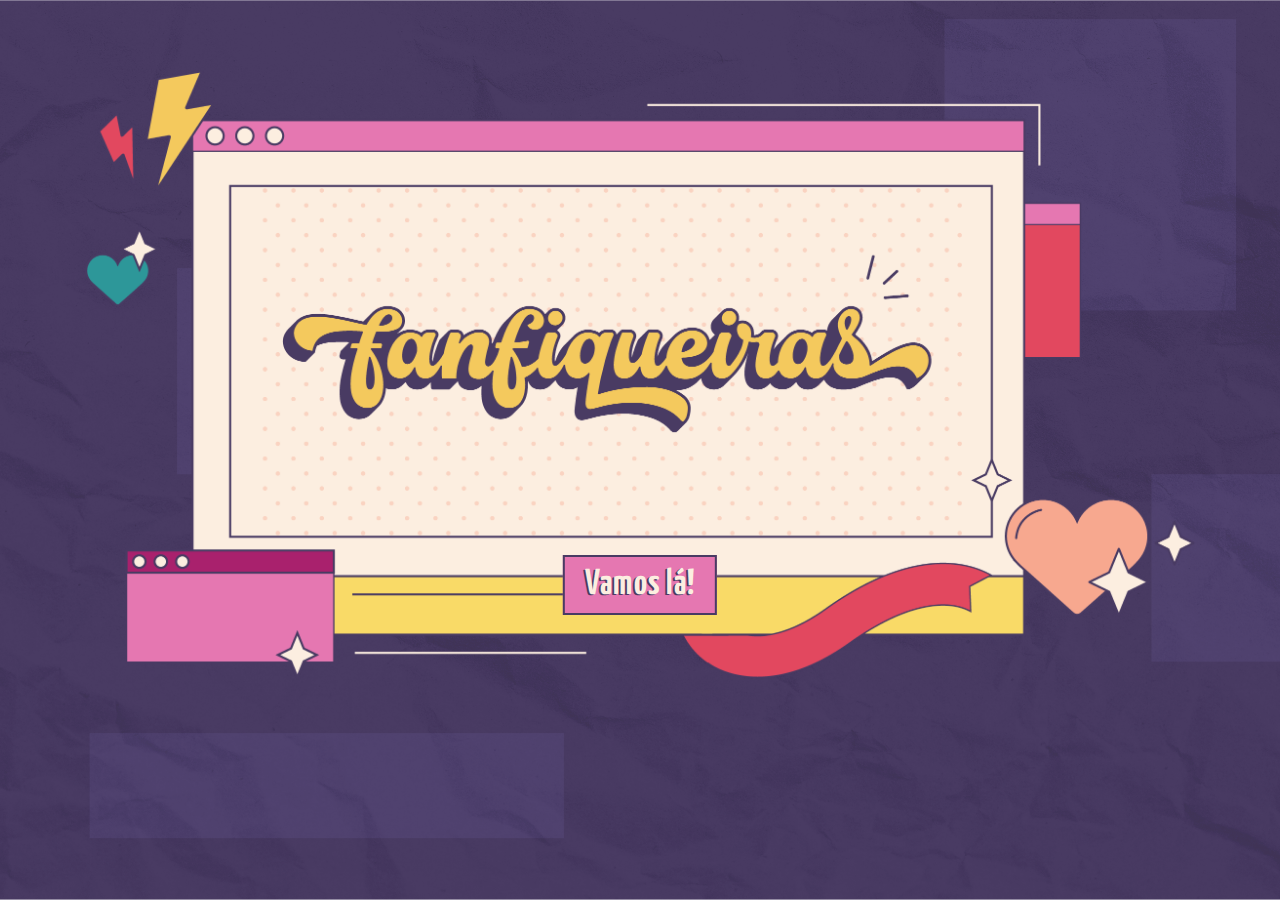
<file: fanfiqueira/index.html>
<!DOCTYPE html>
<html lang="pt-BR">
<head>
    <meta charset="UTF-8">
    <meta name="viewport" content="width=device-width, initial-scale=1.0">
    <link rel="stylesheet" href="css/reset.css">
	<link rel="stylesheet" href="css/capa.css">

    <!-- Bootstrap CSS -->
    <link rel="stylesheet" href="https://stackpath.bootstrapcdn.com/bootstrap/4.3.1/css/bootstrap.min.css" integrity="sha384-ggOyR0iXCbMQv3Xipma34MD+dH/1fQ784/j6cY/iJTQUOhcWr7x9JvoRxT2MZw1T" crossorigin="anonymous">
    
	
    <title>Fanfiqueiras</title>
</head>

<body>

    <div class="container">
        <div class="d-flex justify-content-center vh-100">
            <div class="img-wrapper">
            <img class="img-responsive" src="img/assest/capa.png">
            <div class="btn">
                <a href="menu.html"><button class="vamos">Vamos lá!</button></a>
            </div>
                
            </div>
        </div>
    </div>
    
    
<!-- Optional JavaScript -->
<!-- jQuery first, then Popper.js, then Bootstrap JS -->
<script src="https://code.jquery.com/jquery-3.3.1.slim.min.js" integrity="sha384-q8i/X+965DzO0rT7abK41JStQIAqVgRVzpbzo5smXKp4YfRvH+8abtTE1Pi6jizo" crossorigin="anonymous"></script>
<script src="https://cdnjs.cloudflare.com/ajax/libs/popper.js/1.14.7/umd/popper.min.js" integrity="sha384-UO2eT0CpHqdSJQ6hJty5KVphtPhzWj9WO1clHTMGa3JDZwrnQq4sF86dIHNDz0W1" crossorigin="anonymous"></script>
<script src="https://stackpath.bootstrapcdn.com/bootstrap/4.3.1/js/bootstrap.min.js" integrity="sha384-JjSmVgyd0p3pXB1rRibZUAYoIIy6OrQ6VrjIEaFf/nJGzIxFDsf4x0xIM+B07jRM" crossorigin="anonymous"></script>
	
         
</body>
</html>
</file>
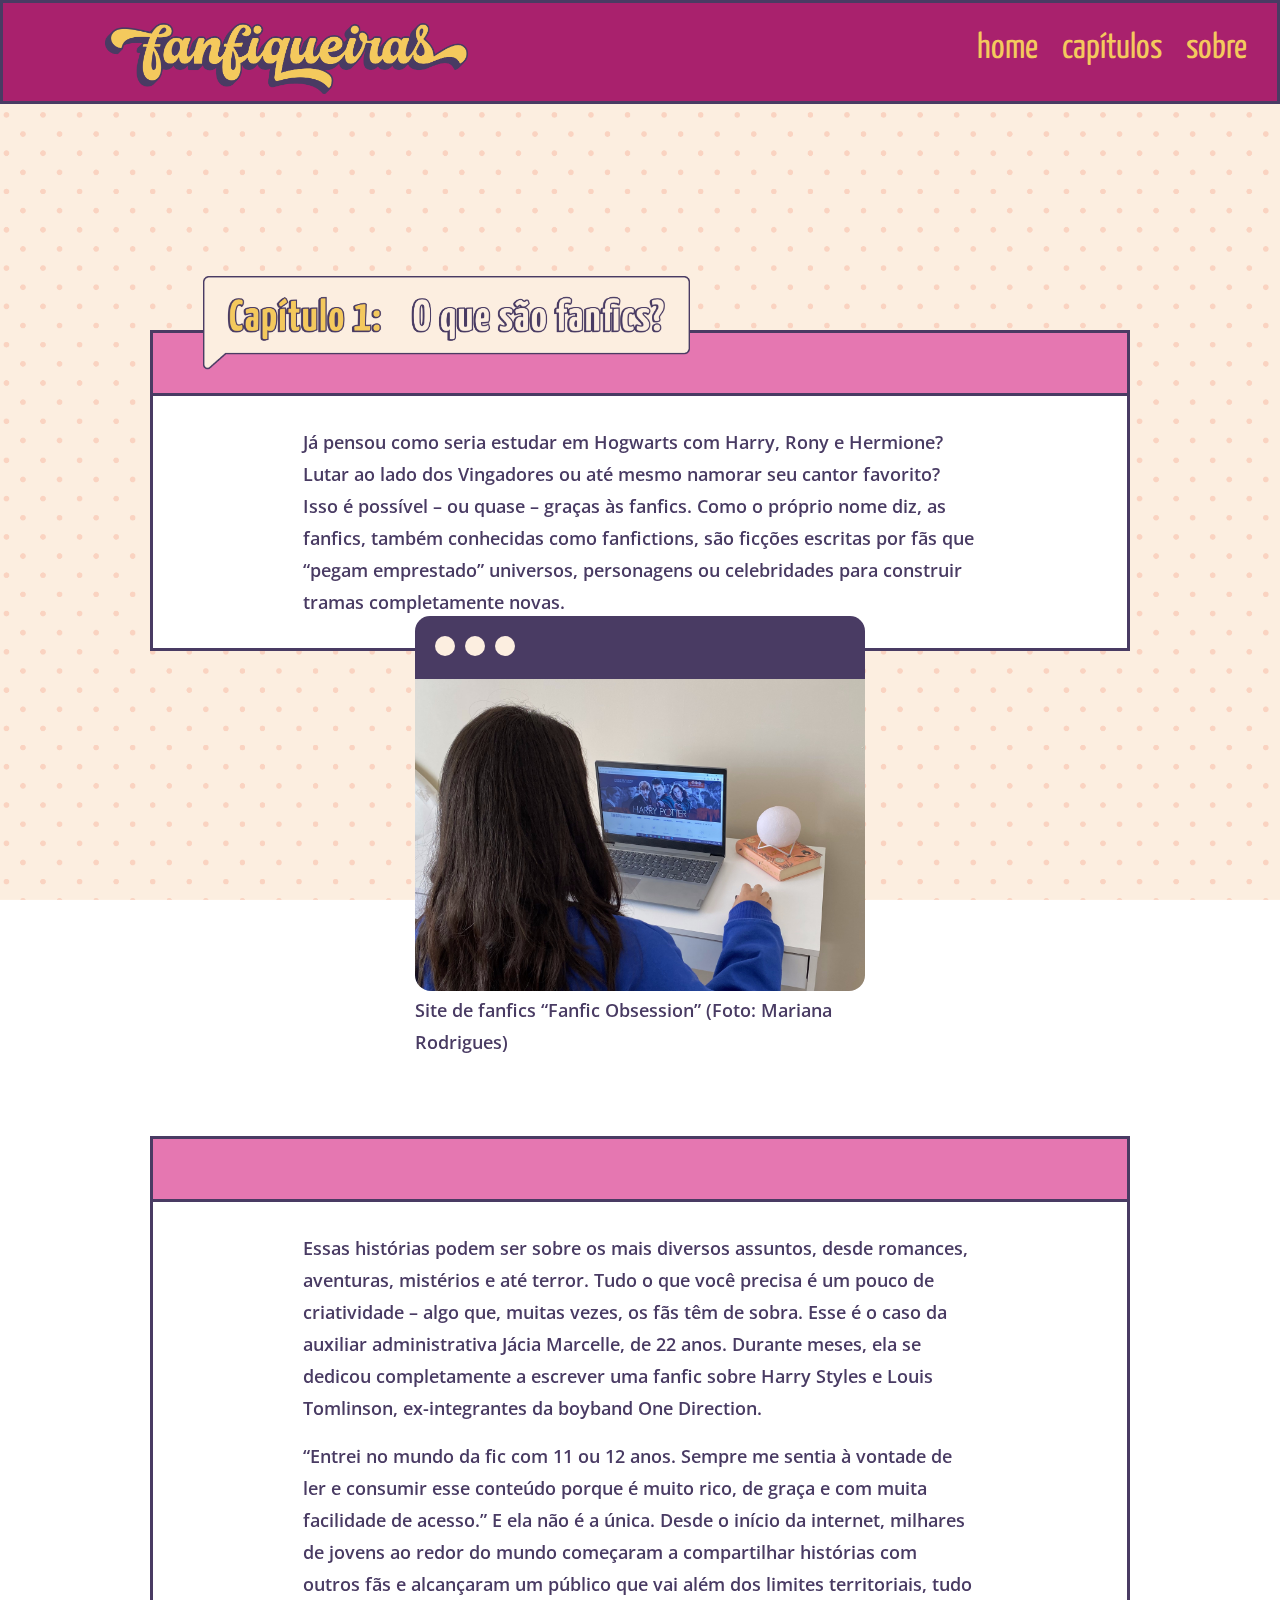
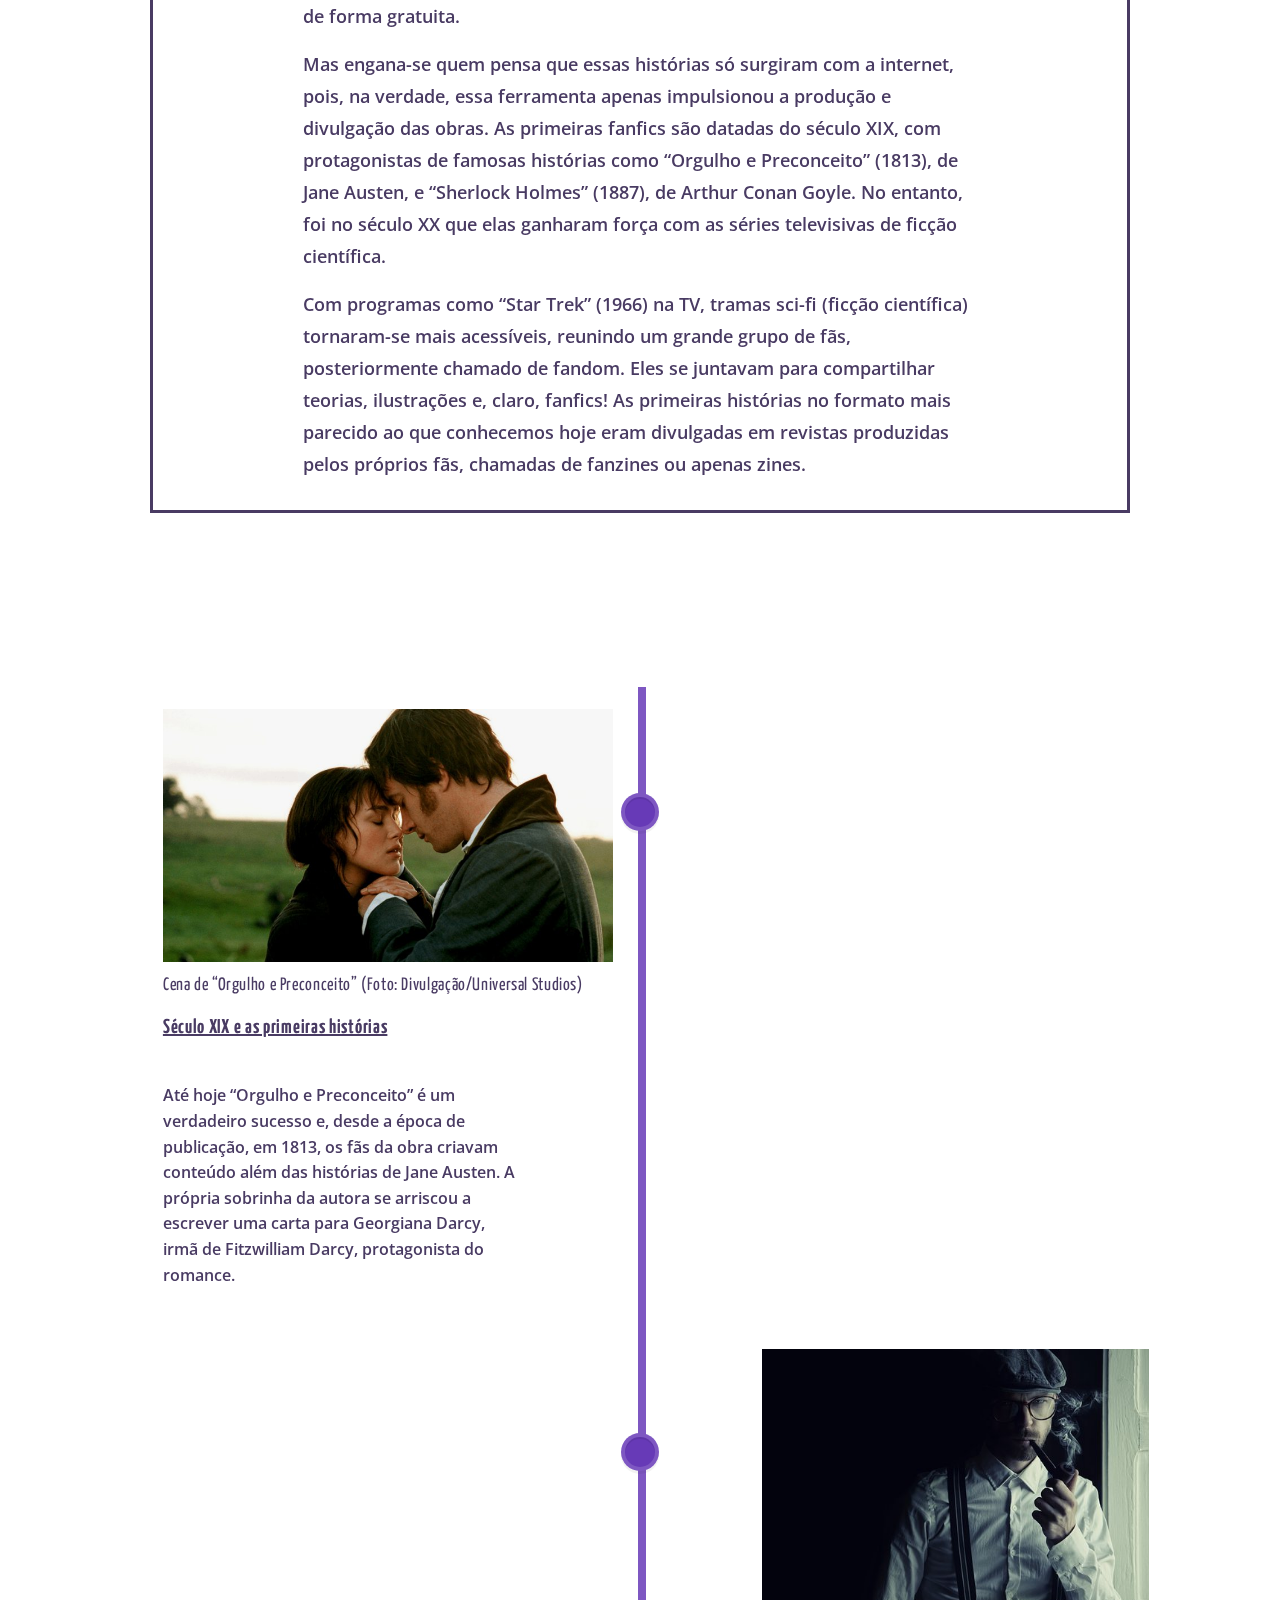
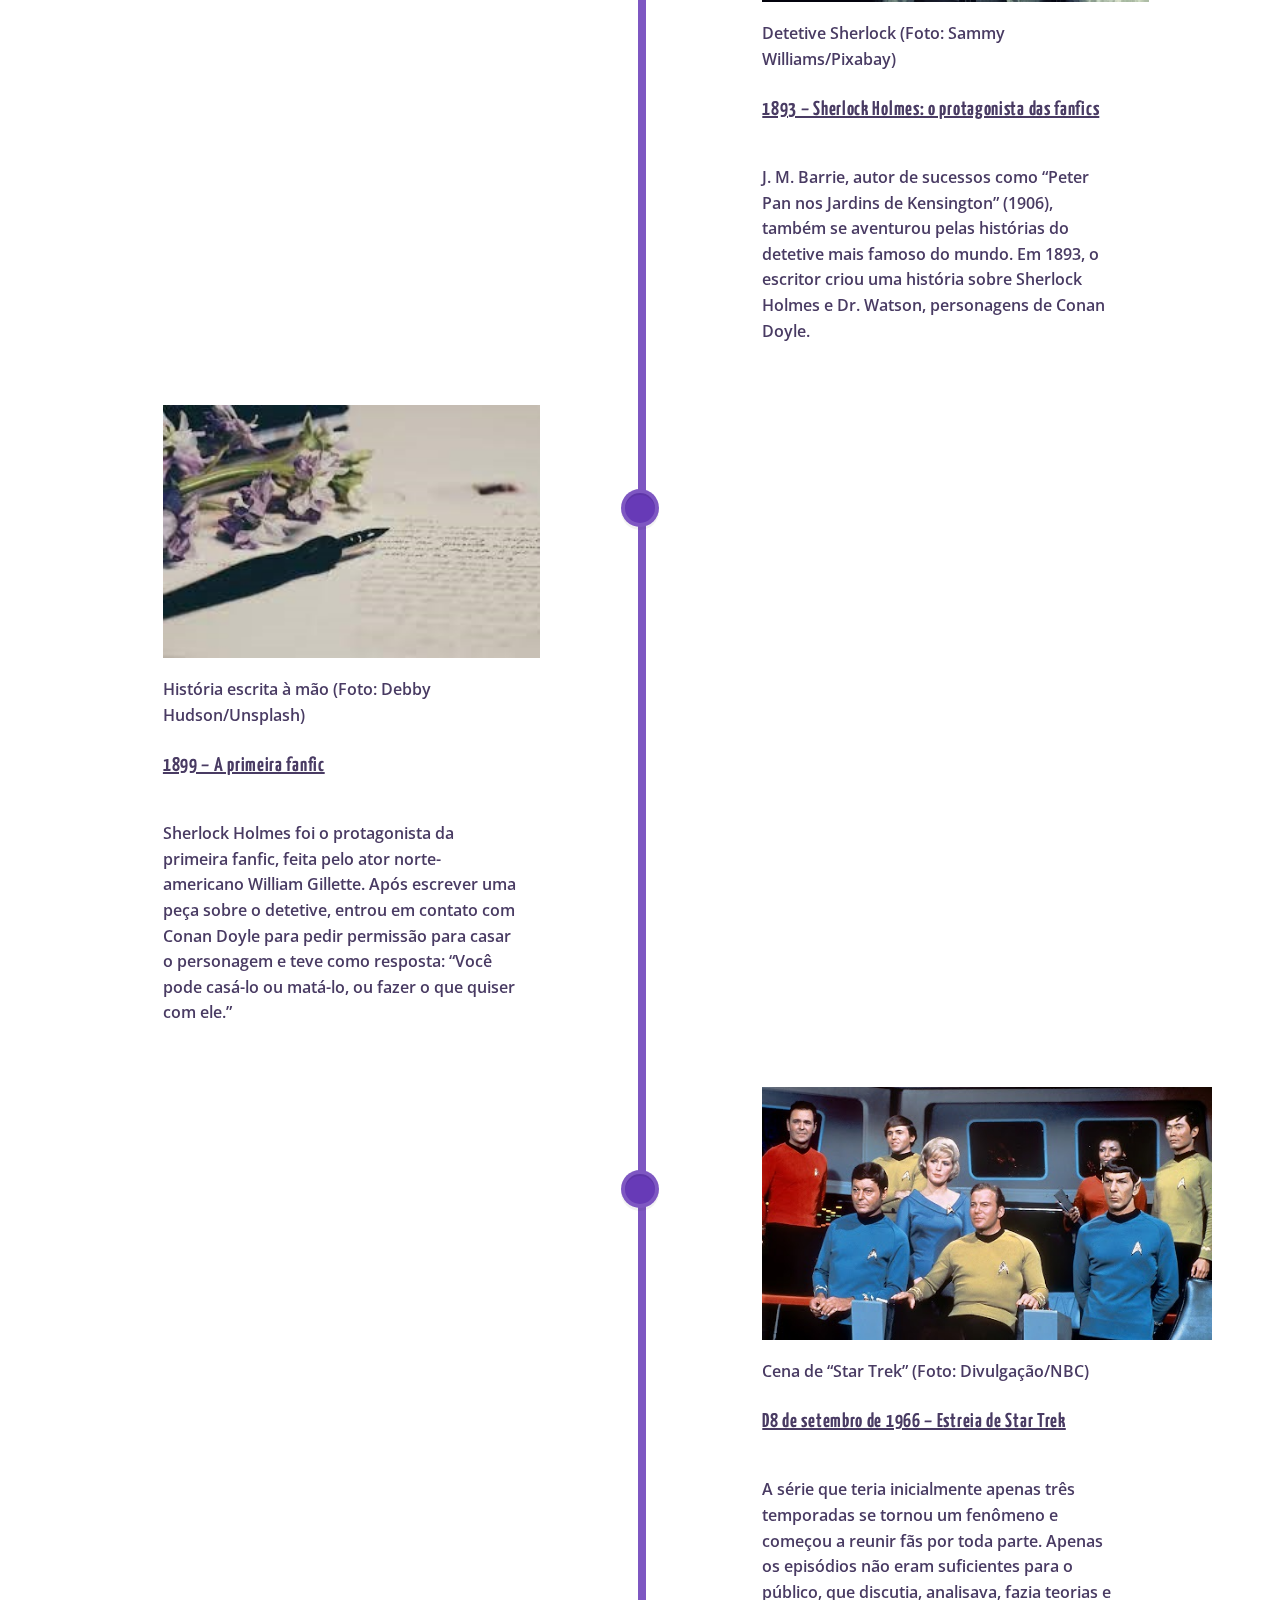
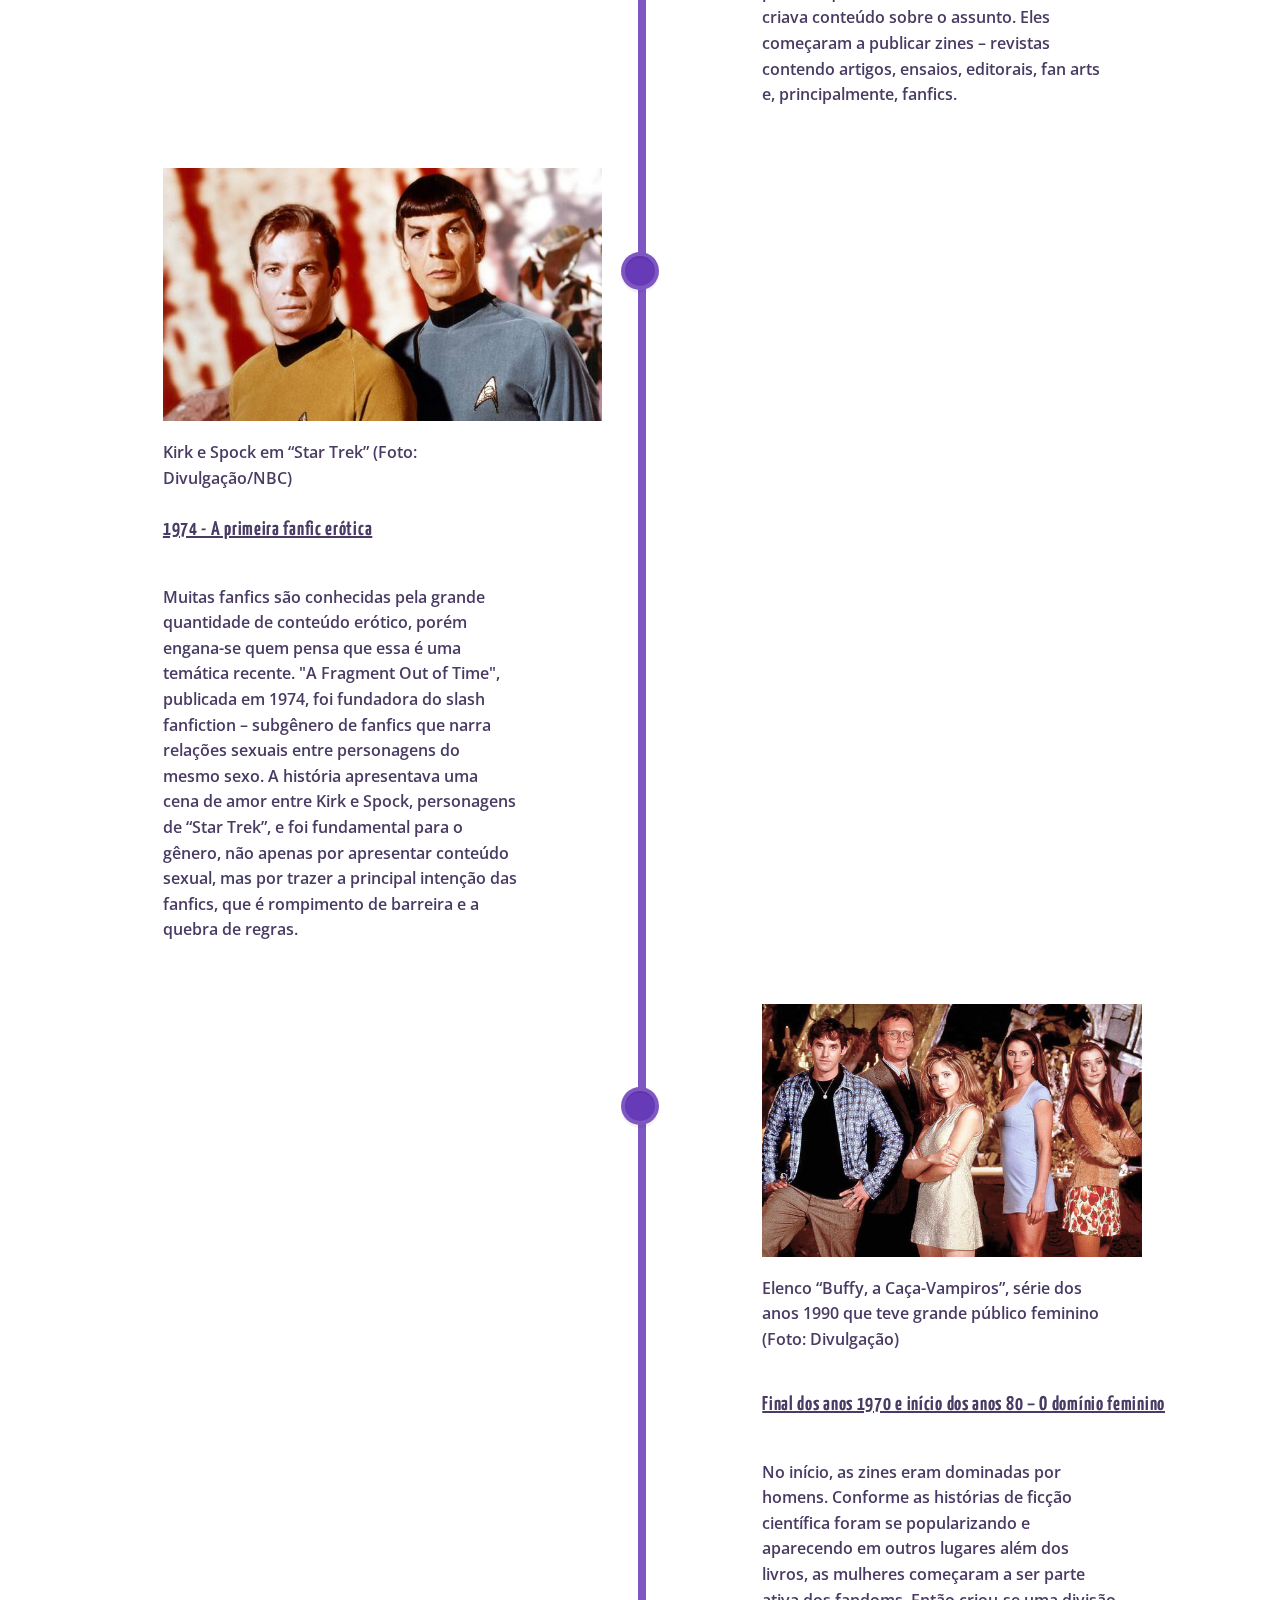
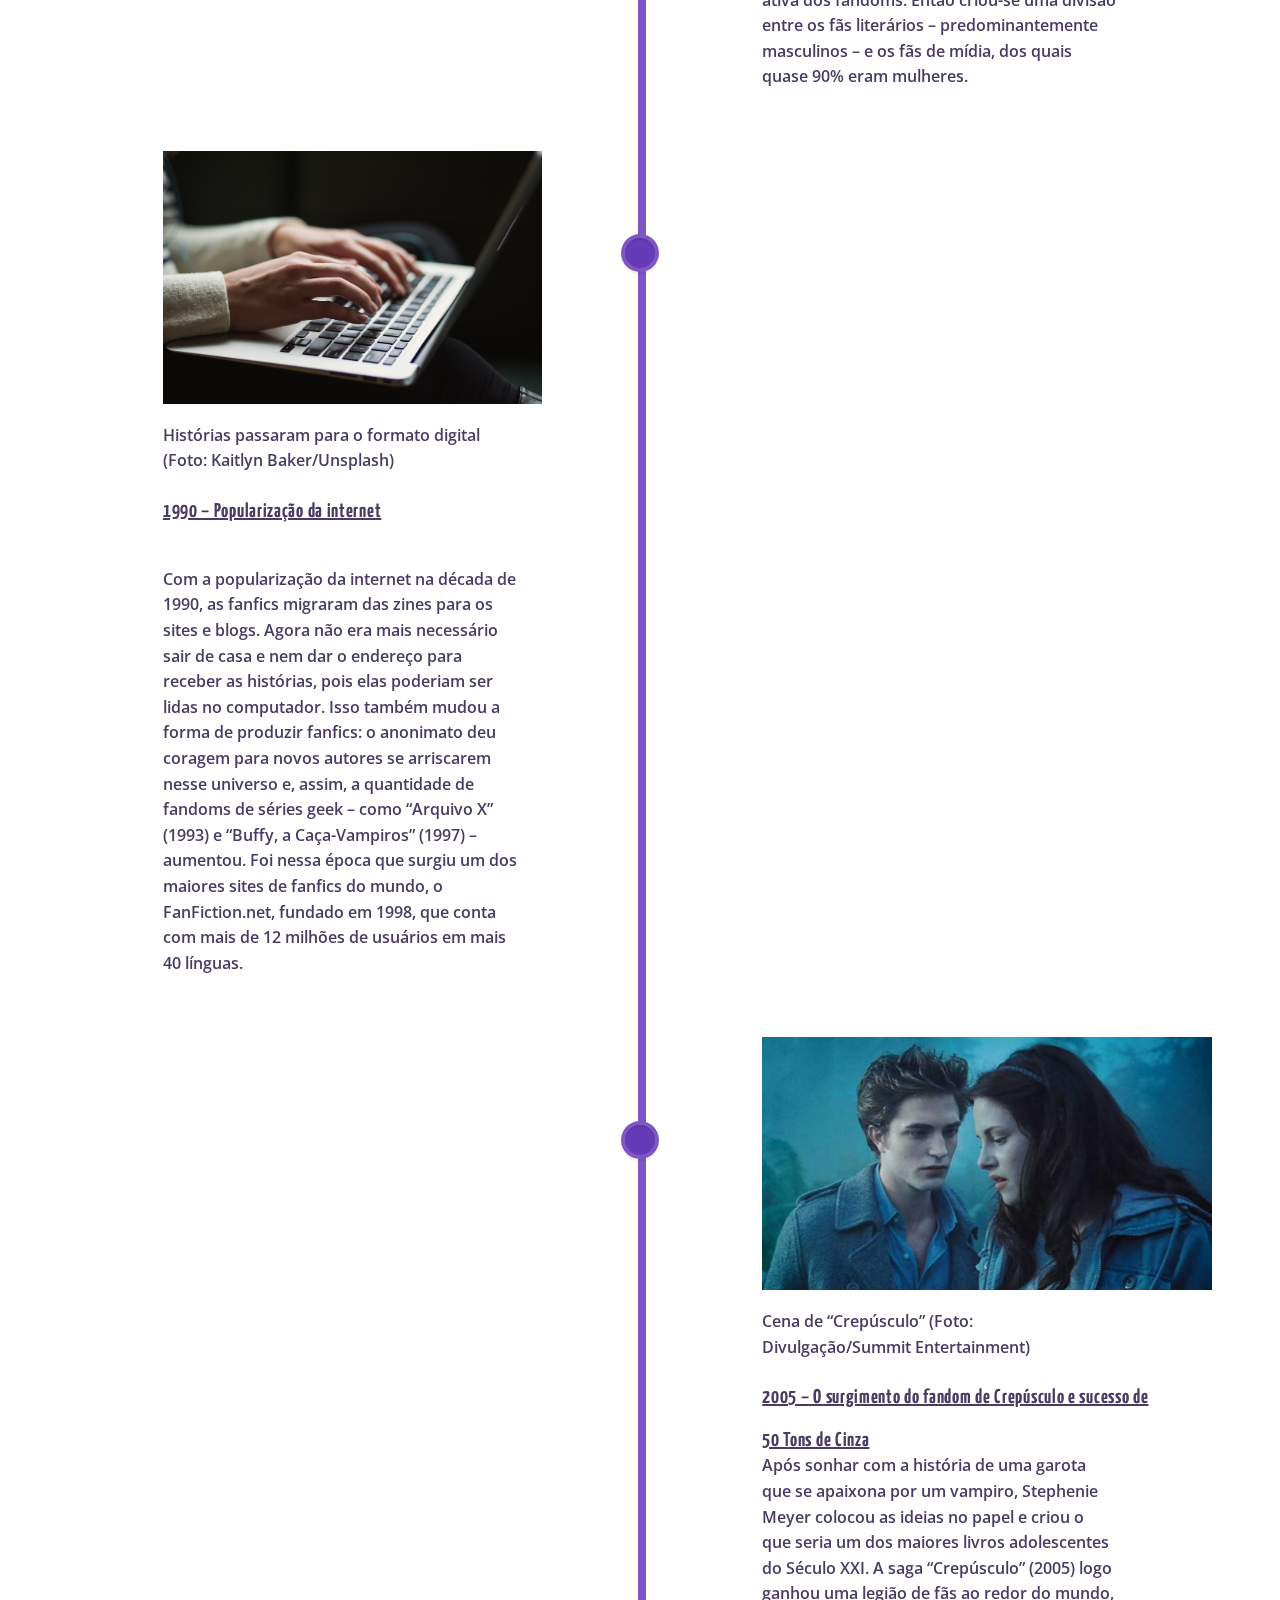
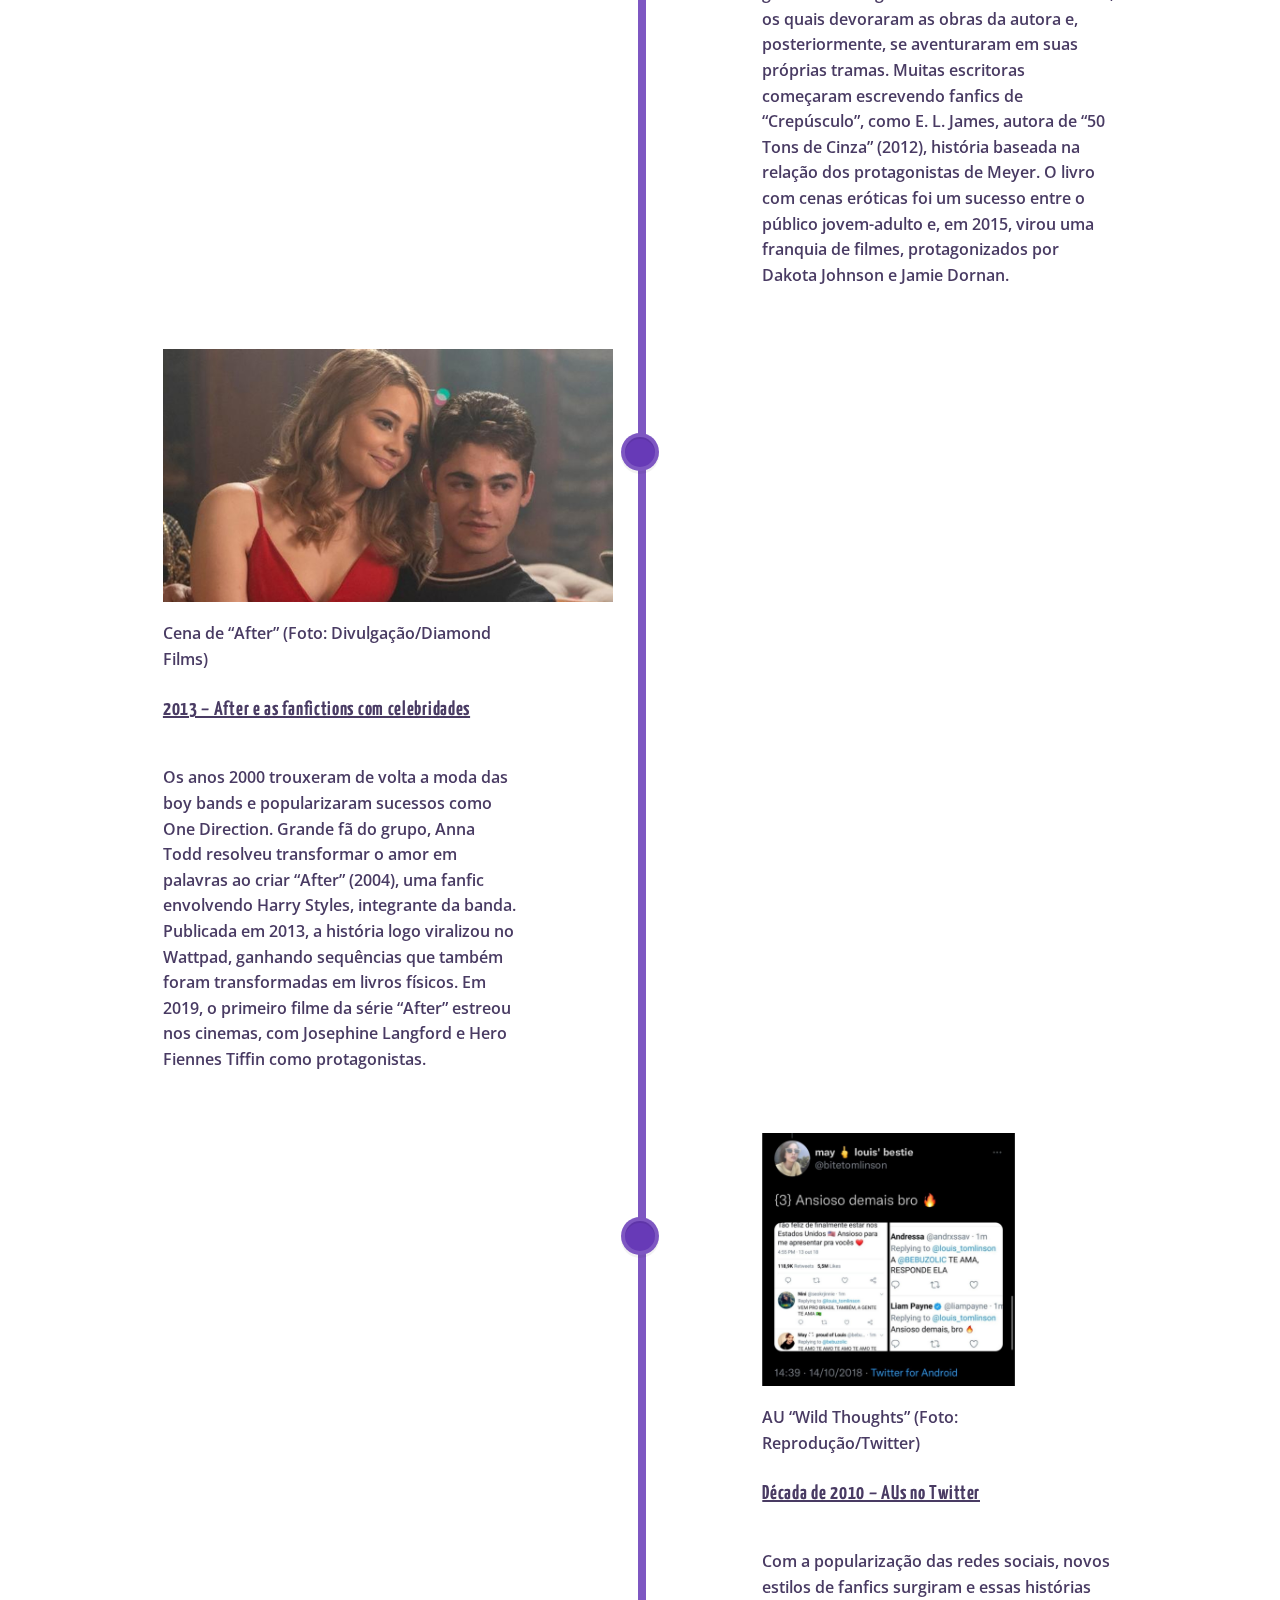
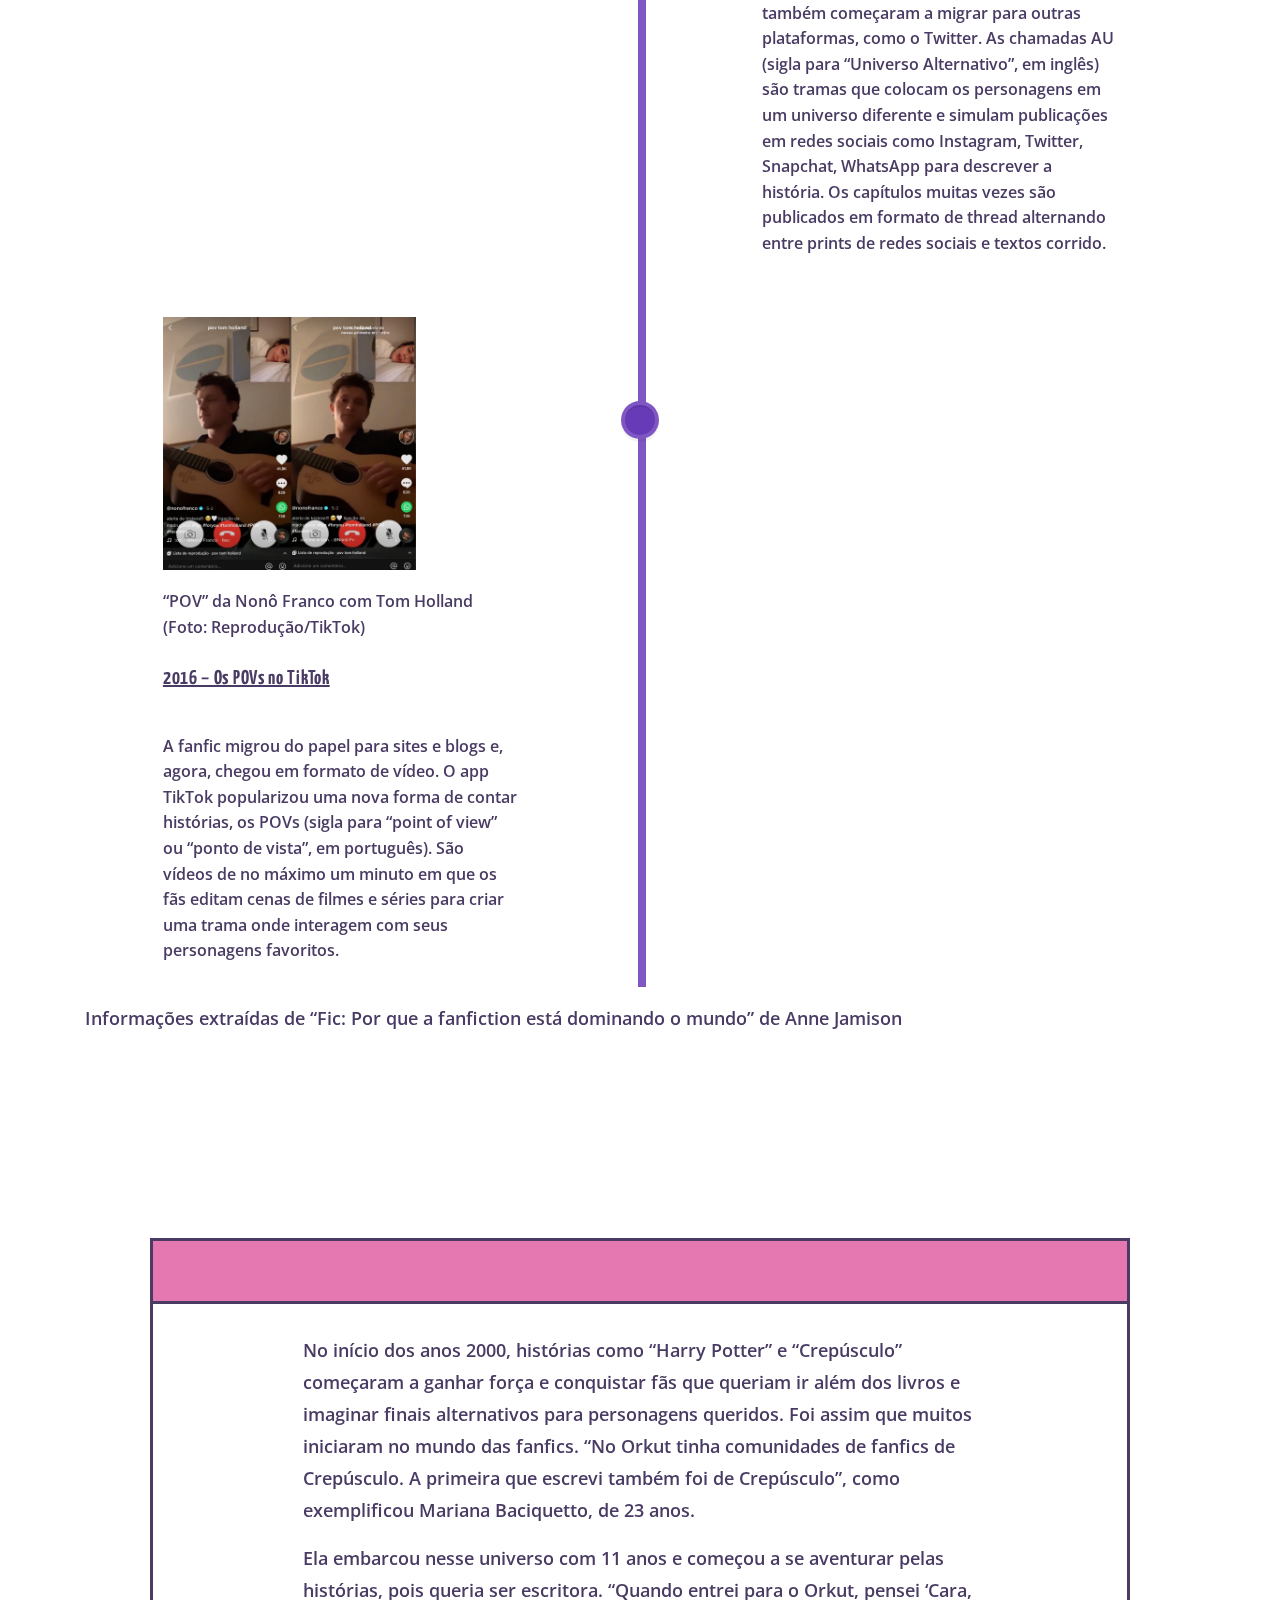
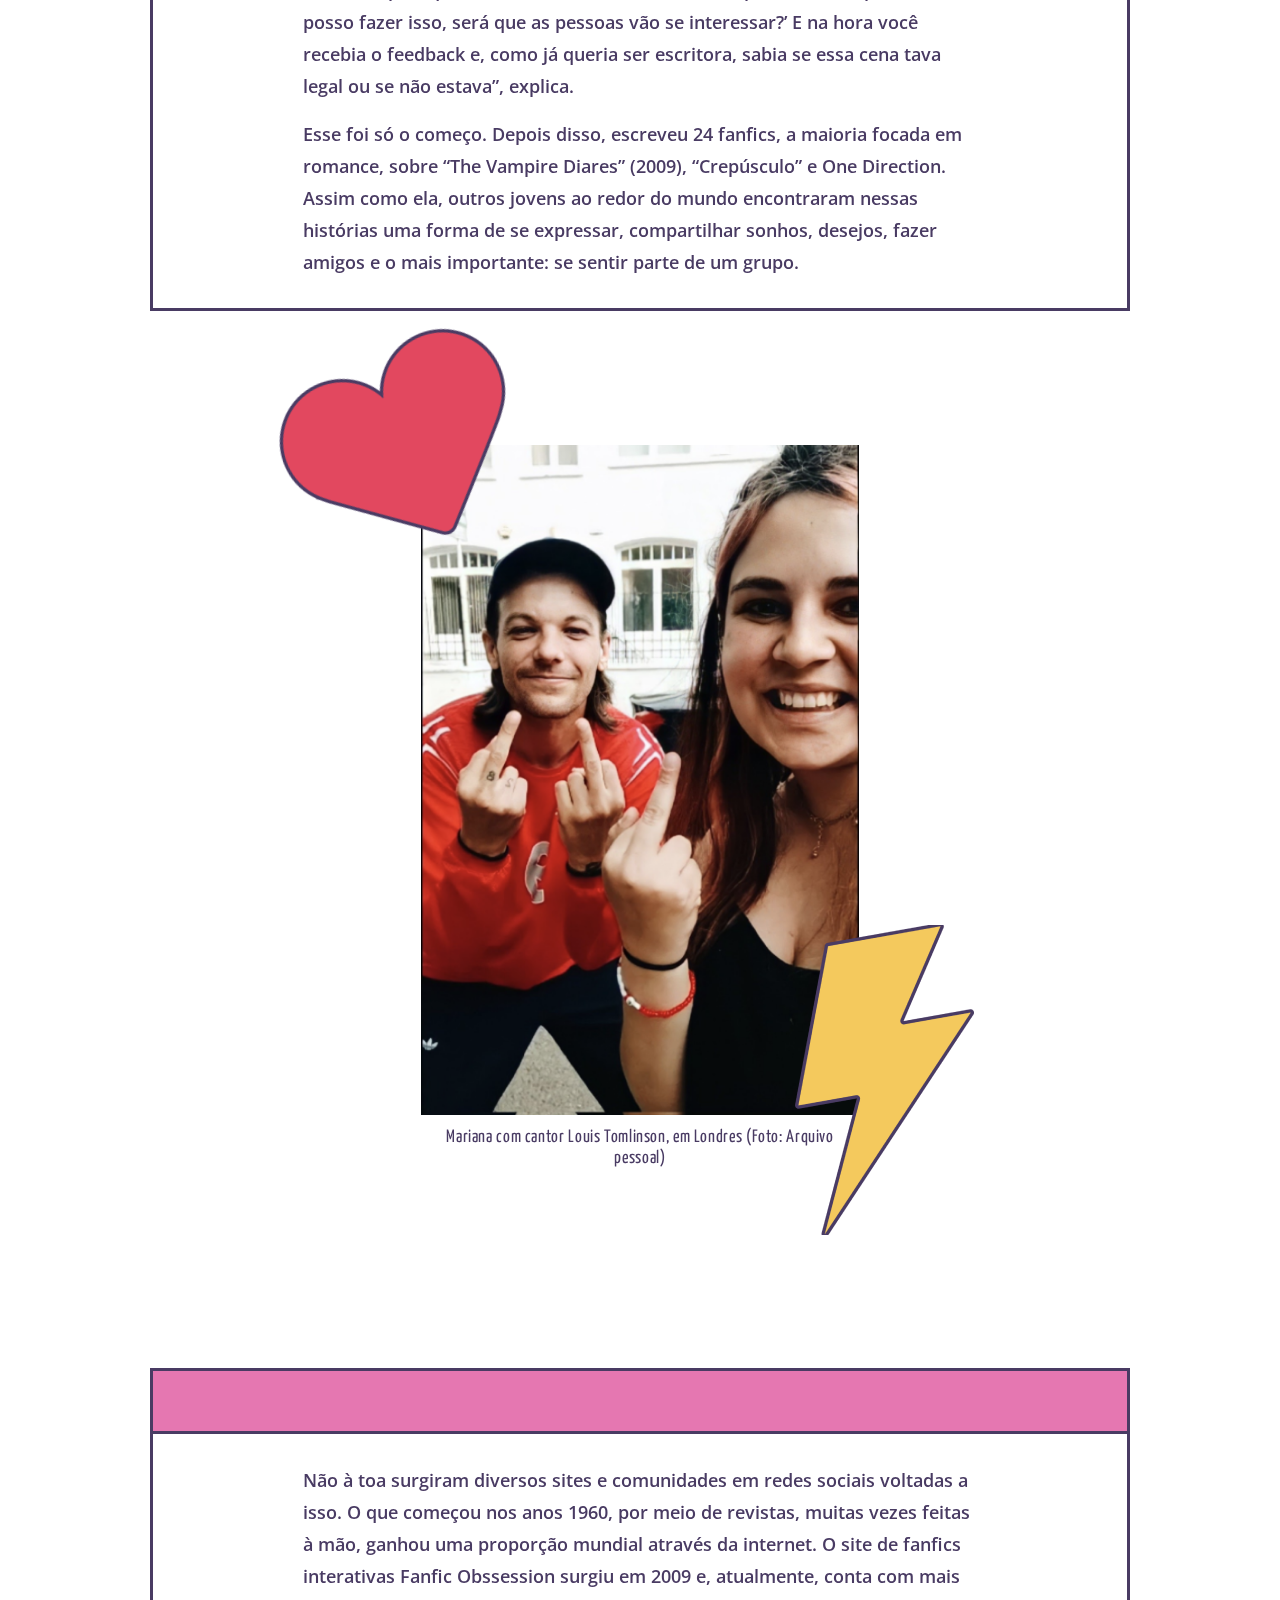
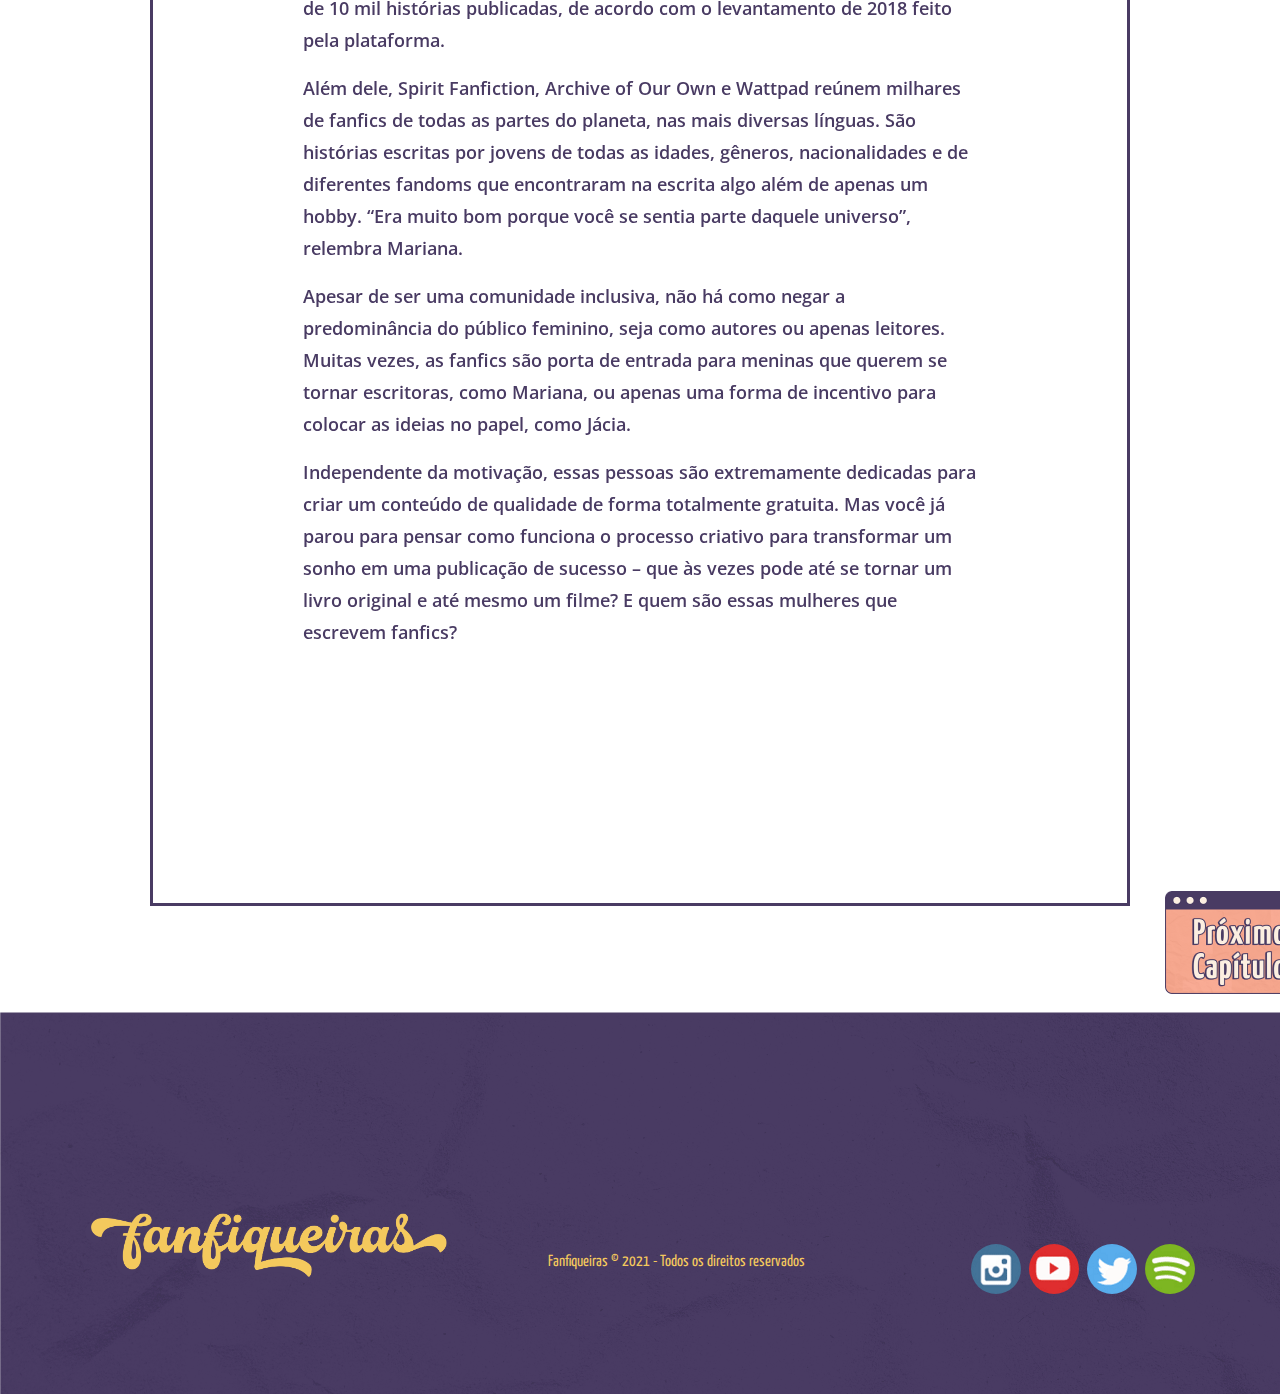
<file: fanfiqueira/cap1.html>
<!DOCTYPE html>
<html lang="pt-BR">
<head>
    <meta charset="UTF-8">
    <meta name="viewport" content="width=device-width, initial-scale=1.0">
    <!-- Bootstrap CSS -->
    <link rel="stylesheet" href="https://stackpath.bootstrapcdn.com/bootstrap/4.3.1/css/bootstrap.min.css" integrity="sha384-ggOyR0iXCbMQv3Xipma34MD+dH/1fQ784/j6cY/iJTQUOhcWr7x9JvoRxT2MZw1T" crossorigin="anonymous">
    
    <link rel="stylesheet" href="css/reset.css">
    <link rel="stylesheet" href="css/cabecalho.css">
    <link rel="stylesheet" href="css/menu.css">
	<link rel="stylesheet" href="css/estilo-c1.css">
    <link rel="stylesheet" href="css/video.css">
    <link rel="stylesheet" href="css/rodape.css">
	
    <title>Fanfiqueiras</title>
</head>

<body>

    <header>

        <div class="header">
          <h2 class="logo"><a href="index.html"></a></h2>
          <input type="checkbox" id="chk">
          <label for="chk" class="show-menu-btn">
            <i class="fas fa-bars"></i>
          </label>
    
          <ul class="menu">
            <a href="index.html">home</a>
            <a href="menu.html">capítulos</a>
            <a href="sobre.html">sobre</a>
            <label for="chk" class="hide-menu-btn">
              <i class="fas fa-times"></i>
            </label>
          </ul>
        </div>
    
    </header> 

    <section class="inicial">
        <div class="container">
            <div class="row">
                <div class="col-xs-12">
                    <div class="block-cap1">
                        <div class="block-head">
                            <img class="titulo" src="img/assest/tCap1.png" alt="">
                        </div>
                        <div class="block-body">
                        <p>
                            Já pensou como seria estudar em Hogwarts com Harry, Rony e Hermione? Lutar ao lado dos 
                            Vingadores ou até mesmo namorar seu cantor favorito? Isso é possível – ou quase – graças 
                            às fanfics. Como o próprio nome diz, as fanfics, também conhecidas como fanfictions, são 
                            ficções escritas por fãs que “pegam emprestado” universos, personagens ou celebridades 
                            para construir tramas completamente novas.  
                        </p>
        
                        </div>
                    </div>
                    <section>
                        <div class="block-2">
                            <div class="block-2-head d-flex">
                                <div class="circle"></div>
                                <div class="circle"></div>
                                <div class="circle"></div>
                            </div>
                            <div class="block-2-body">
                                <img src="img/site-fanfic.jpg" alt="">
                                <p class="caption">Site de fanfics “Fanfic Obsession” (Foto: Mariana Rodrigues)</p>
                            </div>
                        </div>
                    </section>
                    <section class="inicial-1">
                        <div class="block-cap1">
                            <div class="block-head"></div>

                            <div class="block-body">
                            <p>
                                Essas histórias podem ser sobre os mais diversos assuntos, desde romances, aventuras, 
                                mistérios e até terror. Tudo o que você precisa é um pouco de criatividade – algo que, 
                                muitas vezes, os fãs têm de sobra. Esse é o caso da auxiliar administrativa Jácia 
                                Marcelle, de 22 anos. Durante meses, ela se dedicou completamente a escrever uma fanfic 
                                sobre Harry Styles e Louis Tomlinson, ex-integrantes da boyband One Direction.
                            </p>
                                <br>
                            <p>
                                “Entrei no mundo da fic com 11 ou 12 anos. Sempre me sentia à vontade de ler e consumir 
                                esse conteúdo porque é muito rico, de graça e com muita facilidade de acesso.” E ela não 
                                é a única. Desde o início da internet, milhares de jovens ao redor do mundo começaram a 
                                compartilhar histórias com outros fãs e alcançaram um público que vai além dos limites 
                                territoriais, tudo de forma gratuita. 
                            </p>
                                <br>
                            <p>
                                Mas engana-se quem pensa que essas histórias só surgiram com a internet, pois, na 
                                verdade, essa ferramenta apenas impulsionou a produção e divulgação das obras. As primeiras 
                                fanfics são datadas do século XIX, com protagonistas de famosas histórias como “Orgulho e 
                                Preconceito” (1813), de Jane Austen, e “Sherlock Holmes” (1887), de Arthur Conan Goyle. No 
                                entanto, foi no século XX que elas ganharam força com as séries televisivas de ficção científica. 
                            </p>
                                <br>
                            <p>
                                Com programas como “Star Trek” (1966) na TV, tramas sci-fi (ficção científica) tornaram-se mais 
                                acessíveis, reunindo um grande grupo de fãs, posteriormente chamado de fandom. Eles se juntavam 
                                para compartilhar teorias, ilustrações e, claro, fanfics! As primeiras histórias no formato 
                                mais parecido ao que conhecemos hoje eram divulgadas em revistas produzidas pelos próprios 
                                fãs, chamadas de fanzines ou apenas zines.
                            </p>
                            </div>
                        </div>
                    </section>
                </div>                
            </div> 
        </div>
    </section>       

    <section class="destaque">
        <div class="container">

            <div id="cd-timeline">
                <div class="cd-timeline-block">
                    <div class="cd-timeline-img cd-picture"></div>
                    
                    <div class="cd-timeline-content">
                    
                        <img id="imagem-direita" src="img/orgulho-preconceito.jpg" alt="">
                        <p id="capition-center">Cena de “Orgulho e Preconceito” (Foto: Divulgação/Universal Studios)</p>
    
                        <h2>Século XIX e as primeiras histórias</h2>
                        <br>
                        <p class="descricao">Até hoje “Orgulho e Preconceito” é um verdadeiro sucesso e, desde a época de publicação, em 1813, os 
                            fãs da obra criavam conteúdo além das histórias de Jane Austen. A própria sobrinha da autora se arriscou 
                            a escrever uma carta para Georgiana Darcy, irmã de Fitzwilliam Darcy, protagonista do romance.
                        </p>
            
                    </div> <!-- cd-timeline-content -->                
                </div> <!-- cd-timeline-block -->
    
                <div class="cd-timeline-block">
                    <div class="cd-timeline-img cd-picture"></div>
    
                    <div class="cd-timeline-content">
    
                        <img id="imagem-direita" src="img/sherlock.jpg" alt="">
                        <p class="capition-center">Detetive Sherlock (Foto: Sammy Williams/Pixabay)</p>
                        
                        <h2>1893 – Sherlock Holmes: o protagonista das fanfics</h2>
                        <br>
                        <p class="descricao">J. M. Barrie, autor de sucessos como “Peter Pan nos Jardins de Kensington” (1906), também se aventurou pelas 
                            histórias do detetive mais famoso do mundo. Em 1893, o escritor criou uma história sobre Sherlock Holmes e 
                            Dr. Watson, personagens de Conan Doyle.
                        </p>
                        
                    </div> <!-- cd-timeline-content -->
                </div> <!-- cd-timeline-block -->
    
                <div class="cd-timeline-block">
                    <div class="cd-timeline-img cd-picture"></div>
    
                    <div class="cd-timeline-content">
    
                        <img id="imagem-direita" src="img/escrita-mao.jpg" alt="">
                        <p class="capition-center">História escrita à mão (Foto: Debby Hudson/Unsplash)</p>
                        
                        <h2>1899 – A primeira fanfic</h2>
                        <br>
                        <p class="descricao">Sherlock Holmes foi o protagonista da primeira fanfic, feita pelo ator norte-americano William 
                            Gillette. Após escrever uma peça sobre o detetive, entrou em contato com Conan Doyle para pedir permissão 
                            para casar o personagem e teve como resposta: “Você pode casá-lo ou matá-lo, ou fazer o que quiser com ele.”
                        </p>
                        
                    </div> <!-- cd-timeline-content -->
                </div> <!-- cd-timeline-block -->
    
                <div class="cd-timeline-block">
                    <div class="cd-timeline-img cd-picture"></div>
    
                    <div class="cd-timeline-content">
    
                        <img id="imagem-direita" src="img/star-trek.jpg" alt="">
                        <p class="capition-center">Cena de “Star Trek” (Foto: Divulgação/NBC)</p>
                        
                        <h2>D8 de setembro de 1966 – Estreia de Star Trek</h2>
                        <br>
                        <p class="descricao">A série que teria inicialmente apenas três temporadas se tornou um fenômeno e começou a reunir fãs por toda 
                            parte. Apenas os episódios não eram suficientes para o público, que discutia, analisava, fazia teorias e 
                            criava conteúdo sobre o assunto. Eles começaram a publicar zines – revistas contendo artigos, ensaios, 
                            editorais, fan arts e, principalmente, fanfics.
                        </p>
                        
                    </div> <!-- cd-timeline-content -->
                </div> <!-- cd-timeline-block -->
    
                <div class="cd-timeline-block">
                    <div class="cd-timeline-img cd-picture"></div>
    
                    <div class="cd-timeline-content">
    
                        <img id="imagem-direita" src="img/star-trek-1.jpg" alt="">
                        <p class="capition-center">Kirk e Spock em “Star Trek” (Foto: Divulgação/NBC)</p>
                        
                        <h2>1974 - A primeira fanfic erótica</h2>
                        <br>
                        <p class="descricao">Muitas fanfics são conhecidas pela grande quantidade de conteúdo erótico, porém engana-se quem pensa que 
                            essa é uma temática recente. "A Fragment Out of Time", publicada em 1974, foi fundadora do slash 
                            fanfiction – subgênero de fanfics que narra relações sexuais entre personagens do mesmo sexo. A história 
                            apresentava uma cena de amor entre Kirk e Spock, personagens de “Star Trek”, e foi fundamental para o gênero, 
                            não apenas por apresentar conteúdo sexual, mas por trazer a principal intenção das fanfics, que é rompimento 
                            de barreira e a quebra de regras.
                        </p>
                        
                    </div> <!-- cd-timeline-content -->
                </div> <!-- cd-timeline-block -->
    
                <div class="cd-timeline-block">
                    <div class="cd-timeline-img cd-picture"></div>
    
                    <div class="cd-timeline-content">
    
                        <img id="imagem-direita" src="img/buffy.jpg" alt="">
                        <p class="capition-center">Elenco “Buffy, a Caça-Vampiros”, série dos anos 1990 que teve grande público feminino (Foto: Divulgação)</p><br>
                        
                        <h2>Final dos anos 1970 e início dos anos 80 – O domínio feminino</h2>
                        <br>
                        <p class="descricao">No início, as zines eram dominadas por homens. Conforme as histórias de ficção científica foram se popularizando 
                            e aparecendo em outros lugares além dos livros, as mulheres começaram a ser parte ativa dos fandoms. Então 
                            criou-se uma divisão entre os fãs literários – predominantemente masculinos – e os fãs de mídia, dos quais quase 
                            90% eram mulheres.
                        </p>
                        
                    </div> <!-- cd-timeline-content -->
                </div> <!-- cd-timeline-block -->
    
                <div class="cd-timeline-block">
                    <div class="cd-timeline-img cd-picture"></div>
    
                    <div class="cd-timeline-content">
    
                        <img id="imagem-direita" src="img/internet.jpg" alt="">
                        <p class="capition-center">Histórias passaram para o formato digital (Foto: Kaitlyn Baker/Unsplash)</p>
                        
                        <h2>1990 – Popularização da internet </h2>
                        <br>
                        <p class="descricao">Com a popularização da internet na década de 1990, as fanfics migraram das zines para os sites e blogs. Agora não 
                            era mais necessário sair de casa e nem dar o endereço para receber as histórias, pois elas poderiam ser lidas no 
                            computador. Isso também mudou a forma de produzir fanfics: o anonimato deu coragem para novos autores se arriscarem 
                            nesse universo e, assim, a quantidade de fandoms de séries geek – como “Arquivo X” (1993) e “Buffy, a 
                            Caça-Vampiros” (1997) – aumentou. Foi nessa época que surgiu um dos maiores sites de fanfics do mundo, o 
                            FanFiction.net, fundado em 1998, que conta com mais de 12 milhões de usuários em mais 40 línguas.
                        </p>
                        
                    </div> <!-- cd-timeline-content -->
                </div> <!-- cd-timeline-block -->
    
                <div class="cd-timeline-block">
                    <div class="cd-timeline-img cd-picture"></div>
    
                    <div class="cd-timeline-content">
    
                        <img id="imagem-direita" src="img/crepusculo.jpg" alt="">
                        <p class="capition-center">Cena de “Crepúsculo” (Foto: Divulgação/Summit Entertainment)</p>
                        
                        <h2>2005 – O surgimento do fandom de Crepúsculo e sucesso de 50 Tons de Cinza</h2>
                        <br>
                        <p class="descricao">Após sonhar com a história de uma garota que se apaixona por um vampiro, Stephenie Meyer colocou as ideias no papel 
                            e criou o que seria um dos maiores livros adolescentes do Século XXI. A saga “Crepúsculo” (2005) logo ganhou uma 
                            legião de fãs ao redor do mundo, os quais devoraram as obras da autora e, posteriormente, se aventuraram em suas 
                            próprias tramas. Muitas escritoras começaram escrevendo fanfics de “Crepúsculo”, como E. L. James, autora de “50 
                            Tons de Cinza” (2012), história baseada na relação dos protagonistas de Meyer. O livro com cenas eróticas foi um sucesso 
                            entre o público jovem-adulto e, em 2015, virou uma franquia de filmes, protagonizados por Dakota Johnson e Jamie Dornan.
                        </p>
                        
                    </div> <!-- cd-timeline-content -->
                </div> <!-- cd-timeline-block -->
    
                <div class="cd-timeline-block">
                    <div class="cd-timeline-img cd-picture"></div>
    
                    <div class="cd-timeline-content">
    
                        <img id="imagem-direita" src="img/after.jpg" alt="">
                        <p class="capition-center">Cena de “After” (Foto: Divulgação/Diamond Films)</p>
                        
                        <h2>2013 – After e as fanfictions com celebridades</h2>
                        <br>
                        <p class="descricao">Os anos 2000 trouxeram de volta a moda das boy bands e popularizaram sucessos como One Direction. Grande fã do 
                            grupo, Anna Todd resolveu transformar o amor em palavras ao criar “After” (2004), uma fanfic envolvendo Harry Styles, 
                            integrante da banda. Publicada em 2013, a história logo viralizou no Wattpad, ganhando sequências que também foram 
                            transformadas em livros físicos. Em 2019, o primeiro filme da série “After” estreou nos cinemas, com  Josephine Langford  
                            e  Hero Fiennes Tiffin como protagonistas.
                        </p>
                        
                    </div> <!-- cd-timeline-content -->
                </div> <!-- cd-timeline-block -->
    
                <div class="cd-timeline-block">
                    <div class="cd-timeline-img cd-picture"></div>
    
                    <div class="cd-timeline-content">
    
                        <img id="imagem-direita" src="img/capitulo wild thoughts.jpg" alt="">
                        <p class="capition-center">AU “Wild Thoughts” (Foto: Reprodução/Twitter)</p>
                        
                        <h2>Década de 2010 – AUs no Twitter</h2>
                        <br>
                        <p class="descricao">Com a popularização das redes sociais, novos estilos de fanfics surgiram e essas histórias também começaram a migrar para 
                            outras plataformas, como o Twitter. As chamadas AU (sigla para “Universo Alternativo”, em inglês) são tramas que colocam 
                            os personagens em um universo diferente e simulam publicações em redes sociais como Instagram, Twitter, Snapchat, WhatsApp 
                            para descrever a história. Os capítulos muitas vezes são publicados em formato de thread alternando entre prints de redes 
                            sociais e textos corrido.
                        </p>
                        
                    </div> <!-- cd-timeline-content -->
                </div> <!-- cd-timeline-block -->
    
                <div class="cd-timeline-block">
                    <div class="cd-timeline-img cd-picture"></div>
    
                    <div class="cd-timeline-content">
    
                        <img id="imagem-direita" src="img/tom holland.jpg" alt="">
                        <p class="capition-center">“POV” da Nonô Franco com Tom Holland (Foto: Reprodução/TikTok)</p>
                        
                        <h2>2016 – Os POVs no TikTok </h2>
                        <br>
                        <p class="descricao">A fanfic migrou do papel para sites e blogs e, agora, chegou em formato de vídeo. O app TikTok popularizou uma nova 
                            forma de contar histórias, os POVs (sigla para “point of view” ou “ponto de vista”, em português). São vídeos de no 
                            máximo um minuto em que os fãs editam cenas de filmes e séries para criar uma trama onde interagem com seus personagens 
                            favoritos.
                        </p>
                        
                    </div> <!-- cd-timeline-content -->
                </div> <!-- cd-timeline-block -->
    
            <p>Informações extraídas de “Fic: Por que a fanfiction está dominando o mundo” de Anne Jamison</p>

        </div>  
    </section>

    <section class="cap-final">
        <div class="container">
            <div class="row">
                <div class="col-xs-12">
                    <div class="block-cap2">
                        <div class="block-head"></div>
                        <div class="block-body">
                        
                        <p>
                            No início dos anos 2000, histórias como “Harry Potter” e “Crepúsculo” começaram a ganhar força e conquistar 
                            fãs que queriam ir além dos livros e imaginar finais alternativos para personagens queridos. Foi assim 
                            que muitos iniciaram no mundo das fanfics. “No Orkut tinha comunidades de fanfics de Crepúsculo. A primeira 
                            que escrevi também foi de Crepúsculo”, como exemplificou Mariana Baciquetto, de 23 anos.
                        </p>
                            <br>
                        <p>
                            Ela embarcou nesse universo com 11 anos e começou a se aventurar pelas histórias, pois queria ser 
                            escritora. “Quando entrei para o Orkut, pensei ‘Cara, posso fazer isso, será que as pessoas vão se 
                            interessar?’ E na hora você recebia o feedback e, como já queria ser escritora, sabia se essa cena tava legal 
                            ou se não estava”, explica.

                        </p>
                            <br>
                        <p>
                            Esse foi só o começo. Depois disso, escreveu 24 fanfics, a maioria focada em romance, sobre “The Vampire 
                            Diares” (2009), “Crepúsculo” e One Direction. Assim como ela, outros jovens ao redor do mundo encontraram nessas 
                            histórias uma forma de se expressar, compartilhar sonhos, desejos, fazer amigos e o mais importante: se sentir 
                            parte de um grupo.                            
                        </p>
        
                        </div>
                    </div>

                    <section>
                        <div class="block-3"> 
                            
                            <div class="block-3-body">  
                                <figure>
                                    <img class="img-cap-destaque" src="img/mariana.png"
                                         alt="Mariana com cantor Louis Tomlinson, em Londres (Foto: Arquivo pessoal)">
                                    <figcaption>Mariana com cantor Louis Tomlinson, em Londres (Foto: Arquivo pessoal)</figcaption>
                                </figure>
                                
                                <img class="coracao1" src="img/assest/Ativo 43 4.png" alt="">
                                <img class="raio1" src="img/assest/Ativo 8 1.png" alt="">
                            </div>
                        </div>
                    </section>
                    
                    <section class="sec-block">
                        <div class="block-cap2">
                            <div class="block-head"></div>
                                
                            <div class="block-body">
                            <p>
                                Não à toa surgiram diversos sites e comunidades em redes sociais voltadas a isso. O que começou nos anos 1960, por 
                                meio de revistas, muitas vezes feitas à mão, ganhou uma proporção mundial através da internet. O site de fanfics 
                                interativas Fanfic Obssession surgiu em 2009 e, atualmente, conta com mais de 10 mil histórias publicadas, de acordo 
                                com o levantamento de 2018 feito pela plataforma.
                            </p><br>
                            <p>
                                Além dele, Spirit Fanfiction, Archive of Our Own e Wattpad reúnem milhares de fanfics de todas as partes do planeta, 
                                nas mais diversas línguas. São histórias escritas por jovens de todas as idades, gêneros, nacionalidades e de 
                                diferentes fandoms que encontraram na escrita algo além de apenas um hobby. “Era muito bom porque você se sentia parte 
                                daquele universo”, relembra Mariana.
                            </p><br>
                            <p>
                                Apesar de ser uma comunidade inclusiva, não há como negar a predominância do público feminino, seja como autores ou 
                                apenas leitores. Muitas vezes, as fanfics são porta de entrada para meninas que querem se tornar escritoras, como Mariana, 
                                ou apenas uma forma de incentivo para colocar as ideias no papel, como Jácia.
                            </p><br>
                            <p>
                                Independente da motivação, essas pessoas são extremamente dedicadas para criar um conteúdo de qualidade de forma totalmente 
                                gratuita. Mas você já parou para pensar como funciona o processo criativo para transformar um sonho em uma publicação de 
                                sucesso – que às vezes pode até se tornar um livro original e até mesmo um filme? E quem são essas mulheres que 
                                escrevem fanfics?
                            </p>
                                <br>
                                <br>
                            <p>
                                <iframe 
                                    src="https://open.spotify.com/embed/episode/58N3H1AQN1lmDpu90wwZCe?utm_source=generator" 
                                    width="100%" height="152" frameBorder="0" allowfullscreen="" 
                                    allow="autoplay; clipboard-write; encrypted-media; fullscreen; picture-in-picture">
                                </iframe>
                            </p>
                                <br>
                                <br>

                            </div>
                        </div>
                    </section>
                </div>
                <div class="img-next">
                    <a href="cap2.html">
                        <img src="img/assest/next.png">  
                    </a>                            
                </div>                
            </div> 
        </div>
    </section>

    <footer class="footer-site site-footer clearfix">
                
        <div class="container">
            <div class="logo-footer">
                <a href="index.html"><img src="img/assest/logo.png" alt=""></a></h2>
            </div>

            <div class="copyright">
				<p>+ HALLYU - &copy; 2021 - Todos os direitos reservados</p>
			</div>

            <p class="site-footer__copyright">Fanfiqueiras &copy; 2021 - Todos os direitos reservados</p>
    
            <nav class="site-footer__social social-icons">
            <a href="https://www.instagram.com/_fanfiqueiras/" target="blank" class="social-icons__insta">Instagram</a>
            <a href="https://www.youtube.com/channel/UCDkQtr5hxnmIqRq2u-JuANg" target="blank" class="social-icons__yt">Youtube</a>
            <a href="https://twitter.com/_fanfiqueiras" target="blank" class="social-icons__tw">Twitter</a>
            <a href="https://open.spotify.com/show/2MfGwAxotfDjqd321WuJWl?si=03e776dc20204f7b  " target="blank" class="social-icons__sp">Spotify</a>
            </nav>
        </div>

    </footer>


<!-- Optional JavaScript -->
<!-- jQuery first, then Popper.js, then Bootstrap JS -->
<script src="https://code.jquery.com/jquery-3.3.1.slim.min.js" integrity="sha384-q8i/X+965DzO0rT7abK41JStQIAqVgRVzpbzo5smXKp4YfRvH+8abtTE1Pi6jizo" crossorigin="anonymous"></script>
<script src="https://cdnjs.cloudflare.com/ajax/libs/popper.js/1.14.7/umd/popper.min.js" integrity="sha384-UO2eT0CpHqdSJQ6hJty5KVphtPhzWj9WO1clHTMGa3JDZwrnQq4sF86dIHNDz0W1" crossorigin="anonymous"></script>
<script src="https://stackpath.bootstrapcdn.com/bootstrap/4.3.1/js/bootstrap.min.js" integrity="sha384-JjSmVgyd0p3pXB1rRibZUAYoIIy6OrQ6VrjIEaFf/nJGzIxFDsf4x0xIM+B07jRM" crossorigin="anonymous"></script>
	
         
</body>
</html>
</file>
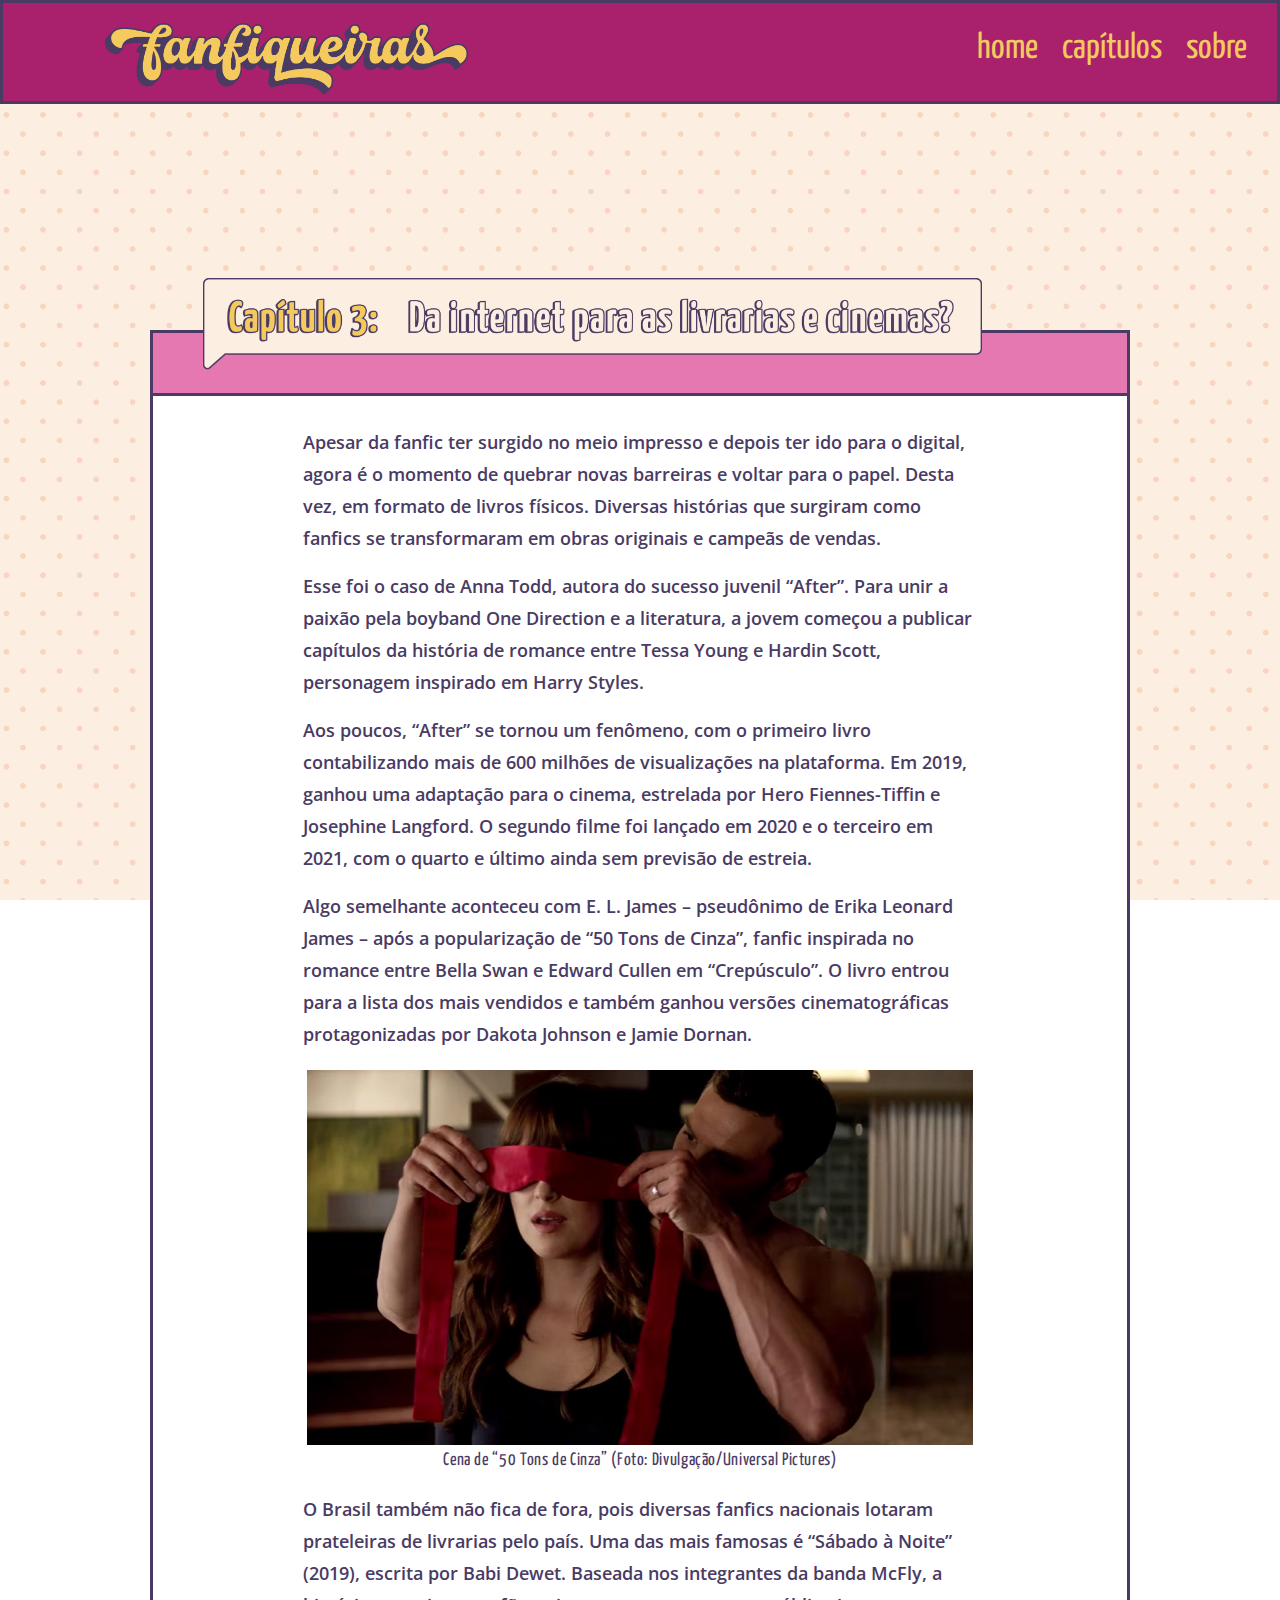
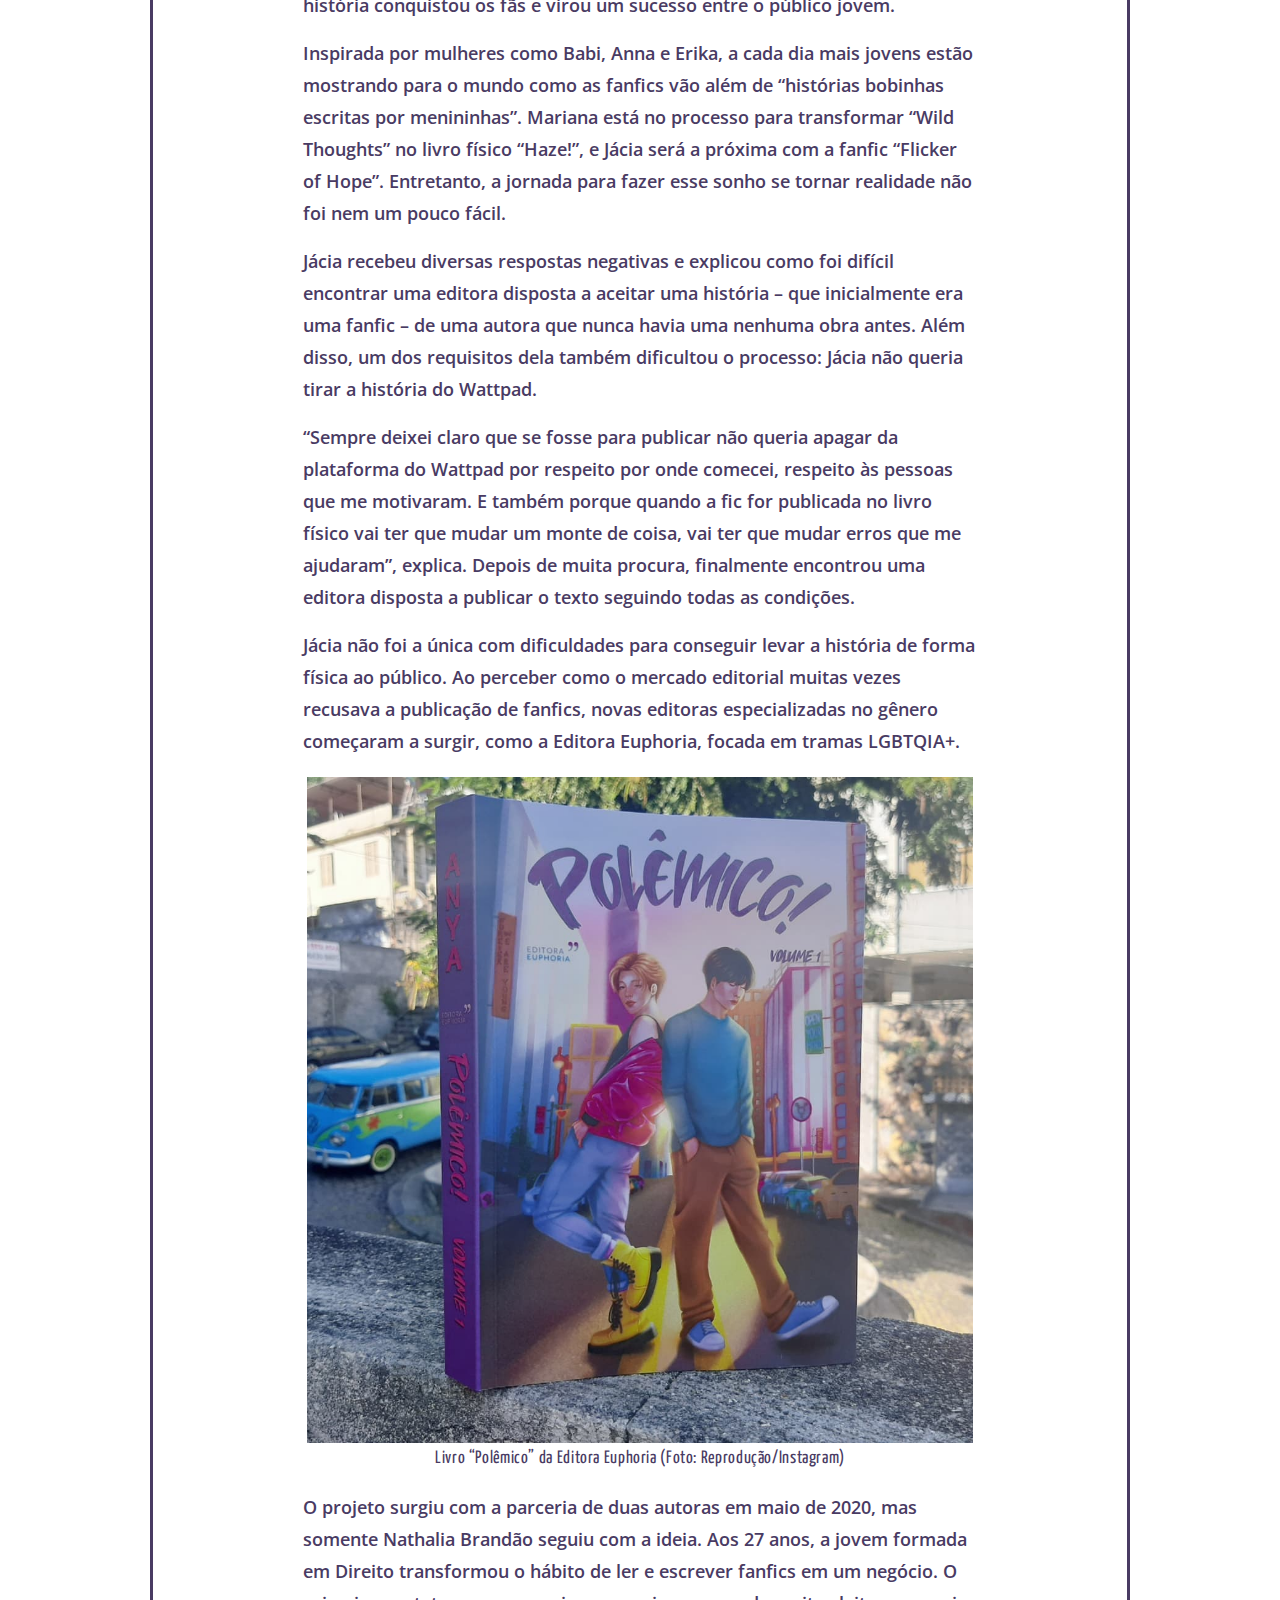
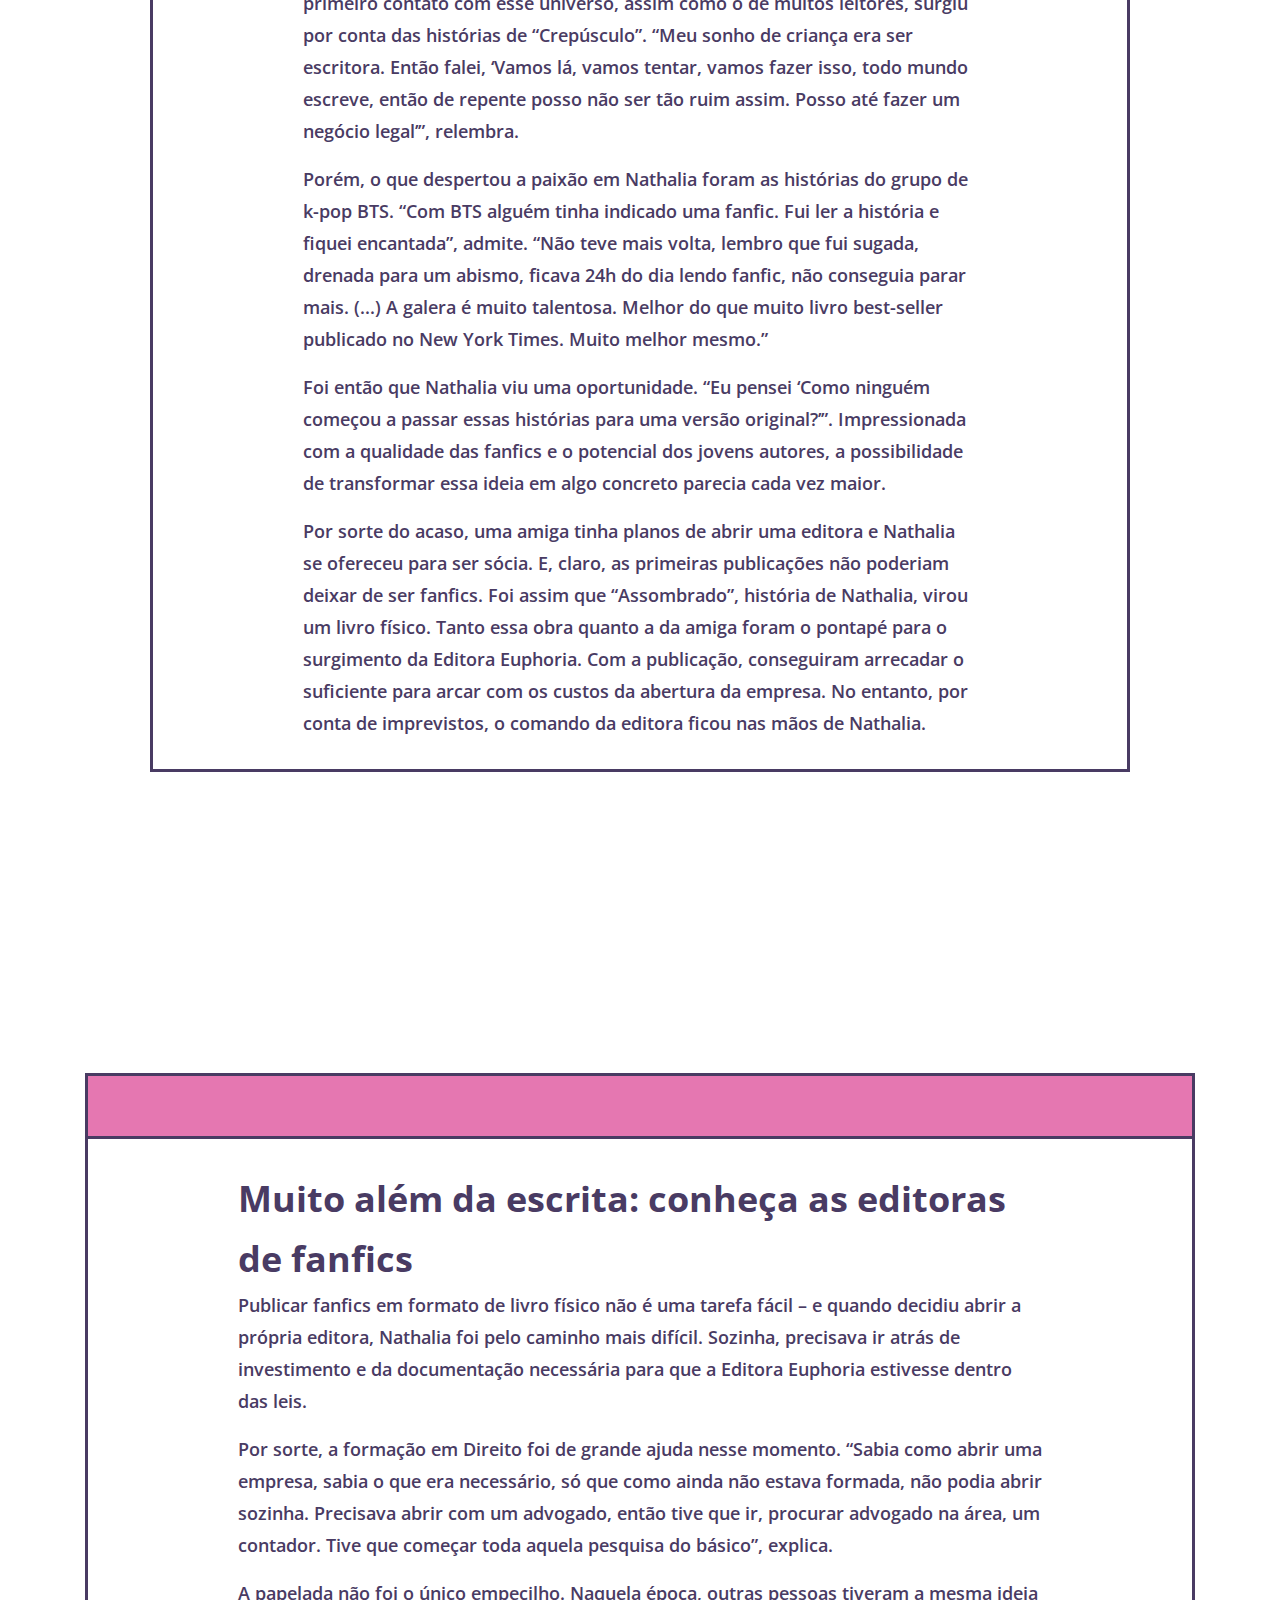
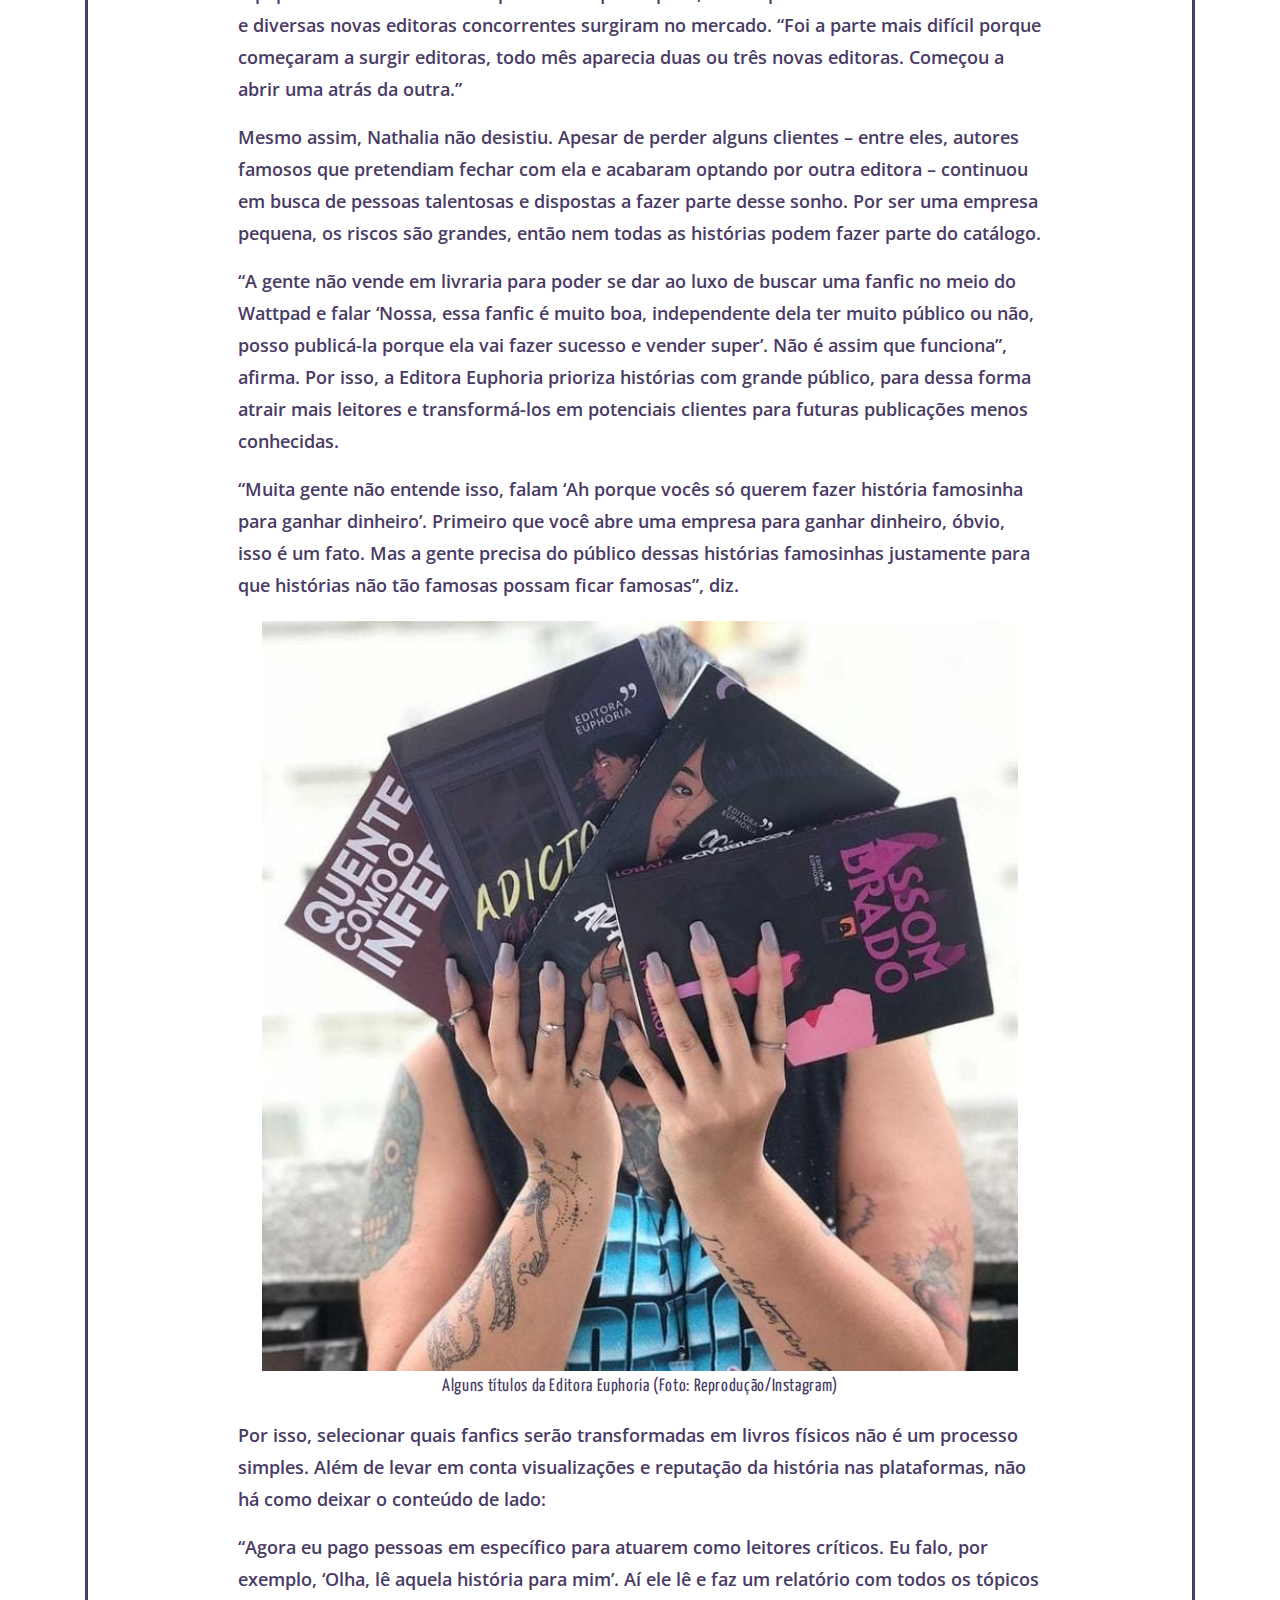
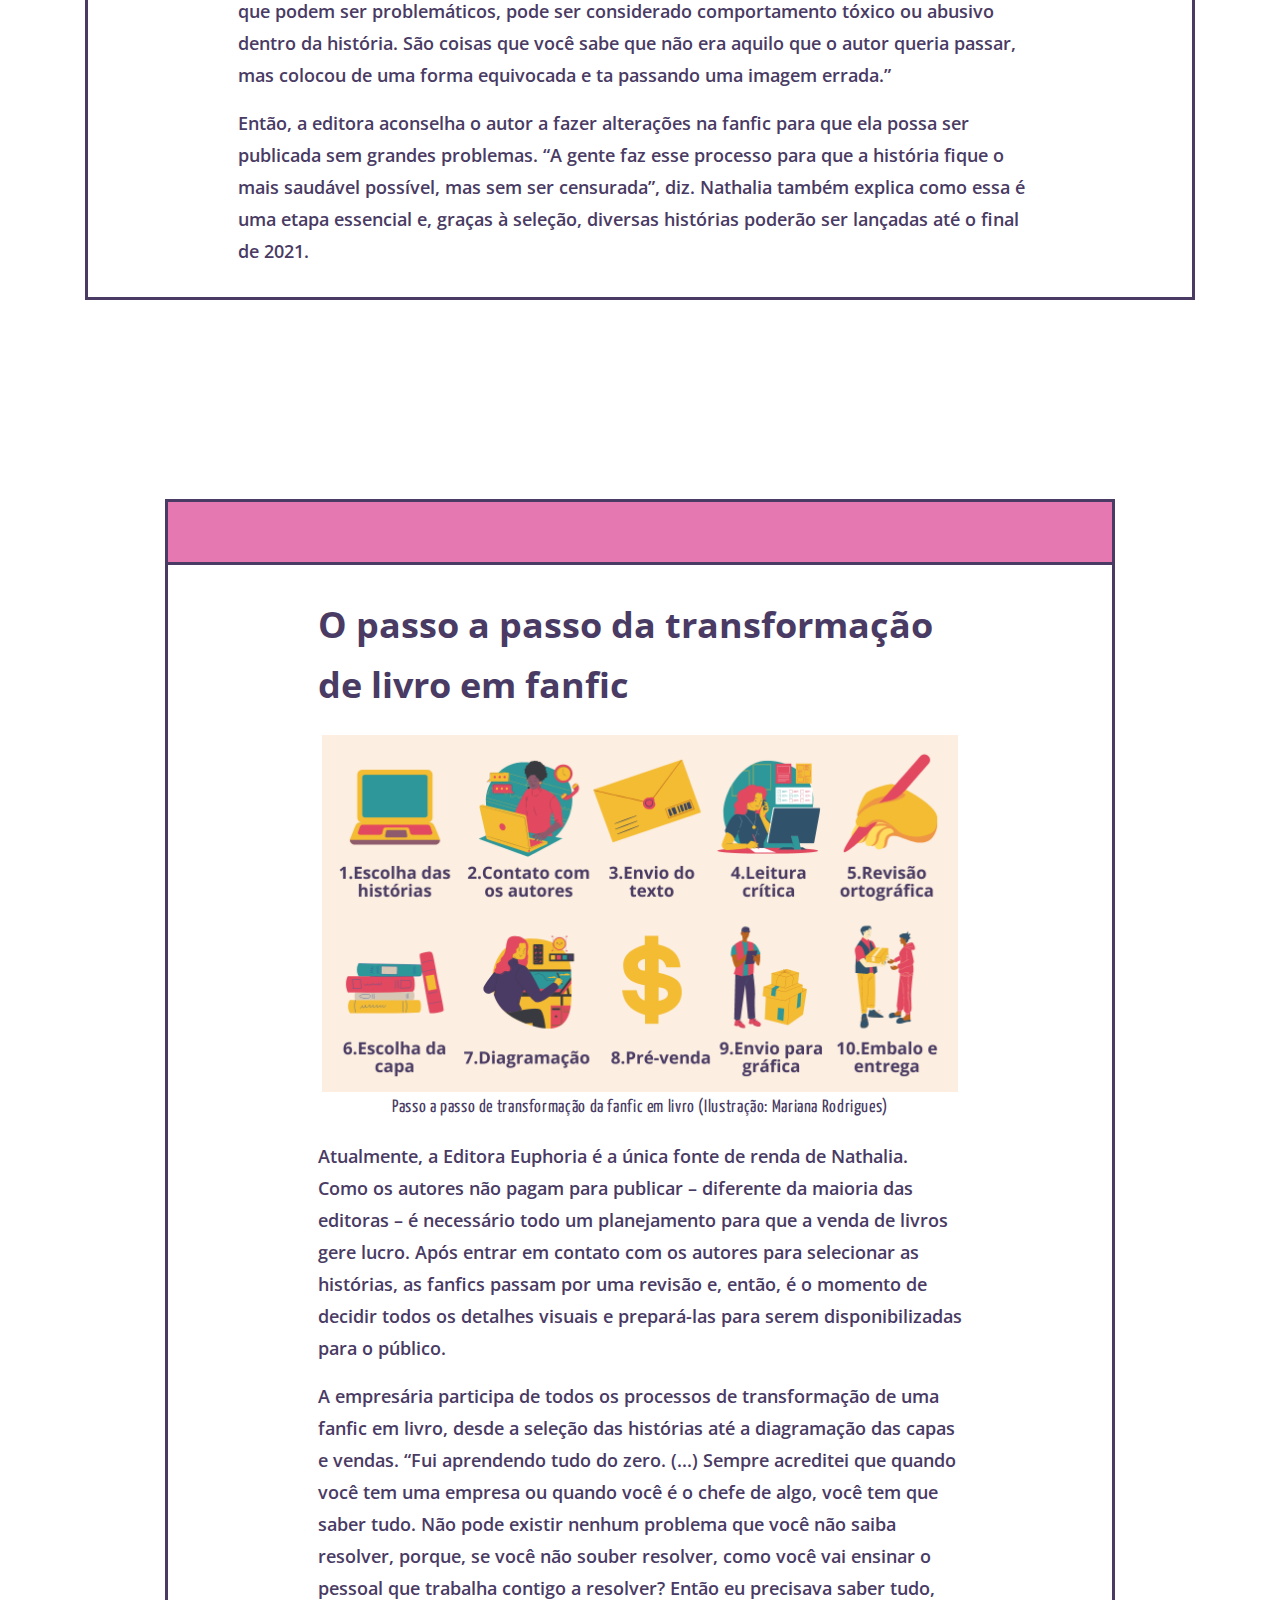
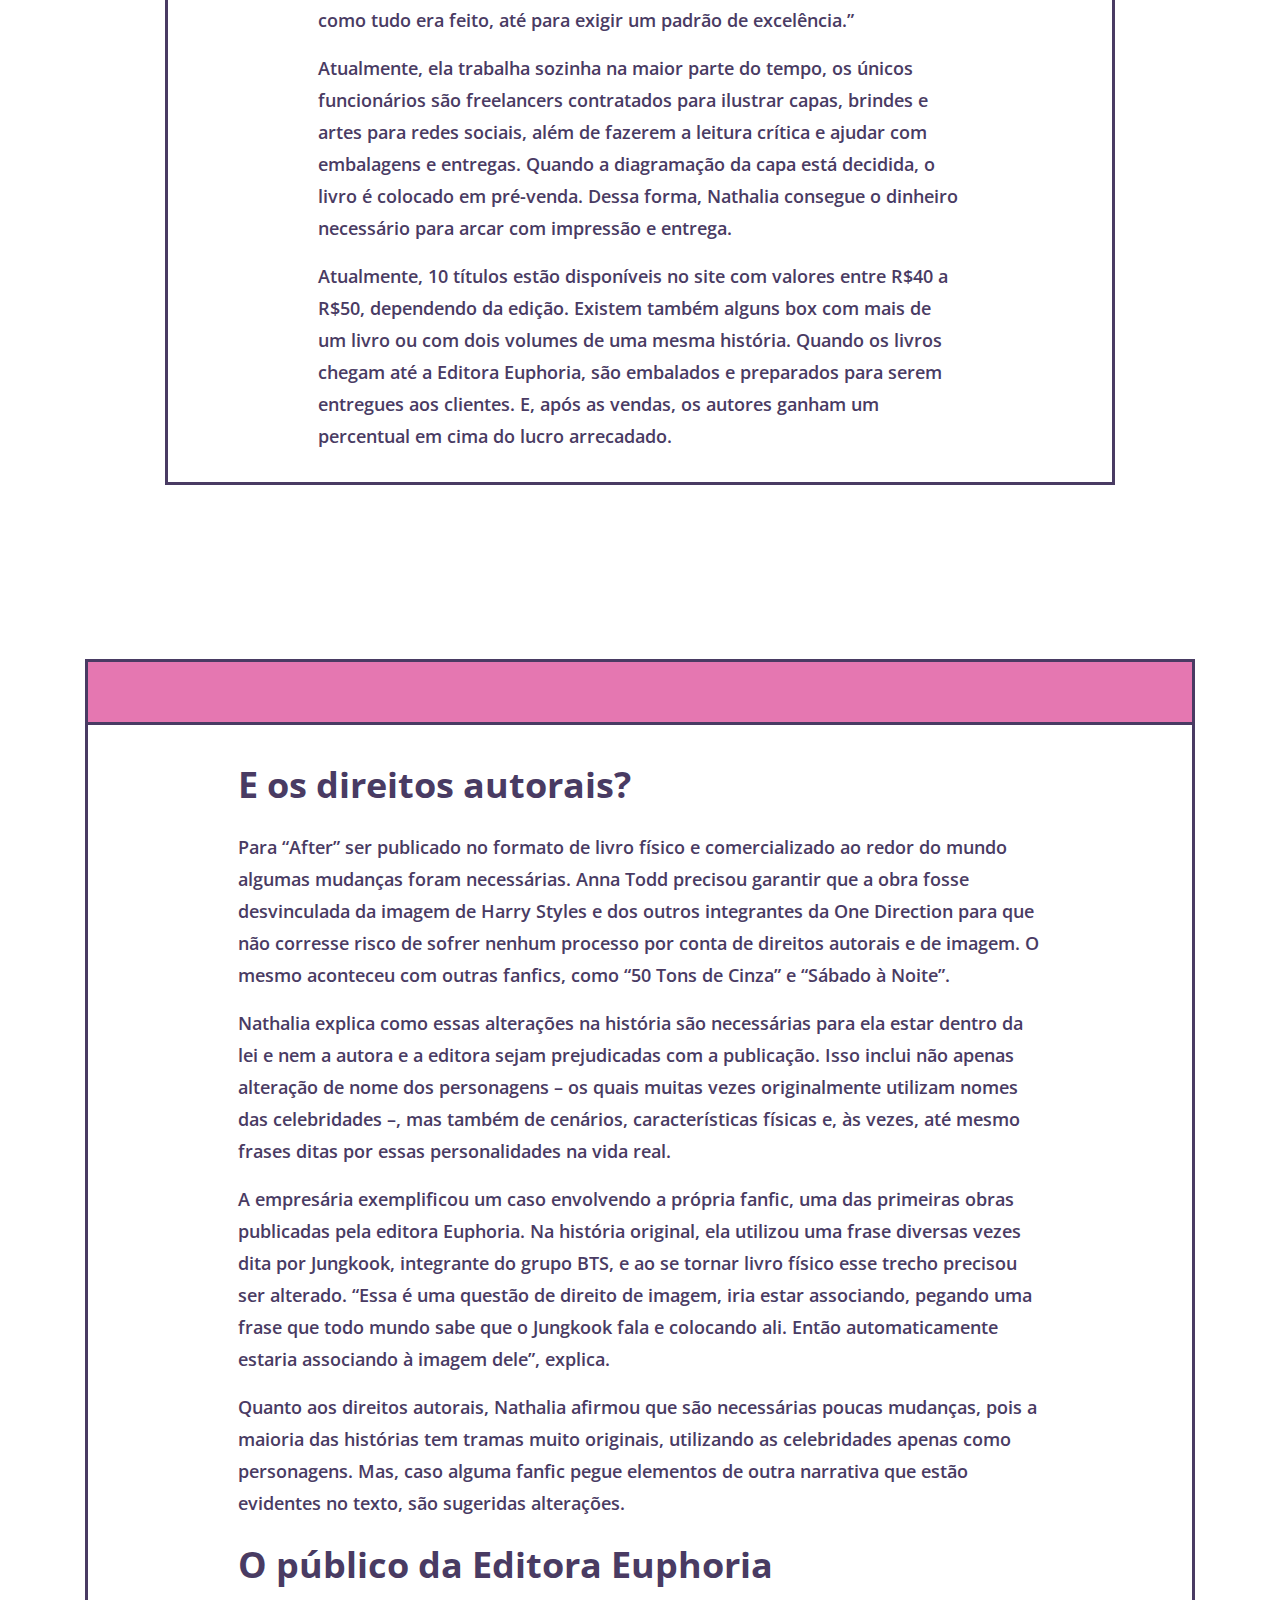
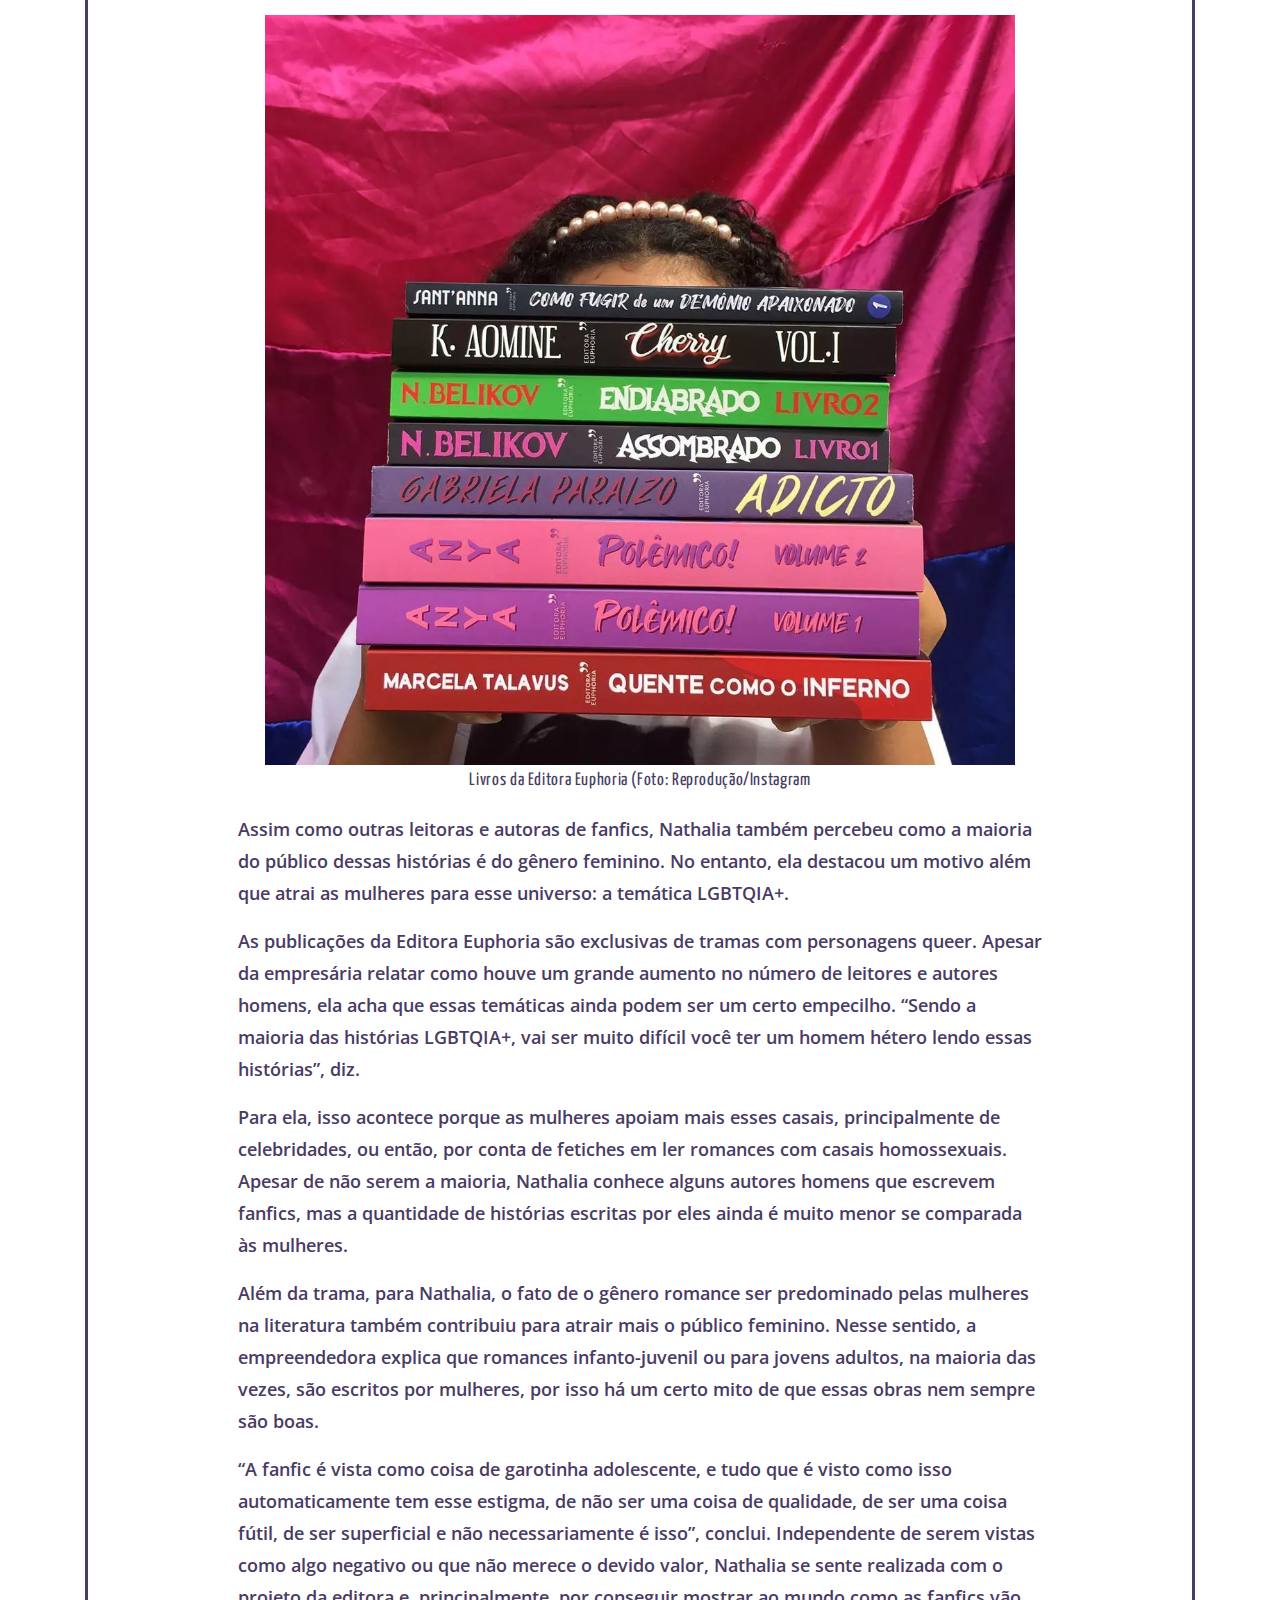
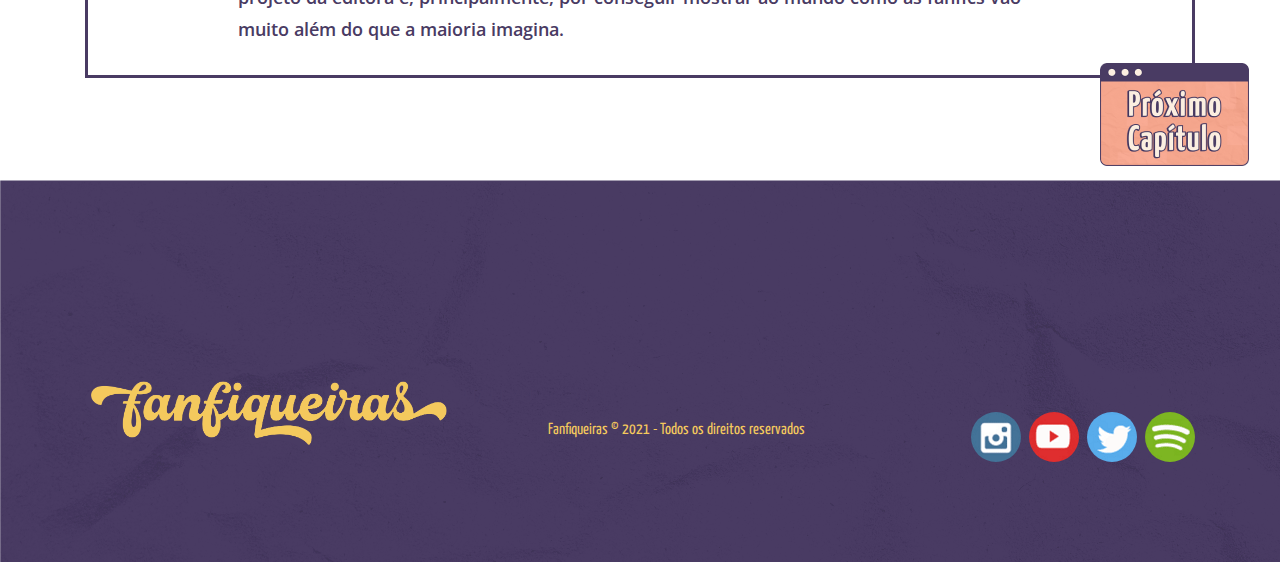
<file: fanfiqueira/cap3.html>
<!DOCTYPE html>
<html lang="pt-BR">
<head>
    <meta charset="UTF-8">
    <meta name="viewport" content="width=device-width, initial-scale=1.0">
    <!-- Bootstrap CSS -->
    <link rel="stylesheet" href="https://stackpath.bootstrapcdn.com/bootstrap/4.3.1/css/bootstrap.min.css" integrity="sha384-ggOyR0iXCbMQv3Xipma34MD+dH/1fQ784/j6cY/iJTQUOhcWr7x9JvoRxT2MZw1T" crossorigin="anonymous">
    
    <link rel="stylesheet" href="css/reset.css">
    <link rel="stylesheet" href="css/cabecalho.css">
	<link rel="stylesheet" href="css/estilo-c1.css">
    <link rel="stylesheet" href="css/video.css">
    <link rel="stylesheet" href="css/rodape.css">
	
    <title>Fanfiqueiras</title>
</head>

<body>

    <header>

        <div class="header">
          <h2 class="logo"><a href="index.html"></a></h2>
          <input type="checkbox" id="chk">
          <label for="chk" class="show-menu-btn">
            <i class="fas fa-bars"></i>
          </label>
    
          <ul class="menu">
            <a href="index.html">home</a>
            <a href="menu.html">capítulos</a>
            <a href="sobre.html">sobre</a>
            <label for="chk" class="hide-menu-btn">
              <i class="fas fa-times"></i>
            </label>
          </ul>
        </div>
    
      </header>

    <section class="inicial">
        <div class="container">
            <div class="row">
                <div class="col-xs-12">
                    <div class="block-cap1">
                        <div class="block-head">
                            <img class="titulo-cap3" src="img/assest/tCap3.png" alt="">
                        </div>
                        <div class="block-body">
                        <p>
                            Apesar da fanfic ter surgido no meio impresso e depois ter ido para o digital, agora é o momento de quebrar novas barreiras e voltar para o papel. Desta vez, em formato de livros físicos. Diversas histórias que surgiram como fanfics se transformaram em obras originais e campeãs de vendas. 
                        </p>
                            <br>
                        <p>
                            Esse foi o caso de Anna Todd, autora do sucesso juvenil “After”. Para unir a paixão pela boyband One Direction e a literatura, a jovem começou a publicar capítulos da história de romance entre Tessa Young e Hardin Scott, personagem inspirado em Harry Styles. 
                        </p>
                            <br>
                        <p>
                            Aos poucos, “After” se tornou um fenômeno, com o primeiro livro contabilizando mais de 600 milhões de visualizações na plataforma. Em 2019, ganhou uma adaptação para o cinema, estrelada por Hero Fiennes-Tiffin e Josephine Langford. O segundo filme foi lançado em 2020 e o terceiro em 2021, com o quarto e último ainda sem previsão de estreia.
                        </p>
                            <br>
                        <p>
                            Algo semelhante aconteceu com E. L. James – pseudônimo de Erika Leonard James – após a popularização de “50 Tons de Cinza”, fanfic inspirada no romance entre Bella Swan e Edward Cullen em “Crepúsculo”. O livro entrou para a lista dos mais vendidos e também ganhou versões cinematográficas protagonizadas por Dakota Johnson e Jamie Dornan.
                        </p>
                            <br>

                            <figure>
                                <img class="img-figure" src="img/50 tons de cinza.jpg"
                                     alt="Cena de “50 Tons de Cinza” (Foto: Divulgação/Universal Pictures)">
                                <figcaption>Cena de “50 Tons de Cinza” (Foto: Divulgação/Universal Pictures)</figcaption>
                            </figure>

                            <br>
                        <p>
                            O Brasil também não fica de fora, pois diversas fanfics nacionais lotaram prateleiras de livrarias pelo país. Uma das mais famosas é “Sábado à Noite” (2019), escrita por Babi Dewet. Baseada nos integrantes da banda McFly, a história conquistou os fãs e virou um sucesso entre o público jovem.
                        </p>
                            <br>
                        <p>
                            Inspirada por mulheres como Babi, Anna e Erika, a cada dia mais jovens estão mostrando para o mundo como as fanfics vão além de “histórias bobinhas escritas por menininhas”. Mariana está no processo para transformar “Wild Thoughts” no livro físico “Haze!”, e Jácia será a próxima com a fanfic “Flicker of Hope”. Entretanto, a jornada para fazer esse sonho se tornar realidade não foi nem um pouco fácil.
                        </p>
                            <br>
                        <p>
                            Jácia recebeu diversas respostas negativas e explicou como foi difícil encontrar uma editora disposta a aceitar uma história – que inicialmente era uma fanfic – de uma autora que nunca havia uma nenhuma obra antes. Além disso, um dos requisitos dela também dificultou o processo: Jácia não queria tirar a história do Wattpad.
                        </p>
                            <br>
                        <p>
                            “Sempre deixei claro que se fosse para publicar não queria apagar da plataforma do Wattpad por respeito por onde comecei, respeito às pessoas que me motivaram. E também porque quando a fic for publicada no livro físico vai ter que mudar um monte de coisa, vai ter que mudar erros que me ajudaram”, explica. Depois de muita procura, finalmente encontrou uma editora disposta a publicar o texto seguindo todas as condições.
                        </p>
                            <br>
                        <p>
                            Jácia não foi a única com dificuldades para conseguir levar a história de forma física ao público. Ao perceber como o mercado editorial muitas vezes recusava a publicação de fanfics, novas editoras especializadas no gênero começaram a surgir, como a Editora Euphoria, focada em tramas LGBTQIA+.
                        </p>
                            <br>

                            <figure>
                                <img class="img-figure" src="img/livro polemico editora euphoria.jpg"
                                     alt="Livro “Polêmico” da Editora Euphoria (Foto: Reprodução/Instagram)">
                                <figcaption>Livro “Polêmico” da Editora Euphoria (Foto: Reprodução/Instagram)</figcaption>
                            </figure>

                            <br>
                        <p>
                            O projeto surgiu com a parceria de duas autoras em maio de 2020, mas somente Nathalia Brandão seguiu com a ideia. Aos 27 anos, a jovem formada em Direito transformou o hábito de ler e escrever fanfics em um negócio. O primeiro contato com esse universo, assim como o de muitos leitores, surgiu por conta das histórias de “Crepúsculo”. “Meu sonho de criança era ser escritora. Então falei, ‘Vamos lá, vamos tentar, vamos fazer isso, todo mundo escreve, então de repente posso não ser tão ruim assim. Posso até fazer um negócio legal’”, relembra.
                        </p>
                            <br>
                        <p>
                            Porém, o que despertou a paixão em Nathalia foram as histórias do grupo de k-pop BTS. “Com BTS alguém tinha indicado uma fanfic. Fui ler a história e fiquei encantada”, admite. “Não teve mais volta, lembro que fui sugada, drenada para um abismo, ficava 24h do dia lendo fanfic, não conseguia parar mais. (...) A galera é muito talentosa. Melhor do que muito livro best-seller publicado no New York Times. Muito melhor mesmo.”
                        </p>
                            <br>
                        <p>
                            Foi então que Nathalia viu uma oportunidade. “Eu pensei ‘Como ninguém começou a passar essas histórias para uma versão original?’”. Impressionada com a qualidade das fanfics e o potencial dos jovens autores, a possibilidade de transformar essa ideia em algo concreto parecia cada vez maior.
                        </p>
                            <br>
                        <p>
                            Por sorte do acaso, uma amiga tinha planos de abrir uma editora e Nathalia se ofereceu para ser sócia. E, claro, as primeiras publicações não poderiam deixar de ser fanfics. Foi assim que “Assombrado”, história de Nathalia, virou um livro físico. Tanto essa obra quanto a da amiga foram o pontapé para o surgimento da Editora Euphoria. Com a publicação, conseguiram arrecadar o suficiente para arcar com os custos da abertura da empresa. No entanto, por conta de imprevistos, o comando da editora ficou nas mãos de Nathalia.
                        </p>
                            
                        </div>
                    </div>
                </div>                
            </div> 
        </div>
    </section>

    <section class="sitacao">
        <div class="container">

            <div class="block-cap1">

                <div class="block-head"></div>

                <div class="block-body">
                    <h3>Muito além da escrita: conheça as editoras de fanfics</h3>
                    <p>
                        Publicar fanfics em formato de livro físico não é uma tarefa fácil – e quando decidiu abrir a própria editora, Nathalia foi pelo caminho mais difícil. Sozinha, precisava ir atrás de investimento e da documentação necessária para que a Editora Euphoria estivesse dentro das leis.
                    </p>
                        <br>
                    <p>
                        Por sorte, a formação em Direito foi de grande ajuda nesse momento. “Sabia como abrir uma empresa, sabia o que era necessário, só que como ainda não estava formada, não podia abrir sozinha. Precisava abrir com um advogado, então tive que ir, procurar advogado na área, um contador. Tive que começar toda aquela pesquisa do básico”, explica.
                    </p>
                        <br>
                    <p>
                        A papelada não foi o único empecilho. Naquela época, outras pessoas tiveram a mesma ideia e diversas novas editoras concorrentes surgiram no mercado. “Foi a parte mais difícil porque começaram a surgir editoras, todo mês aparecia duas ou três novas editoras. Começou a abrir uma atrás da outra.”
                    </p>
                        <br>
                    <p>
                        Mesmo assim, Nathalia não desistiu. Apesar de perder alguns clientes – entre eles, autores famosos que pretendiam fechar com ela e acabaram optando por outra editora – continuou em busca de pessoas talentosas e dispostas a fazer parte desse sonho. Por ser uma empresa pequena, os riscos são grandes, então nem todas as histórias podem fazer parte do catálogo. 
                    </p>
                        <br>
                    <p>
                        “A gente não vende em livraria para poder se dar ao luxo de buscar uma fanfic no meio do Wattpad e falar ‘Nossa, essa fanfic é muito boa, independente dela ter muito público ou não, posso publicá-la porque ela vai fazer sucesso e vender super’. Não é assim que funciona”, afirma. Por isso, a Editora Euphoria prioriza histórias com grande público, para dessa forma atrair mais leitores e transformá-los em potenciais clientes para futuras publicações menos conhecidas.
                    </p>
                        <br>
                    <p>
                        “Muita gente não entende isso, falam ‘Ah porque vocês só querem fazer história famosinha para ganhar dinheiro’. Primeiro que você abre uma empresa para ganhar dinheiro, óbvio, isso é um fato. Mas a gente precisa do público dessas histórias famosinhas justamente para que histórias não tão famosas possam ficar famosas”, diz.
                    </p>
                        <br>

                        <figure>
                            <img class="img-figure" src="img/livros editora euphoria 2.jpeg"
                                 alt="Alguns títulos da Editora Euphoria (Foto: Reprodução/Instagram)">
                            <figcaption>Alguns títulos da Editora Euphoria (Foto: Reprodução/Instagram)</figcaption>
                        </figure>

                        <br>                        
                    <p>
                        Por isso, selecionar quais fanfics serão transformadas em livros físicos não é um processo simples. Além de levar em conta visualizações e reputação da história nas plataformas, não há como deixar o conteúdo de lado:
                    </p>
                        <br>
                    <p>
                        “Agora eu pago pessoas em específico para atuarem como leitores críticos. Eu falo, por exemplo, ‘Olha, lê aquela história para mim’. Aí ele lê e faz um relatório com todos os tópicos que podem ser problemáticos, pode ser considerado comportamento tóxico ou abusivo dentro da história. São coisas que você sabe que não era aquilo que o autor queria passar, mas colocou de uma forma equivocada e ta passando uma imagem errada.” 
                    </p>
                        <br>
                    <p>
                        Então, a editora aconselha o autor a fazer alterações na fanfic para que ela possa ser publicada sem grandes problemas. “A gente faz esse processo para que a história fique o mais saudável possível, mas sem ser censurada”, diz. Nathalia também explica como essa é uma etapa essencial e, graças à seleção, diversas histórias poderão ser lançadas até o final de 2021.
                    </p>
                    
                            
                </div>

            </div> 
        </div>
    </section>

    <section class="inicial">
        <div class="container">

            <div class="block-cap1">

                <div class="block-head"></div>

                    <div class="block-body">
                        <h3>O passo a passo da transformação de livro em fanfic</h3>
                            <br>

                            <figure>
                                <img class="img-figure" src="img/passo a passo fic em livro.png"
                                     alt="Passo a passo de transformação da fanfic em livro (Ilustração: Mariana Rodrigues)">
                                <figcaption>Passo a passo de transformação da fanfic em livro (Ilustração: Mariana Rodrigues)</figcaption>
                            </figure>
                            
                            <br>

                        <p>
                            Atualmente, a Editora Euphoria é a única fonte de renda de Nathalia. Como os autores não pagam para publicar – diferente da maioria das editoras – é necessário todo um planejamento para que a venda de livros gere lucro. Após entrar em contato com os autores para selecionar as histórias, as fanfics passam por uma revisão e, então, é o momento de decidir todos os detalhes visuais e prepará-las para serem disponibilizadas para o público.
                        </p>
                            <br>
                        <p>
                            A empresária participa de todos os processos de transformação de uma fanfic em livro, desde a seleção das histórias até a diagramação das capas e vendas. “Fui aprendendo tudo do zero. (...) Sempre acreditei que quando você tem uma empresa ou quando você é o chefe de algo, você tem que saber tudo. Não pode existir nenhum problema que você não saiba resolver, porque, se você não souber resolver, como você vai ensinar o pessoal que trabalha contigo a resolver? Então eu precisava saber tudo, como tudo era feito, até para exigir um padrão de excelência.”
                        </p>
                            <br>
                        <p>
                            Atualmente, ela trabalha sozinha na maior parte do tempo, os únicos funcionários são freelancers contratados para ilustrar capas, brindes e artes para redes sociais, além de fazerem a leitura crítica e ajudar com embalagens e entregas. Quando a diagramação da capa está decidida, o livro é colocado em pré-venda. Dessa forma, Nathalia consegue o dinheiro necessário para arcar com impressão e entrega. 
                        </p>
                            <br>
                        <p>
                            Atualmente, 10 títulos estão disponíveis no site com valores entre R$40 a R$50, dependendo da edição. Existem também alguns box com mais de um livro ou com dois volumes de uma mesma história. Quando os livros chegam até a Editora Euphoria, são embalados e preparados para serem entregues aos clientes. E, após as vendas, os autores ganham um percentual em cima do lucro arrecadado.
                        </p>                        
                                
                    </div>
                      
            </div> 
        </div>
    </section>

    <section class="destaque">
        <div class="container">
            <div class="block-cap1">
                <div class="block-head"></div>

                    <div class="block-body">

                        <h3>E os direitos autorais?</h3>
                            <br>
                        <p>
                            Para “After” ser publicado no formato de livro físico e comercializado ao redor do mundo algumas mudanças foram necessárias. Anna Todd precisou garantir que a obra fosse desvinculada da imagem de Harry Styles e dos outros integrantes da One Direction para que não corresse risco de sofrer nenhum processo por conta de direitos autorais e de imagem. O mesmo aconteceu com outras fanfics, como “50 Tons de Cinza” e “Sábado à Noite”.
                        </p>
                            <br>
                        <p>
                            Nathalia explica como essas alterações na história são necessárias para ela estar dentro da lei e nem a autora e a editora sejam prejudicadas com a publicação. Isso inclui não apenas alteração de nome dos personagens – os quais muitas vezes originalmente utilizam nomes das celebridades –, mas também de cenários, características físicas e, às vezes, até mesmo frases ditas por essas personalidades na vida real.
                        </p> 
                            <br>
                        <p>
                            A empresária exemplificou um caso envolvendo a própria fanfic, uma das primeiras obras publicadas pela editora Euphoria. Na história original, ela utilizou uma frase diversas vezes dita por Jungkook, integrante do grupo BTS, e ao se tornar livro físico esse trecho precisou ser alterado. “Essa é uma questão de direito de imagem, iria estar associando, pegando uma frase que todo mundo sabe que o Jungkook fala e colocando ali. Então automaticamente estaria associando à imagem dele”, explica.
                        </p> 
                            <br>
                        <p>
                            Quanto aos direitos autorais, Nathalia afirmou que são necessárias poucas mudanças, pois a maioria das histórias tem tramas muito originais, utilizando as celebridades apenas como personagens. Mas, caso alguma fanfic pegue elementos de outra narrativa que estão evidentes no texto, são sugeridas alterações.
                        </p> 
                            <br>
                        
                        <h3>O público da Editora Euphoria</h3>
                        
                            <br>

                            <figure>
                                <img class="img-figure" src="img/livros editora euphoria 3.jpg"
                                     alt="Livros da Editora Euphoria (Foto: Reprodução/Instagram">
                                <figcaption>Livros da Editora Euphoria (Foto: Reprodução/Instagram</figcaption>
                            </figure>
                            
                            <br>
                        <p>
                            Assim como outras leitoras e autoras de fanfics, Nathalia também percebeu como a maioria do público dessas histórias é do gênero feminino. No entanto, ela destacou um motivo além que atrai as mulheres para esse universo: a temática LGBTQIA+. 
                        </p>
                            <br>
                        <p>
                            As publicações da Editora Euphoria são exclusivas de tramas com personagens queer. Apesar da empresária relatar como houve um grande aumento no número de leitores e autores homens, ela acha que essas temáticas ainda podem ser um certo empecilho. “Sendo a maioria das histórias LGBTQIA+, vai ser muito difícil você ter um homem hétero lendo essas histórias”, diz.  
                        </p> 
                            <br>
                        <p>
                            Para ela, isso acontece porque as mulheres apoiam mais esses casais, principalmente de celebridades, ou então, por conta de fetiches em ler romances com casais homossexuais. Apesar de não serem a maioria, Nathalia conhece alguns autores homens que escrevem fanfics, mas a quantidade de histórias escritas por eles ainda é muito menor se comparada às mulheres. 
                        </p> 
                            <br>                       
                        <p>
                            Além da trama, para Nathalia, o fato de o gênero romance ser predominado pelas mulheres na literatura também contribuiu para atrair mais o público feminino. Nesse sentido, a empreendedora explica que romances infanto-juvenil ou para jovens adultos, na maioria das vezes, são escritos por mulheres, por isso há um certo mito de que essas obras nem sempre são boas.
                        </p>
                            <br>
                        <p>
                            “A fanfic é vista como coisa de garotinha adolescente, e tudo que é visto como isso automaticamente tem esse estigma, de não ser uma coisa de qualidade, de ser uma coisa fútil, de ser superficial e não necessariamente é isso”, conclui. Independente de serem vistas como algo negativo ou que não merece o devido valor, Nathalia se sente realizada com o projeto da editora e, principalmente, por conseguir mostrar ao mundo como as fanfics vão muito além do que a maioria imagina.
                        </p>
                                                               
                    </div>                   

            </div>
            <div class="img-next">
                <a href="cap4.html">
                    <img src="img/assest/next.png">  
                </a>                            
            </div>
        </div>
    </section>


    <footer class="footer-site site-footer clearfix">
                
        <div class="container">
            <div class="logo-footer">
                <a href="index.html"><img src="img/assest/logo.png" alt=""></a></h2>
            </div>

            <div class="copyright">
				<p>+ HALLYU - &copy; 2021 - Todos os direitos reservados</p>
			</div>

            <p class="site-footer__copyright">Fanfiqueiras &copy; 2021 - Todos os direitos reservados</p>
    
            <nav class="site-footer__social social-icons">
            <a href="https://www.instagram.com/_fanfiqueiras/" target="blank" class="social-icons__insta">Instagram</a>
            <a href="https://www.youtube.com/channel/UCDkQtr5hxnmIqRq2u-JuANg" target="blank" class="social-icons__yt">Youtube</a>
            <a href="https://twitter.com/_fanfiqueiras" target="blank" class="social-icons__tw">Twitter</a>
            <a href="https://open.spotify.com/show/2MfGwAxotfDjqd321WuJWl?si=03e776dc20204f7b  " target="blank" class="social-icons__sp">Spotify</a>
            </nav>
        </div>

    </footer>

<!-- Optional JavaScript -->
<!-- jQuery first, then Popper.js, then Bootstrap JS -->
<script src="https://code.jquery.com/jquery-3.3.1.slim.min.js" integrity="sha384-q8i/X+965DzO0rT7abK41JStQIAqVgRVzpbzo5smXKp4YfRvH+8abtTE1Pi6jizo" crossorigin="anonymous"></script>
<script src="https://cdnjs.cloudflare.com/ajax/libs/popper.js/1.14.7/umd/popper.min.js" integrity="sha384-UO2eT0CpHqdSJQ6hJty5KVphtPhzWj9WO1clHTMGa3JDZwrnQq4sF86dIHNDz0W1" crossorigin="anonymous"></script>
<script src="https://stackpath.bootstrapcdn.com/bootstrap/4.3.1/js/bootstrap.min.js" integrity="sha384-JjSmVgyd0p3pXB1rRibZUAYoIIy6OrQ6VrjIEaFf/nJGzIxFDsf4x0xIM+B07jRM" crossorigin="anonymous"></script>
	
         
</body>
</html>
</file>
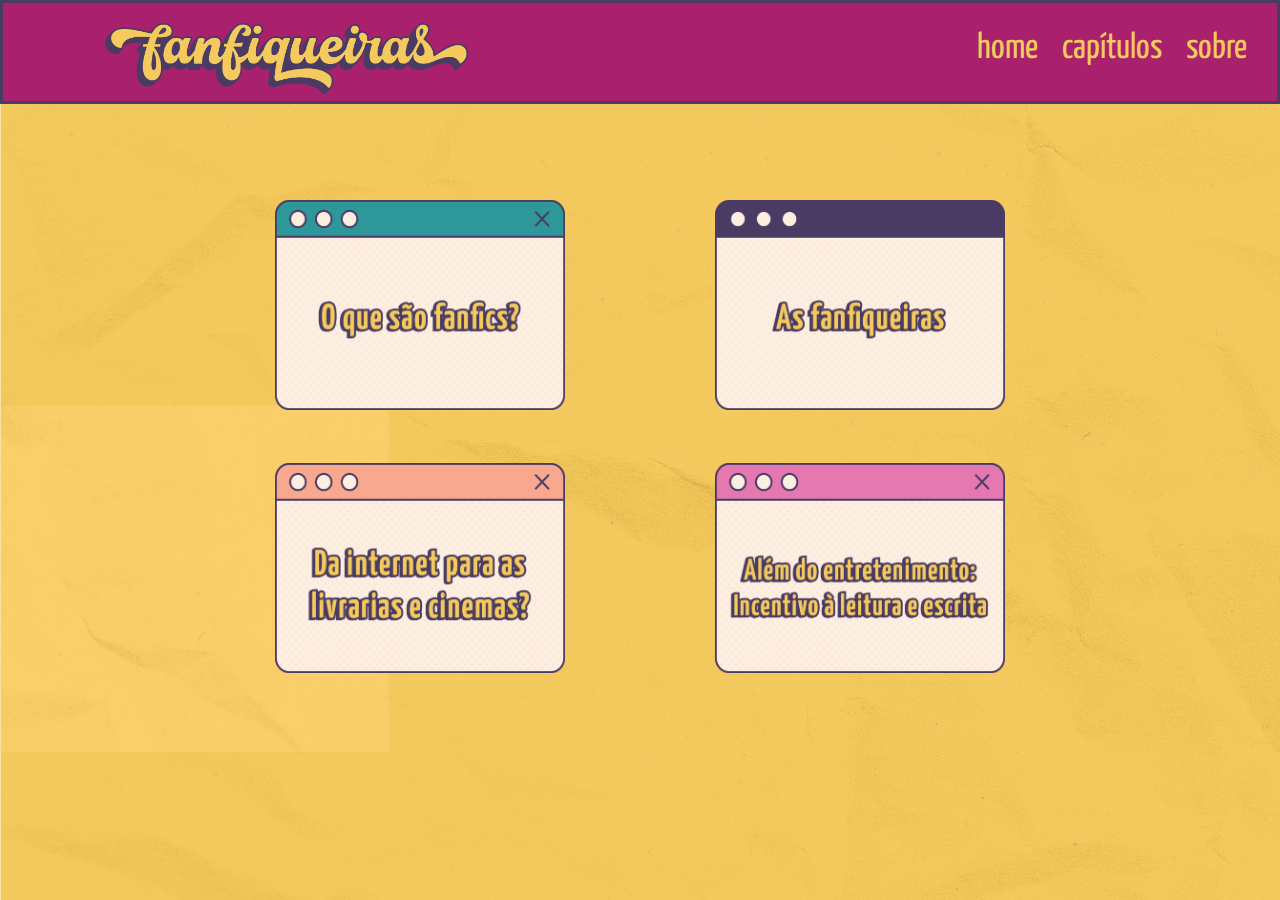
<file: fanfiqueira/menu.html>
<!DOCTYPE html>
<html lang="pt-br">
  <head>
    <meta charset="utf-8">
    <meta http-equiv="X-UA-Compatible" content="IE=edge">
    <meta name="viewport" content="width=device-width, initial-scale=1.0">

    <!-- Bootstrap CSS -->
    <link rel="stylesheet" href="https://stackpath.bootstrapcdn.com/bootstrap/4.3.1/css/bootstrap.min.css" integrity="sha384-ggOyR0iXCbMQv3Xipma34MD+dH/1fQ784/j6cY/iJTQUOhcWr7x9JvoRxT2MZw1T" crossorigin="anonymous">
    

    <link rel="stylesheet" href="css/reset.css">
    <link rel="stylesheet" href="css/cabecalho.css">
    <link rel="stylesheet" href="css/menu.css">
    
   <title>Fanfiqueiras</title> 

  </head>
  <body>

  <header>

    <div class="header">
      <h2 class="logo"><a href="index.html"></a></h2>
      <input type="checkbox" id="chk">
      <label for="chk" class="show-menu-btn">
        <i class="fas fa-bars"></i>
      </label>

      <ul class="menu">
        <a href="index.html">home</a>
        <a href="menu.html">capítulos</a>
        <a href="sobre.html">sobre</a>
        <label for="chk" class="hide-menu-btn">
          <i class="fas fa-times"></i>
        </label>
      </ul>
    </div>

  </header>

    <div class="container">
      <div class="menu-link">

        <a href="cap1.html"><img src="img/assest/cap1.png" alt="imagem"></a>
        <a href="cap2.html"><img src="img/assest/cap2.png" alt="imagem"></a>
        <a href="cap3.html"><img src="img/assest/cap3.png" alt="imagem"></a>
        <a href="cap4.html"><img src="img/assest/cap4.png" alt="imagem"></a>
        
      </div>
    </div>

<!-- Optional JavaScript -->
<!-- jQuery first, then Popper.js, then Bootstrap JS -->
<script src="https://code.jquery.com/jquery-3.3.1.slim.min.js" integrity="sha384-q8i/X+965DzO0rT7abK41JStQIAqVgRVzpbzo5smXKp4YfRvH+8abtTE1Pi6jizo" crossorigin="anonymous"></script>
<script src="https://cdnjs.cloudflare.com/ajax/libs/popper.js/1.14.7/umd/popper.min.js" integrity="sha384-UO2eT0CpHqdSJQ6hJty5KVphtPhzWj9WO1clHTMGa3JDZwrnQq4sF86dIHNDz0W1" crossorigin="anonymous"></script>
<script src="https://stackpath.bootstrapcdn.com/bootstrap/4.3.1/js/bootstrap.min.js" integrity="sha384-JjSmVgyd0p3pXB1rRibZUAYoIIy6OrQ6VrjIEaFf/nJGzIxFDsf4x0xIM+B07jRM" crossorigin="anonymous"></script>

  </body>
</html>
</file>
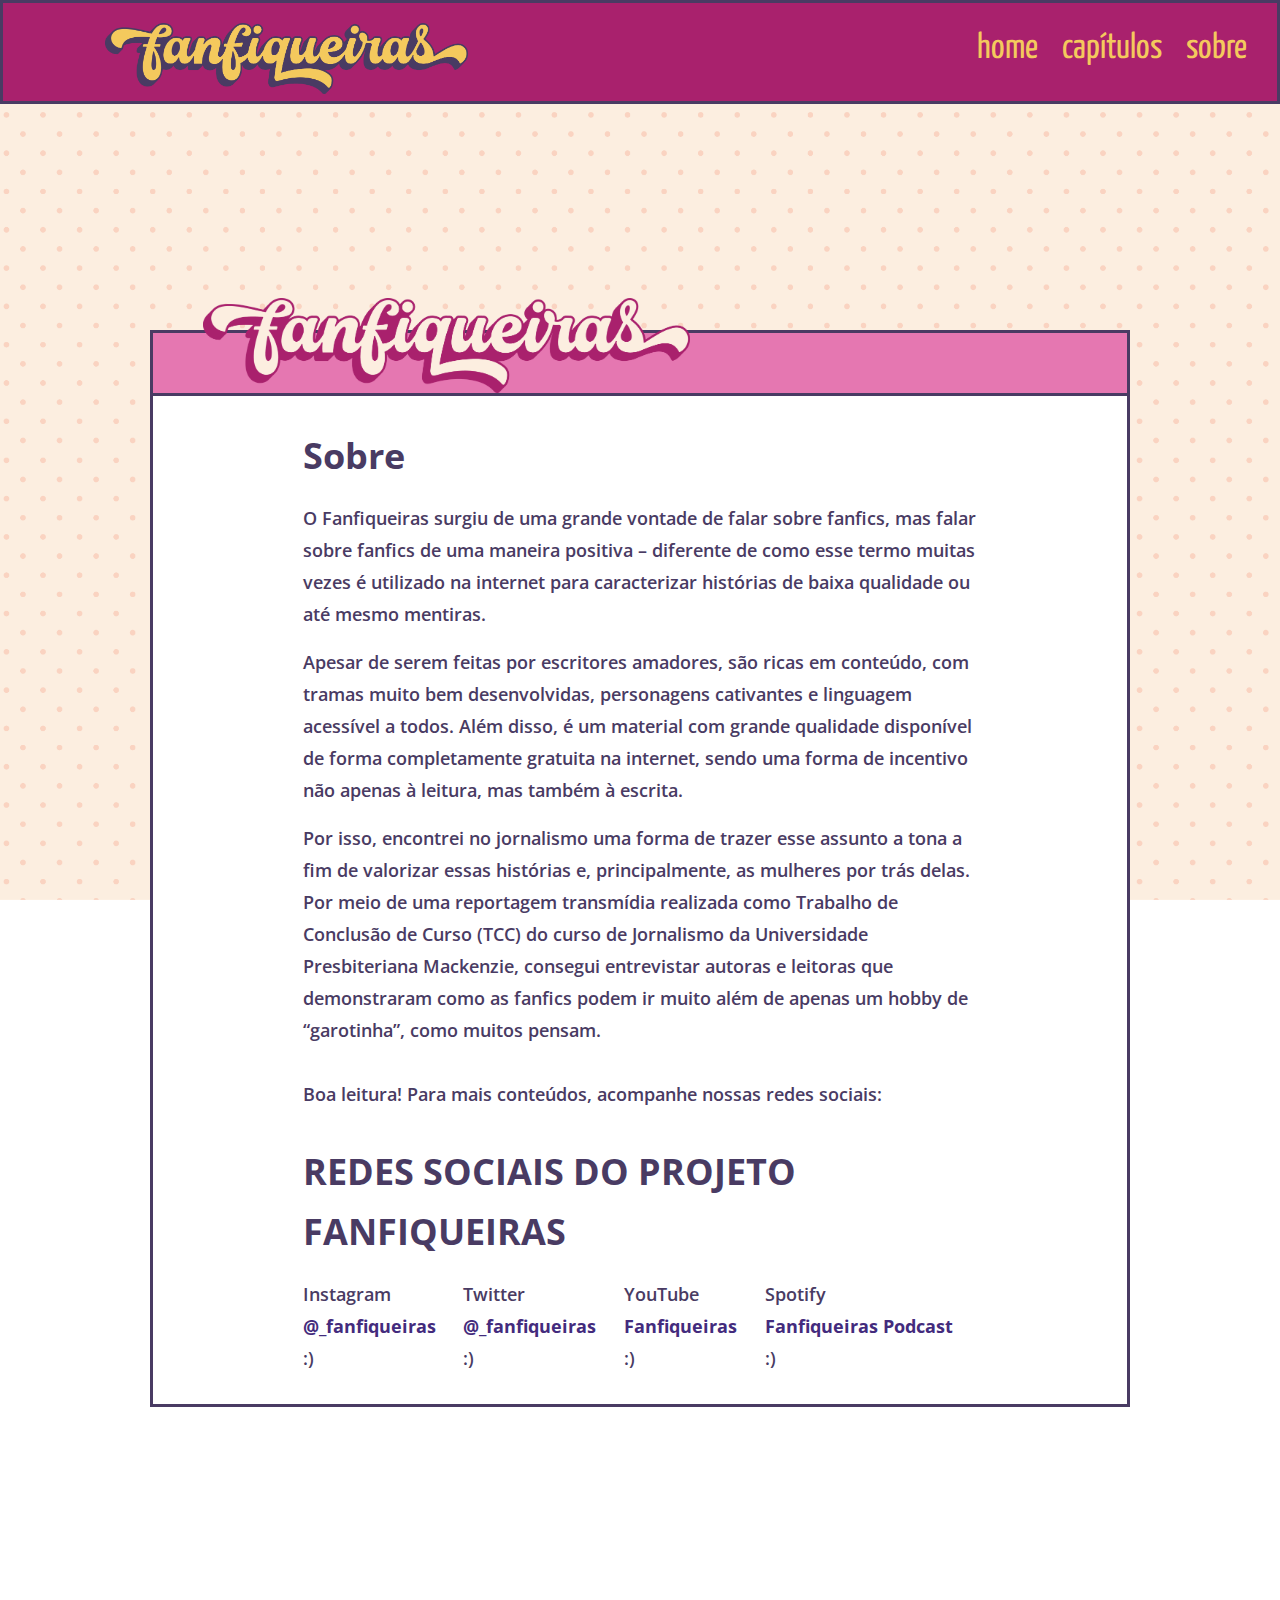
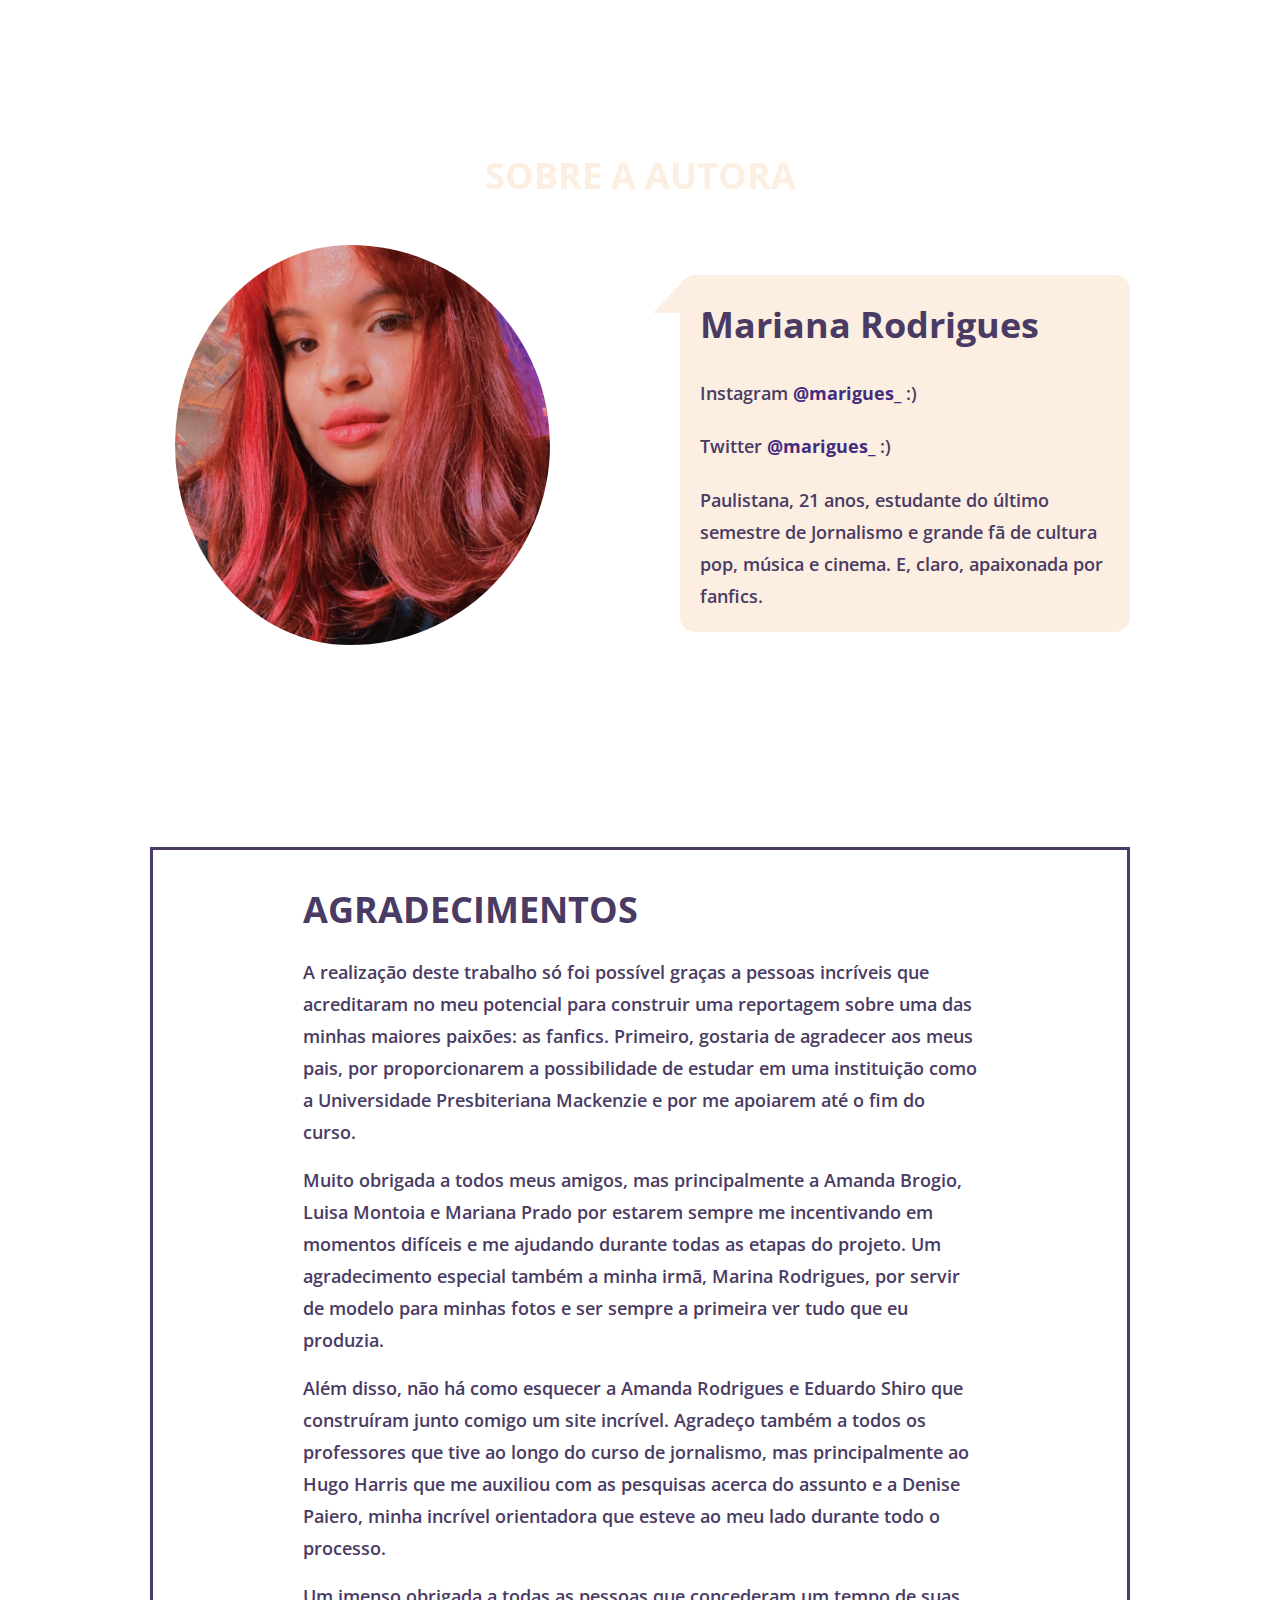
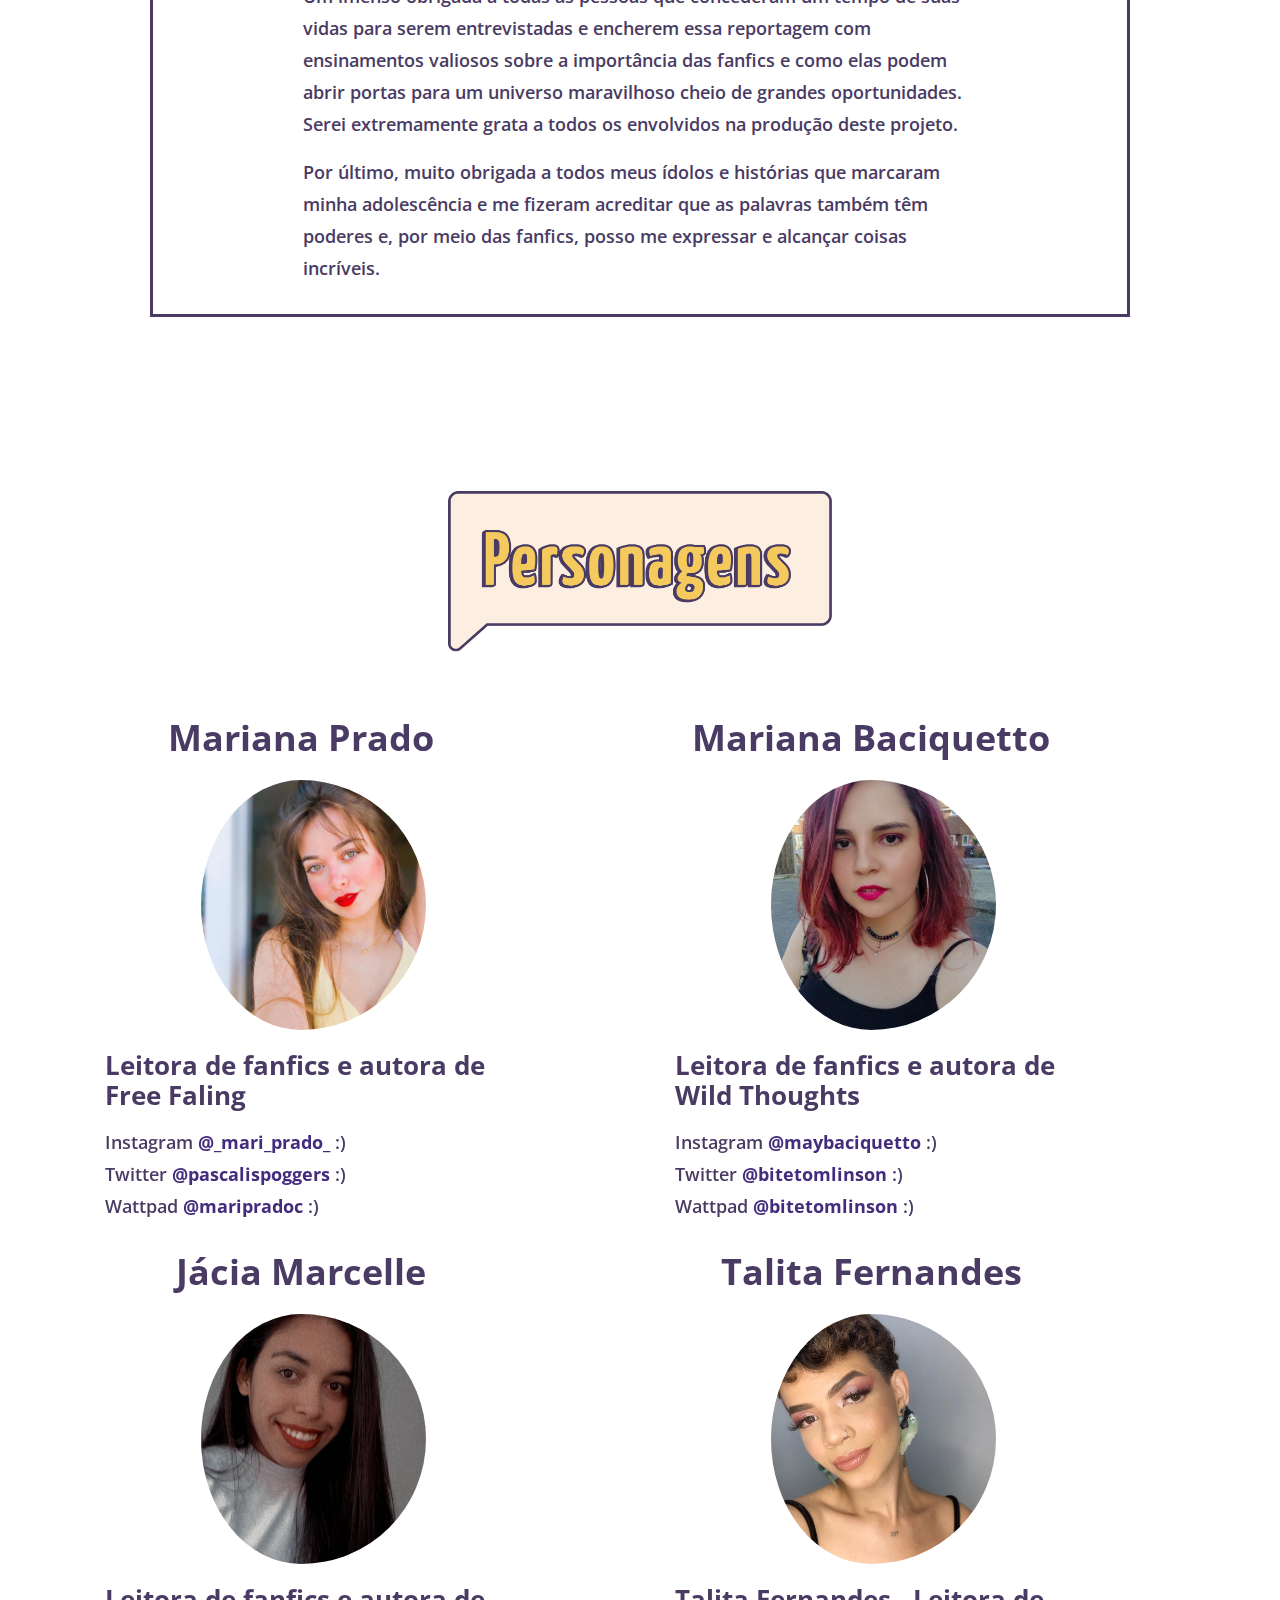
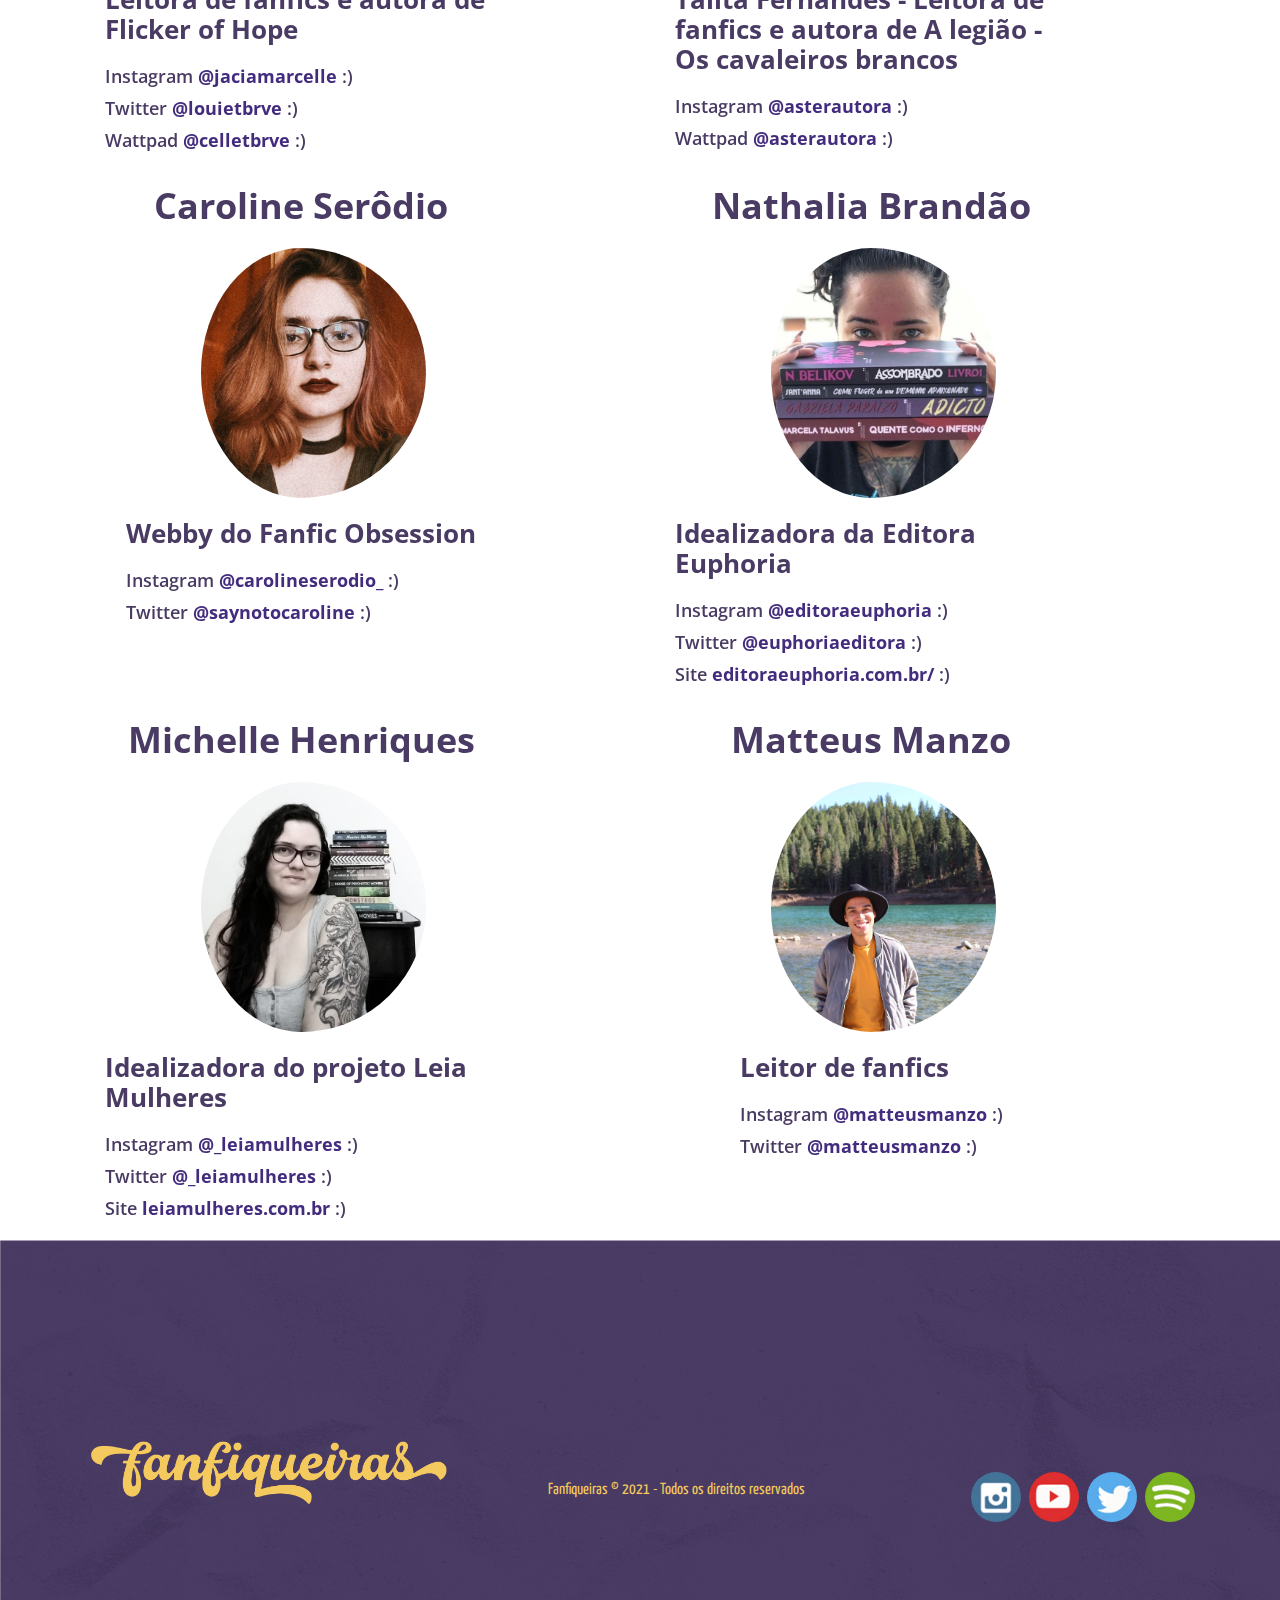
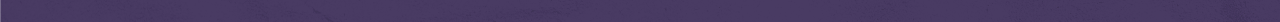
<file: fanfiqueira/sobre.html>
<!DOCTYPE html>
<html lang="pt-BR">
<head>
    <meta charset="UTF-8">
    <meta name="viewport" content="width=device-width, initial-scale=1.0">
    <!-- Bootstrap CSS -->
    <link rel="stylesheet" href="https://stackpath.bootstrapcdn.com/bootstrap/4.3.1/css/bootstrap.min.css" integrity="sha384-ggOyR0iXCbMQv3Xipma34MD+dH/1fQ784/j6cY/iJTQUOhcWr7x9JvoRxT2MZw1T" crossorigin="anonymous">
    
    <link rel="stylesheet" href="css/reset.css">
    <link rel="stylesheet" href="css/cabecalho.css">
	<link rel="stylesheet" href="css/estilo-c1.css">
    <link rel="stylesheet" href="css/rodape.css">
	
    <title>Fanfiqueiras</title>
</head>

<body>

    <header>

        <div class="header">
          <h2 class="logo"><a href="index.html"></a></h2>
          <input type="checkbox" id="chk">
          <label for="chk" class="show-menu-btn">
            <i class="fas fa-bars"></i>
          </label>
    
          <ul class="menu">
            <a href="index.html">home</a>
            <a href="menu.html">capítulos</a>
            <a href="sobre.html">sobre</a>
            <label for="chk" class="hide-menu-btn">
              <i class="fas fa-times"></i>
            </label>
          </ul>
        </div>
    
      </header> 

      <section class="inicial">
        <div class="container">
            <div class="row">
                <div class="col-xs-12">
                    <div class="block-cap1">
                        <div class="block-head">
                            <img class="titulo-agradecimento" src="img/assest/fan.png" alt="">
                        </div>
                        
                        <div class="block-body">

                        <h3>Sobre</h3>
                            <br>
                        <p>
                            O Fanfiqueiras surgiu de uma grande vontade de falar sobre fanfics, mas falar sobre fanfics de uma maneira positiva – diferente de como esse termo muitas vezes é utilizado na internet para caracterizar histórias de baixa qualidade ou até mesmo mentiras. 
                        </p>
                            <br>
                        <p>
                            Apesar de serem feitas por escritores amadores, são ricas em conteúdo, com tramas muito bem desenvolvidas, personagens cativantes e linguagem acessível a todos. Além disso, é um material com grande qualidade disponível de forma completamente gratuita na internet, sendo uma forma de incentivo não apenas à leitura, mas também à escrita.

                        </p>
                            <br>
                        <p>
                            Por isso, encontrei no jornalismo uma forma de trazer esse assunto a tona a fim de valorizar essas histórias e, principalmente, as mulheres por trás delas. Por meio de uma reportagem transmídia realizada como Trabalho de Conclusão de Curso (TCC) do curso de Jornalismo da Universidade Presbiteriana Mackenzie, consegui entrevistar autoras e leitoras que demonstraram como as fanfics podem ir muito além de apenas um hobby de “garotinha”, como muitos pensam.
                        </p>
                            <br>
                            <br>                        
                        <p>
                            Boa leitura! Para mais conteúdos, acompanhe nossas redes sociais:
                        </p>
                            <br>
                            <br>
                        <h3>REDES SOCIAIS DO PROJETO FANFIQUEIRAS</h3>
                        <br>
                            
                        <blockquote>
                            <p style="margin-right: 20px;">Instagram <br> <a class="link-sociais" href="https://www.instagram.com/_fanfiqueiras/" target="blank">@_fanfiqueiras</a> :)</p>
                            <p style="margin-right: 20px;">Twitter <br> <a class="link-sociais" href="https://twitter.com/_fanfiqueiras" target="blank">@_fanfiqueiras</a> :)</p>
                            <p style="margin-right: 20px;">YouTube <br> <a class="link-sociais" href="https://www.youtube.com/channel/UCDkQtr5hxnmIqRq2u-JuANg" target="blank">Fanfiqueiras</a> :)</p>
                            <p style="margin-right: 20px;">Spotify <br> <a class="link-sociais" href="https://open.spotify.com/show/2MfGwAxotfDjqd321WuJWl?si=03e776dc20204f7b  " target="blank">Fanfiqueiras Podcast</a> :)</p>										
                        </blockquote>
        
                        </div>
                    </div>
                </div>                
            </div> 
        </div>
    </section>

    <section class="sitacao">
        <div class="container">

            <div class="titulo-1">
                <h3>SOBRE A AUTORA</h3>
            </div>

            <div class="ctnFlex">

                <div class="op1">
                    <img src="img/sobre/Mariana Rodrigues.jpg" alt="">
                </div>

                <div class="op2">
                    <div class="balao2">
                        <h3>Mariana Rodrigues</h3>
                          <br>
                          
                          <p>Instagram <a class="link-sociais" href="https://www.instagram.com/marigues_/" target="blank">@marigues_</a> :)</p>
                              <br>
                          <p>Twitter <a class="link-sociais" href="https://twitter.com/_fanfiqueiras" target="blank">@marigues_</a> :)</p>
                              <br>
                          <p>Paulistana, 21 anos, estudante do último semestre de Jornalismo e grande fã de cultura pop, música e cinema. E, claro, apaixonada por fanfics.</p>
                          
                        </p>                  
                    </div>
                </div>
               
             </div>

        </div>
    </section>

    <section class="inicial">
        <div class="container">
            <div class="row">
                <div class="col-xs-12">
                    <div class="block-cap1">
                          
                        <div class="block-body">
                        <h3>AGRADECIMENTOS</h3>
                            <br>
                        <p>
                            A realização deste trabalho só foi possível graças a pessoas incríveis que acreditaram no meu potencial para construir uma reportagem sobre uma das minhas maiores paixões: as fanfics. Primeiro, gostaria de agradecer aos meus pais, por proporcionarem a possibilidade de estudar em uma instituição como a Universidade Presbiteriana Mackenzie e por me apoiarem até o fim do curso.
                        </p>
                            <br>
                        <p>
                            Muito obrigada a todos meus amigos, mas principalmente a Amanda Brogio, Luisa Montoia e Mariana Prado por estarem sempre me incentivando em momentos difíceis e me ajudando durante todas as etapas do projeto. Um agradecimento especial também a minha irmã, Marina Rodrigues, por servir de modelo para minhas fotos e ser sempre a primeira ver tudo que eu produzia.
                        </p>
                            <br>
                        <p>
                            Além disso, não há como esquecer a Amanda Rodrigues e Eduardo Shiro que construíram junto comigo um site incrível. Agradeço também a todos os professores que tive ao longo do curso de jornalismo, mas principalmente ao Hugo Harris que me auxiliou com as pesquisas acerca do assunto e a Denise Paiero, minha incrível orientadora que esteve ao meu lado durante todo o processo.
                        </p>
                            <br>
                        <p>
                            Um imenso obrigada a todas as pessoas que concederam um tempo de suas vidas para serem entrevistadas e encherem essa reportagem com ensinamentos valiosos sobre a importância das fanfics e como elas podem abrir portas para um universo maravilhoso cheio de grandes oportunidades. Serei extremamente grata a todos os envolvidos na produção deste projeto. 
                        </p>
                            <br>
                        <p>
                            Por último, muito obrigada a todos meus ídolos e histórias que marcaram minha adolescência e me fizeram acreditar que as palavras também têm poderes e, por meio das fanfics, posso me expressar e alcançar coisas incríveis. 
                        </p>
        
                        </div>
                    </div>
                </div>                
            </div> 
        </div>
    </section>

    <section class="destaque">
        <img class="img-personagem" src="img/assest/personagens.png" alt="">
        <div class="container">
            <div class="row">
                <div class="col-sm-6">
                    
                    <div class="card"> 
                        <h3 class="card-title">Mariana Prado</h3> 
                        <img src="img/sobre/Mariana Prado.jpeg" alt="...">
                        <div class="card-body">
                          <h5>Leitora de fanfics e autora de Free Faling</h5>
                          <br>
                          <p>Instagram <a class="link-sociais" href="https://www.instagram.com/_mari_prado_/" target="blank">@_mari_prado_</a> :)</p>
                          <p>Twitter <a class="link-sociais" href="https://twitter.com/pascalispoggers" target="blank">@pascalispoggers</a> :)</p>
                          <p>Wattpad <a class="link-sociais" href="https://www.wattpad.com/user/maripradoc" target="blank">@maripradoc</a> :)</p>

                        </div>
                      </div>
                </div>
                <div class="col-sm-6">
                    <div class="card"> 
                        <h3 class="card-title">Mariana Baciquetto</h3> 
                        <img src="img/sobre/Mariana Baciquetto.jpg" alt="...">
                        <div class="card-body">
                          <h5>Leitora de fanfics e autora de Wild Thoughts</h5>
                          <br>
                          <p>Instagram <a class="link-sociais" href="https://www.instagram.com/maybaciquetto/" target="blank">@maybaciquetto</a> :)</p>
                          <p>Twitter <a class="link-sociais" href="https://twitter.com/bitetomlinson" target="blank">@bitetomlinson</a> :)</p>
                          <p>Wattpad <a class="link-sociais" href="https://www.wattpad.com/user/bitetomlinson" target="blank">@bitetomlinson</a> :)</p>

                        </div>
                      </div>
                </div>
                
                <div class="col-sm-6">
                    <div class="card"> 
                        <h3 class="card-title">Jácia Marcelle</h3> 
                        <img src="img/sobre/Jácia Marcelle.jpg" alt="...">
                        <div class="card-body">
                          <h5>Leitora de fanfics e autora de Flicker of Hope </h5>
                          <br>
                          <p>Instagram <a class="link-sociais" href="https://www.instagram.com/jaciamarcelle/" target="blank">@jaciamarcelle</a> :)</p>
                          <p>Twitter <a class="link-sociais" href="https://twitter.com/louietbrve" target="blank">@louietbrve</a> :)</p>
                          <p>Wattpad <a class="link-sociais" href="https://www.wattpad.com/user/celletbrve" target="blank">@celletbrve</a> :)</p>
                        </div>
                      </div>
                </div>
                <div class="col-sm-6">
                    <div class="card"> 
                        <h3 class="card-title">Talita Fernandes</h3> 
                        <img src="img/sobre/Talita Fernandes.jpeg" alt="...">
                        <div class="card-body">
                          <h5>Talita Fernandes - Leitora de fanfics e autora de A legião - Os cavaleiros brancos</h5>
                          <br>
                          <p>Instagram <a class="link-sociais" href="https://www.instagram.com/asterautora/" target="blank">@asterautora</a> :)</p>                          
                          <p>Wattpad <a class="link-sociais" href="https://www.wattpad.com/user/asterautora" target="blank">@asterautora</a> :)</p>
                        </div>
                      </div>
                </div>
                <br>
                <div class="col-sm-6">
                    <div class="card"> 
                        <h3 class="card-title">Caroline Serôdio</h3> 
                        <img src="img/sobre/Caroline Serôdio.jpg" alt="...">
                        <div class="card-body">
                          <h5>Webby do Fanfic Obsession</h5>
                          <br>
                          <p>Instagram <a class="link-sociais" href="https://www.instagram.com/carolineserodio_/" target="blank">@carolineserodio_</a> :)</p>
                          <p>Twitter <a class="link-sociais" href="https://twitter.com/saynotocaroline" target="blank">@saynotocaroline</a> :)</p>
                    
                        </div>
                      </div>
                </div>
                <div class="col-sm-6">
                    <div class="card"> 
                        <h3 class="card-title">Nathalia Brandão</h3> 
                        <img src="img/sobre/Nathalia Brandão.jpeg" alt="...">
                        <div class="card-body">
                          <h5>Idealizadora da Editora Euphoria</h5>
                          <br>
                          <p>Instagram <a class="link-sociais" href="https://www.instagram.com/editoraeuphoria/" target="blank">@editoraeuphoria</a> :)</p>                          
                          <p>Twitter <a class="link-sociais" href="https://twitter.com/EUPHORIAEDITORA" target="blank">@euphoriaeditora</a> :)</p>
                          <p>Site <a class="link-sociais" href="https://editoraeuphoria.com.br/" target="blank">editoraeuphoria.com.br/</a> :)</p>
                        </div>
                      </div>
                </div>
                <br>
                <div class="col-sm-6">
                    <div class="card"> 
                        <h3 class="card-title">Michelle Henriques</h3> 
                        <img src="img/sobre/Michelle Henriques.jpeg" alt="...">
                        <div class="card-body">
                          <h5>Idealizadora do projeto Leia Mulheres</h5>
                          <br>
                          <p>Instagram <a class="link-sociais" href="https://www.instagram.com/_leiamulheres/" target="blank">@_leiamulheres</a> :)</p>
                          <p>Twitter <a class="link-sociais" href="https://twitter.com/_leiamulheres" target="blank">@_leiamulheres</a> :)</p>
                          <p>Site <a class="link-sociais" href="https://leiamulheres.com.br/" target="blank">leiamulheres.com.br</a> :)</p>

                        </div>
                      </div>
                </div>
                <div class="col-sm-6">
                    <div class="card"> 
                        <h3 class="card-title">Matteus Manzo</h3> 
                        <img src="img/sobre/Matteus Manzo.jpeg" alt="...">
                        <div class="card-body">
                          <h5>Leitor de fanfics</h5>
                          <br>
                          <p>Instagram <a class="link-sociais" href="https://www.instagram.com/matteusmanzo/" target="blank">@matteusmanzo</a> :)</p>                          
                          <p>Twitter <a class="link-sociais" href="https://twitter.com/matteusmanzo" target="blank">@matteusmanzo</a> :)</p>
                        </div>
                      </div>
                </div>
            </div>     
        </div>
    </section>


    <footer class="footer-site site-footer clearfix">
                
        <div class="container">
            <div class="logo-footer">
                <a href="index.html"><img src="img/assest/logo.png" alt=""></a></h2>
            </div>

            <div class="copyright">
				<p>+ HALLYU - &copy; 2021 - Todos os direitos reservados</p>
			</div>

            <p class="site-footer__copyright">Fanfiqueiras &copy; 2021 - Todos os direitos reservados</p>
    
            <nav class="site-footer__social social-icons">
            <a href="https://www.instagram.com/_fanfiqueiras/" target="blank" class="social-icons__insta">Instagram</a>
            <a href="https://www.youtube.com/channel/UCDkQtr5hxnmIqRq2u-JuANg" target="blank" class="social-icons__yt">Youtube</a>
            <a href="https://twitter.com/_fanfiqueiras" target="blank" class="social-icons__tw">Twitter</a>
            <a href="https://open.spotify.com/show/2MfGwAxotfDjqd321WuJWl?si=03e776dc20204f7b  " target="blank" class="social-icons__sp">Spotify</a>
            </nav>
        </div>

    </footer>

<!-- Optional JavaScript -->
<!-- jQuery first, then Popper.js, then Bootstrap JS -->
<script src="https://code.jquery.com/jquery-3.3.1.slim.min.js" integrity="sha384-q8i/X+965DzO0rT7abK41JStQIAqVgRVzpbzo5smXKp4YfRvH+8abtTE1Pi6jizo" crossorigin="anonymous"></script>
<script src="https://cdnjs.cloudflare.com/ajax/libs/popper.js/1.14.7/umd/popper.min.js" integrity="sha384-UO2eT0CpHqdSJQ6hJty5KVphtPhzWj9WO1clHTMGa3JDZwrnQq4sF86dIHNDz0W1" crossorigin="anonymous"></script>
<script src="https://stackpath.bootstrapcdn.com/bootstrap/4.3.1/js/bootstrap.min.js" integrity="sha384-JjSmVgyd0p3pXB1rRibZUAYoIIy6OrQ6VrjIEaFf/nJGzIxFDsf4x0xIM+B07jRM" crossorigin="anonymous"></script>
	
         
</body>
</html>
</file>
<file: fanfiqueira/css/capa.css>
@import url('https://fonts.googleapis.com/css2?family=Yanone+Kaffeesatz:wght@200;300;400;500;600;700&display=swap');
@import url('https://fonts.googleapis.com/css2?family=Open+Sans:ital,wght@0,300;0,400;0,500;0,600;0,700;0,800;1,300;1,400;1,500;1,600;1,700;1,800&display=swap');


body {
    max-width: 100%;
    overflow-x: hidden;
    background: url('../img/assest/Ativo\ 1.png') no-repeat;

    background-position: center top;
    background-repeat: no-repeat;
    background-size: cover;
    background-attachment: fixed;
}

.container {
    position: relative;
}

.btn .vamos {
    position: absolute;
    top: 65%;
    left: 50%;

    padding: 10px 20px 10px 20px ;

    font-family: "Yanone Kaffeesatz", sans-serif;
    font-style: normal;
    font-weight: bold;
    font-size: 36px;
    line-height: 36px;
    text-align: center;
    letter-spacing: 0.035em;
    text-decoration: none;
    text-transform: none;

    color: #FCEEE0;
    box-sizing: border-box;
    cursor: pointer;

    transform: translate(-50%, -50%);
    background-color: #E577B1;
    border: 2px solid #493B63;
    text-shadow: -2px 1px 0px #493B63
    
}

.img-wrapper {
    position: relative;
}

.img-responsive {
    width: 100%;
    height: 100%;
   
    max-height: 750px;
    top: 0;
    right: 0;
    bottom: 0;
    left: 0;
    margin: auto;
    object-fit: contain;
}

.img-overlay {
    position: absolute;
    top: 0;
    bottom: 0;
    left: 0;
    right: 0;
    text-align: center;
}





  
  @media (max-width:760px) { 

    .btn {
        height: 20px;
        line-height: 20px;
        padding-left: 20px;
        padding-right: 20px; 
        font-size: 15px;          
      }
      
  }
</file>
<file: fanfiqueira/css/cabecalho.css>
@import url('https://fonts.googleapis.com/css2?family=Yanone+Kaffeesatz:wght@200;300;400;500;600;700&display=swap');
@import url('https://fonts.googleapis.com/css2?family=Open+Sans:ital,wght@0,300;0,400;0,500;0,600;0,700;0,800;1,300;1,400;1,500;1,600;1,700;1,800&display=swap');
@import url('https://use.fontawesome.com/releases/v5.6.1/css/all.css');

html, body {
  max-width: 100%;
  overflow-x: hidden;
  background-image: url(../img/assest/Ativo\ 2.png);
  background-repeat: no-repeat;
  justify-content: center;
  align-items: center;
}

header {
  display:block;
  position:fixed;
  top:0;
  left:0;
  width:100%;
}

.header{
    
    height: 104px;
    left: 0px;
    top: 0px;
    padding: 0 20px;
    background: #A9216D;
    border: 3px solid #493B63;
    box-sizing: border-box;


    background-size: cover;
    width: 100%;
    position: fixed;

}


.logo a {
    position: absolute;
    width: 363px;
    height: 71px;
    left: 102px;
    top: 20px;
    
    background-image: url(../img/assest/logo.png);
    background-repeat: no-repeat;
    background-position: center;
    background-size: 100%;
}
  
.menu{
    float: right;
    line-height: 100px;
  }
.menu a{
  width: 62px;
  height: 43px;
  left: 933px;
  top: 37px;
  padding: 0 10px;
  font-family: "Yanone Kaffeesatz", sans-serif;
  font-style: normal;
  font-weight: normal;
  font-size: 36px;
  line-height: 43px;
  /* identical to box height */
  text-align: center;
  color: #F4C95D;
  text-decoration: none;
  transition: 0.4s;
}

.fas {
    color: #F4C95D;
}

.show-menu-btn,.hide-menu-btn{
  transition: 0.4s;
  font-size: 30px;
  cursor: pointer;
  display: none;
}
.show-menu-btn{
  float: right;
}
.show-menu-btn i{
  line-height: 100px;
}
.menu a:hover,
.show-menu-btn:hover,
.hide-menu-btn:hover{
  color: #493B63;
}

#chk{
  position: absolute;
  visibility: hidden;
  z-index: -1111;
}

.content{
  padding: 0 20px;
}
.content img{
  width: 100%;
  max-width: 700px;
  margin: 20px 0;
}
.content p{
  text-align: justify;
}

@media screen and (max-width:800px) {
  .show-menu-btn,.hide-menu-btn{
    display: block;
  }
  .menu{
    position: fixed;
    width: 100%;
    background: #A9216D;
    right: -100%;
    top: 0;
    text-align: center;
    padding: 80px 0;
    line-height: normal;
    transition: 0.7s;
  }
  .menu a{
    display: block;
    padding: 20px;
  }
  .logo a{
    position: absolute;
    width: 200px;
    left: 15px;
    top: 30px;
  }
  .hide-menu-btn{
    position: absolute;
    top: 40px;
    right: 40px;
  }
  #chk:checked ~ .menu{
    right: 0;
  }
}
</file>
<file: fanfiqueira/css/menu.css>
@import url('https://fonts.googleapis.com/css2?family=Yanone+Kaffeesatz:wght@200;300;400;500;600;700&display=swap');
@import url('https://fonts.googleapis.com/css2?family=Open+Sans:ital,wght@0,300;0,400;0,500;0,600;0,700;0,800;1,300;1,400;1,500;1,600;1,700;1,800&display=swap');
@import url('https://use.fontawesome.com/releases/v5.6.1/css/all.css');


html, body {
    max-width: 100%;
    overflow-x: hidden;
    background-image: url(../img/assest/Ativo\ 2.png);

    background-repeat: no-repeat;
    justify-content: center;
    align-items: center;
}

.menu-link {
    margin-top: 200px;
    margin-bottom: 60px;
    display: flex;
    align-items: center;
    justify-content: center;
    row-gap: 50px;
    column-gap: 150px;
    flex-wrap: wrap;
    width: 100%;
}

.menu-link img {
    height: 242px;
    left: 130px;
    top: 263px;
}



@media (min-width: 320px) {
    .menu-link img {
        height: 210px;
        width: 290px;
    }    
}
</file>
<file: fanfiqueira/css/estilo-c1.css>
@import url('https://fonts.googleapis.com/css2?family=Yanone+Kaffeesatz:wght@200;300;400;500;600;700&display=swap');
@import url('https://fonts.googleapis.com/css2?family=Open+Sans:ital,wght@0,300;0,400;0,500;0,600;0,700;0,800;1,300;1,400;1,500;1,600;1,700;1,800&display=swap');
@import url('https://use.fontawesome.com/releases/v5.6.1/css/all.css');

html, body {
    max-width: 10%;
    overflow-x: hidden;

    background-image: url(../img/assest/Ativo\ 7.png);
    background-repeat: no-repeat;
    justify-content: center;
    align-items: center;

    background-position: center top;

    background-size: cover;
    background-attachment: fixed;
}

/*----------------------figcaption---------------*/

figure {

    padding: 4px;
    margin: auto;
  }

.img-cap {
    display: block;
    height: 350px;  
    margin: 10px;
    margin-left: auto;
    margin-right: auto;
    object-fit: cover;
}

.img-cap-destaque {
    display: block;
    height: 670px;  
    margin: 10px;
    margin-left: auto;
    margin-right: auto;
    object-fit: cover;
}

figcaption {
    padding: 2px;
    font-family: "Yanone Kaffeesatz", sans-serif;
    font-style: normal;
    font-weight: normal;
    font-size: 18px;
    line-height: 21px;
    letter-spacing: 0.035em;

    color: #493B63;

    text-align: center;
}

.img-figure {
    width: 100%;
    height: 100%;
   
    max-height: 750px;
    top: 0;
    right: 0;
    bottom: 0;
    left: 0;
    margin: auto;
    object-fit: contain;
}


#imagem-center {
    display: block;
    height: 350px;  
    margin: 10px;
    margin-left: auto;
    margin-right: auto;
    object-fit: cover;
}

#capition-center {
    margin: 10px;
    margin-left: auto;
    margin-right: auto;
    width: 25em;

    font-family: "Yanone Kaffeesatz", sans-serif;
    font-style: normal;
    font-weight: normal;
    font-size: 18px;
    line-height: 21px;
    letter-spacing: 0.035em;

    color: #493B63;
}

blockquote {
    display: flex;
}

a {
    outline: 0 !important;
	color: #432b7d;
	font-weight: bold;
}

a.link-sociais:link {
	font-weight: bold;
	text-decoration:none;
  }

a.link-sociais:hover {
	color:#422b7d;
	background-color:#422b7d52;
	font-weight: bold;
	text-decoration:none;
	border-radius: 10px;
	padding: 5px;
}

.titulo-1 {
    text-align: center;
    padding: 3vw;
    position: relative;
}

.titulo-1 > h3 {
    color: #fceee0;
}

.ctnFlex{
    display: flex;
    justify-content: space-around;
}

.op1 img {
    width: 400px;
    height: 400px;
    padding-left: 25px;
    border-radius: 50%;
    object-fit: cover;
}

.balao2{
    margin: 0 auto; 
    background: #fceee0;
    font-family: 'open sans';
    font-size: 0.85em;
    line-height: 1.6em;  
    border-radius: 15px;
    width: 450px;
    height: auto;
    color: #fff;
    padding: 20px;
    padding-right: 25px;
    position: relative;
    margin-top: 30px;
}
.balao2:after{ /*Triangulo*/
    content: "";
    width: 0;
    height: 0;
    position: absolute;
    border-left: 32px solid transparent;
    border-right: 20px solid transparent;

    border-bottom: 34px solid #fceee0;
    top: 4px; 
    left: -6%;
}

/*----------------------------CARD Destaque--------------------*/

.card {
    width: 80%;
    position: relative;
    display: flex;
    flex-direction: column;
    background-color: transparent;
    border: 0;
    align-items: center;
}

.card img {
    width: 250px;
    height: 250px;
    padding-left: 25px;
    border-radius: 50%;
    object-fit: cover;
}

/* --------------Section inicial ---------------------------*/

.inicial{
    padding-top: 100px;
    padding-bottom: 200px;
    padding-left: 150px;
    padding-right: 150px;
    background-image: url('../img/assest/Ativo\ 7.png');
    background-position: center top;
    background-repeat: no-repeat;
    background-size: cover;
    background-attachment: fixed;

    position: relative;
    top: 230px;
}

.inicial-1 {
    padding-top: 104px;
}

.block-cap1{
    border: 3px solid #493B63;
    height: auto;
    background-color: #fff;
}
.block-body{
    padding: 30px 150px 30px 150px;
}
.block-cap1 > .block-head{
    height:63px;
    background-color: #e577b1;
    border-bottom: 3px solid #493B63;
    position: relative;
}
img.titulo{
    width: 50%;
    position: absolute;
    bottom: 20px;
    left: 50px;
}
img.titulo-cap3 {
    width: 80%;
    position: absolute;
    bottom: 20px;
    left: 50px;
}

img.titulo-cap4 {
    width: 90%;
    position: absolute;
    bottom: 20px;
    left: 50px;
}

.titulo-agradecimento{
    width: 50%;
    position: absolute;
    bottom: 0px;
    left: 50px;
}

img.img-personagem {
    display: block;
    margin-left: auto;
    margin-right: auto;
    margin-bottom: 50px;
    width: 30%;          
}


h3 {
    font-family: "Open Sans", sans-serif;
    font-style: bold;
    font-weight: 700;
    font-size: 36px;
    line-height: 60px;

    color: #493B63;
}

h5 {
    font-family: "Open Sans", sans-serif;
    font-style: bold;
    font-weight: 700;
    font-size: 26px;
    line-height: 30px;

    color: #493B63;
}

p{
    font-family: "Open Sans", sans-serif;
    font-style: normal;
    font-weight: 600;
    font-size: 18px;
    line-height: 32px;
    
    color: #493B63;
}

i {
    font-style: italic;
}

.block-2{
    position: relative;
    bottom: 35px;
    padding-left: 50px;
    padding-right: 50px;
    
    margin: auto;
    width: 550px;
    height: 381px;
    border-radius: 20px;
    
}   
.block-2-head{
    background-color:#493b63;
    height:63px;
    border-top-left-radius: 15px;
    border-top-right-radius: 15px;
    padding:20px;
}
.circle{
    width:20px;
    height:20px;
    background-color: #fceee0;
    border-radius:50%;
    margin-right: 10px;
}
.block-2-body > img{
    width:100%;
    height:312px;
    object-fit: cover;
    border-bottom-right-radius: 16px;
    border-bottom-left-radius: 16px;
}

/*---------------- Section sitação ---------------------------*/

.sitacao {
    background-image: url(../img/assest/Ativo\ 3.png);
    padding-top: 100px;
    padding-bottom: 100px;
    background-position: center top;
    background-repeat: no-repeat;
    background-size: cover;
    background-attachment: fixed;

    margin-right: auto;
    margin-left: auto;
    padding-right: 15px;
    padding-left: 15px;
    width: 100%;

    position: relative;
    top: 231px; 
    
}

/*---------------- Section Destaque --------------------------*/

.destaque {
    background-image: url(../img/assest/Ativo\ 2.png);
    padding-top: 100px;
    padding-bottom: 100px;
    background-position: center top;
    background-repeat: no-repeat;
    background-size: cover;
    background-attachment: fixed;

    position: relative;
    top: 104px;
}


/* -------------- Section TimeLine --------------------- */

.cd-container {
    background-image: url(../img/assest/Ativo\ 2.png);
    padding-top: 100px;
    padding-bottom: 100px;
    background-position: center top;
    background-repeat: no-repeat;
    background-size: cover;
    background-attachment: fixed;

}

.cd-container::after {
    content: '';
    display: table;
    clear: both;
}

#cd-timeline {
    position: relative;
}

#cd-timeline::before {
    content: '';
    position: absolute;
    left: 25px;
    height: 5900px;
    width: 8px;
    background: #7e57c2;
}

#imagem-direita {
    height: 253px;
    left: 819px;
    top: 2890px;

    object-fit: cover;
}


.cd-timeline-block {
    position: relative;
}
.cd-timeline-block:after {
    content: "";
    display: table;
    clear: both;
}
.cd-timeline-block:first-child {
    margin-top: 0;
}
.cd-timeline-block:last-child {
    margin-bottom: 0;
}

.cd-timeline-img {
    position: absolute;
    top: 95px;
    left: 12px;
    width: 30px;
    height: 30px;
    border-radius: 50%;
    box-shadow: 0 0 0 4px #7e57c2, inset 0 2px 0 rgba(0, 0, 0, 0.08), 0 3px 0 4px rgba(0, 0, 0, 0.05);
}
.cd-timeline-img {
    background: #673ab7;
}

.cd-timeline-content {
    margin-left: 60px;
    margin-right: 30px;
    border-radius: 2px;
    padding: 1em;
}

.cd-timeline-content:after {
    content: "";
    display: table;
    clear: both;
}
.cd-timeline-content h2 {
    width: 403px;
    height: 47px;
    left: 819px;
    top: 3263px;

    font-family: "Yanone Kaffeesatz", sans-serif;
    font-style: normal;
    font-weight: bold;
    font-size: 36px;
    line-height: 43px;
    letter-spacing: 0.035em;
    text-decoration-line: underline;

    color: #493B63;
}
.cd-timeline-content p .descricao {
    font-family: "Yanone Kaffeesatz", sans-serif;
    font-style: normal;
    font-weight: 600;
    font-size: 18px;
    line-height: 32px;
    letter-spacing: 0.035em;

    color: #493B63;
}

.cd-timeline-content p {
    margin: 1em 0;
    line-height: 1.6;
}

/* ----------- Section final ---------------------*/

.cap-final {
    padding-top: 104px;
    padding-bottom: 104px;
    padding-left: 150px;
    padding-right: 150px;
    background-image: url('../img/assest/Ativo\ 7.png');
    background-position: center top;
    background-repeat: no-repeat;
    background-size: cover;
    background-attachment: fixed;

    position: relative;
    top: 104px;
}

.block-cap2{
    border: 3px solid #493B63;
    height: auto;
    background-color: #fff;
}

.block-body{
    padding: 30px 150px 30px 150px;
}

.block-cap2 > .block-head{
    height:63px;
    background-color: #e577b1;
    border-bottom: 3px solid #493B63;
    position: relative;
}


p{
    font-family: "Open Sans", sans-serif;
    font-style: normal;
    font-weight: 600;
    font-size: 18px;
    line-height: 32px;

    color: #493B63;;
}

.block-3{
    position: relative;
    top: 120px;
    bottom: 250px;
    padding-left: 50px;
    padding-right: 50px;  
    margin: auto;
    width: 550px;
    border-radius: 20px;   
}

.block-2-head{
    top: 250px;
    background-color:#493b63;
    border-top-left-radius: 15px;
    border-top-right-radius: 15px;
    padding:20px;
}

.block-3-body .raio1 .coracao1 > img{
    width:100%;
    object-fit: cover;
    border-bottom-right-radius: 16px;
    border-bottom-left-radius: 16px;
}

.raio1 {
    position: relative;
    object-fit: cover;
    width: 179px;
    height: 310px;
    left: 380px;
    bottom: 250px;
}

 .coracao1 {
    position: absolute;
    object-fit: cover;
    right: 370px;
    bottom: 920px;
    transform: rotate(-12.89deg);
}


.img-next {
    position: relative;
    border-radius: 50px;
    bottom: 15px;
    left: 1015px;
}

.img-next-sobre {
    position: relative;
    border-radius: 50px;
    bottom: 15px;
    left: 1015px;
}


/* ------------- Section Footer -------------------- */

.footer-site {
    background-image: url(../img/assest/Ativo\ 1.png);
    padding-top: 200px;
    padding-bottom: 100px;

    margin-right: auto;
    margin-left: auto;
    padding-right: 15px;
    padding-left: 15px;
    width: 100%;
}


/*---------------------- Responsive ---------------------------------*/

@media (max-width: 1024px) {
    .img-next {
        left: 600px;
    }
}


@media (max-width:760px) {

   p {
    font-family: "Open Sans", sans-serif;
    font-style: normal;
    font-weight: 600;
    font-size: 12px;
    line-height: 22px;
    color: #493B63;
} 

.block-cap1 > .block-head {
    box-sizing: border-box;
    width: 90vw;
    height: 8vh;
    background-color: #e577b1;
    border: 3px solid #493B63;
    position: relative;
}

.block-cap1 {
    border: 3px solid #493B63;
    height: auto;
    background-color: #fff;
    box-sizing: border-box;
    width: 90vw;
}

.block-body {
    padding: 8vw;
    box-sizing: border-box;
    width: 85vw;
}

img.titulo {
    width: 80%;
    position: absolute;
    bottom: 20px;
    left: 8vw;
}

.block-2 {
    position: relative;
    bottom: 35px;
    padding-left: 8vw;
    padding-right: 8vw;
    margin: auto;
    width: 80vw;
    height: auto;
    border-radius: 20px;
}

}



/* ----------------------------------------------------------*/

@media only screen and (min-width: 1170px) {
   
    #cd-timeline::before {
        left: 50%;
        margin-left: -2px;
        height: 8300px;
   }
}

@media only screen and (min-width: 1170px) {
    
    .cd-timeline-block:first-child {
        margin-top: 0;
   }
    .cd-timeline-block:last-child {
        margin-bottom: 0;
   }
}

@media only screen and (min-width: 1170px) {
    .cd-timeline-img {
        width: 30px;
        height: 30px;
        left: 50%;
        margin-left: -15px;
        margin-top: 15px;
       /* Force Hardware Acceleration in WebKit */
        -webkit-transform: translateZ(0);
        -webkit-backface-visibility: hidden;
   }
}

@media (max-width: 500px) {
    .cd-timeline-content {
        display: block;
        width: 100%;
   }
}

@media only screen and (min-width: 768px) {
    .cd-timeline-content h2 {
        font-size: 20px;
        font-size: 1.25rem;
   }
    .cd-timeline-content p {
        font-size: 16px;
        font-size: 1rem;
   }
    .cd-timeline-content {
        font-size: 14px;
        font-size: 0.875rem;
   }
}
@media only screen and (min-width: 1170px) {
    .cd-timeline-content {
        color: white;
        margin-left: 0;
        padding: 1.6em;
        width: 36%;
        margin: 0 5%;
   }

    .cd-timeline-content .cd-date {
        position: absolute;
        width: 100%;
        left: 122%;
        top: 6px;
        font-size: 16px;
        font-size: 1rem;
   }
    .cd-timeline-block:nth-child(even) .cd-timeline-content {
        float: right;
   }
    
    .cd-timeline-block:nth-child(even) .cd-timeline-content .cd-read-more {
        float: right;
   }
    .cd-timeline-block:nth-child(even) .cd-timeline-content .cd-date {
        left: auto;
        right: 122%;
        text-align: right;
   }
}
</file>
<file: fanfiqueira/css/video.css>
/* ------------------ Videos ------------------ */

.video {
	display: flex;
	flex-direction:	column;
	align-items: center;
	text-align:	center;

}

.video--mobile {
	width: 100%;
	height: 8.9rem;
}

.video--desktop	{
	display:	none;
}

.video__textos {
	margin-top: 1rem;
	margin-bottom: 1rem;
	position: relative;
	padding: 0 10%;
	box-sizing:	border-box;
}

.textos__titulo	{
	font-weight: 700;
	font-size: 1.2rem;
	margin-bottom: .3rem;
	margin-bottom: .5rem;
}

.textos__titulo::first-line	{
    color: #e93d50;
}
    
@media(min-width:768px)	{
	.video--mobile {
		display: none;
	}

	.video--desktop	{
		display: block;
		height: 12.8rem;
	}

	.textos__titulo	{
		font-size: 1.5rem;
	}
}

@media(min-width:1200px) {
	.video--desktop	{
		height: 19.8rem;
	}

	.video__textos {
		margin-top: 1.5rem;
		margin-bottom: 1.5rem;
	}

	.video__textos::before	{
		width: 5rem;
		height: 5rem;
	}

	.textos__titulo	{
		font-size: 1.9rem;
	}
}

@media(min-width:1600px) {
	.video--desktop	{
		height: 26.8rem;
	}
}
</file>
<file: fanfiqueira/css/rodape.css>
@import url('https://fonts.googleapis.com/css2?family=Yanone+Kaffeesatz:wght@200;300;400;500;600;700&display=swap');
@import url('https://fonts.googleapis.com/css2?family=Open+Sans:ital,wght@0,300;0,400;0,500;0,600;0,700;0,800;1,300;1,400;1,500;1,600;1,700;1,800&display=swap');
@import url('https://use.fontawesome.com/releases/v5.6.1/css/all.css');

html, body {
    max-width: 100%;
    overflow-x: hidden;
}

.site-footer__copyright  {
  font-family: "Yanone Kaffeesatz", sans-serif;
  font-style: normal;
  font-weight: normal;
  font-size: 16px;
  line-height: 43px;
  text-align: center;
  color: #F4C95D;
  text-decoration: none;
  transition: 0.4s;
}

.logo-footer img {
    float: left;  
    width: 363px;
}

  .site-footer__copyright {
    margin-left: 100px;
    margin-right: 100px;
    display: inline-flex;
    line-height: 35px;
  }

  .site-footer__social {
    float: right;
  }

  .site-footer__social a {
    display: block;
    width: 50px;
    height: 50px;
    border-radius: 50px;
    /* border: 1px solid red; */
    background-image: url(../img/assest/icons.png);
    text-indent: -9000px;
    float: left;
    margin-left: 8px;
  }

  .social-icons__insta {
    background-position: 181px -118px;
  }

  .social-icons__yt {
    background-position: 180px -309px;
  }

  .social-icons__tw {
    background-position: -123px -308px;
  }

  .social-icons__sp {
    background-position: -415px -1074px;
  }
</file>
